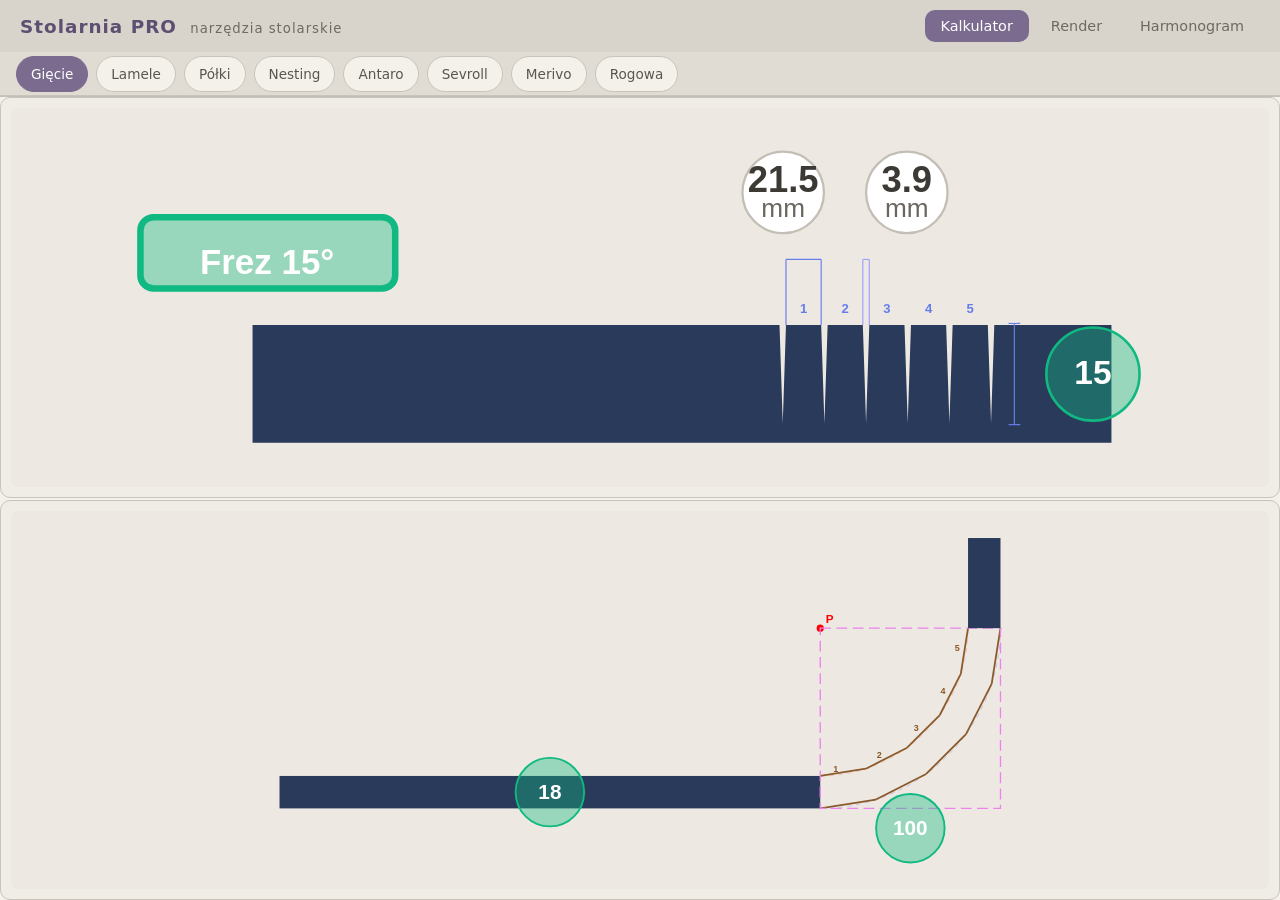
<file: index.html>
<!DOCTYPE html>
<html lang="pl">
<head>
    <meta charset="UTF-8">
    <meta name="viewport" content="width=device-width, initial-scale=1.0, viewport-fit=cover">
    <meta name="theme-color" content="#D8D3CB">
    <meta name="apple-mobile-web-app-capable" content="yes">
    <meta name="apple-mobile-web-app-status-bar-style" content="black-translucent">
    <link rel="manifest" href="manifest.json">
    <link rel="icon" type="image/svg+xml" href="data:image/svg+xml,%3Csvg xmlns='http://www.w3.org/2000/svg' viewBox='0 0 64 64'%3E%3Crect width='64' height='64' fill='%23D8D3CB' rx='12'/%3E%3Ctext x='32' y='40' text-anchor='middle' font-size='32' font-weight='800' font-family='sans-serif' fill='%235C4F72'%3ESP%3C/text%3E%3C/svg%3E">
    <link rel="apple-touch-icon" href="data:image/svg+xml,%3Csvg xmlns='http://www.w3.org/2000/svg' viewBox='0 0 192 192'%3E%3Crect width='192' height='192' fill='%23D8D3CB' rx='32'/%3E%3Ctext x='96' y='118' text-anchor='middle' font-size='100' font-weight='800' font-family='sans-serif' fill='%235C4F72'%3ESP%3C/text%3E%3C/svg%3E">
    <title>Stolarnia PRO — Narzędzia</title>
    <style>
        * { box-sizing: border-box; margin: 0; padding: 0; }
        html, body { height: 100%; }
        body {
            font-family: 'Segoe UI', system-ui, -apple-system, sans-serif;
            background: #E8E4DD;
            color: #3D3A36;
            display: flex;
            flex-direction: column;
            overflow: hidden;
            padding-bottom: env(safe-area-inset-bottom);
        }

        .app-header {
            background: #D8D3CB;
            border-bottom: 1px solid #C4BFB6;
            flex-shrink: 0;
            z-index: 100;
            padding-top: env(safe-area-inset-top);
        }
        .header-top {
            display: flex;
            align-items: center;
            justify-content: space-between;
            gap: 16px;
            padding: 0 20px;
            height: 52px;
        }
        .logo {
            font-size: 1.15em;
            font-weight: 800;
            color: #5C4F72;
            letter-spacing: 1px;
        }
        .logo span { color: #6E6962; font-weight: 400; font-size: 0.72em; margin-left: 6px; }

        /* Zakładki główne — desktop (góra) */
        .main-tabs-top {
            display: flex;
            gap: 6px;
        }
        .main-tabs-top .main-tab {
            padding: 8px 16px;
            font-size: 0.9em;
        }

        /* Zakładki główne — mobile (dół) */
        .main-tabs-bottom {
            display: none;
            position: fixed;
            bottom: 0;
            left: 0;
            right: 0;
            background: #D8D3CB;
            border-top: 1px solid #C4BFB6;
            padding: 6px 8px calc(6px + env(safe-area-inset-bottom));
            z-index: 200;
            justify-content: space-around;
            gap: 4px;
        }
        .main-tabs-bottom .main-tab {
            flex: 1;
            flex-direction: column;
            gap: 2px;
            padding: 8px 4px;
            font-size: 0.72em;
            min-height: 52px;
        }


        .main-tab {
            display: flex;
            align-items: center;
            justify-content: center;
            border: none;
            cursor: pointer;
            background: transparent;
            color: #6E6962;
            border-radius: 10px;
            transition: all 0.2s;
            font-family: inherit;
            -webkit-tap-highlight-color: transparent;
        }
        .main-tab:hover { background: rgba(92, 79, 114, 0.12); color: #3D3A36; }
        .main-tab.active { background: #7A6B8F; color: #fff; }

        .sub-tabs-bar {
            background: #E0DBD3;
            padding: 0 16px;
            display: none;
            gap: 8px;
            align-items: center;
            height: 44px;
            border-bottom: 1px solid #C9C4BB;
            overflow-x: auto;
            -webkit-overflow-scrolling: touch;
            scrollbar-width: none;
        }
        .sub-tabs-bar::-webkit-scrollbar { display: none; }
        .sub-tabs-bar.visible { display: flex; }

        .sub-tab {
            flex-shrink: 0;
            padding: 8px 14px;
            border: 1px solid #C9C4BB;
            cursor: pointer;
            background: #F4F1EB;
            color: #5A5550;
            font-size: 0.85em;
            border-radius: 20px;
            transition: all 0.2s;
            font-family: inherit;
            white-space: nowrap;
            min-height: 36px;
            -webkit-tap-highlight-color: transparent;
        }
        .sub-tab.active { background: #7A6B8F; color: #fff; border-color: #7A6B8F; }

        .app-body {
            flex: 1;
            position: relative;
            min-height: 0;
        }
        .panel {
            position: absolute;
            inset: 0;
            display: none;
        }
        .panel.active { display: flex; flex-direction: column; }

        .iframe-wrap {
            flex: 1;
            position: relative;
            min-height: 0;
        }
        .iframe-wrap iframe {
            position: absolute;
            inset: 0;
            width: 100%;
            height: 100%;
            border: none;
            display: none;
        }
        .iframe-wrap iframe.active { display: block; }

        /* === MOBILE === */
        @media (max-width: 768px) {
            body { padding-bottom: calc(64px + env(safe-area-inset-bottom)); }

            .header-top {
                justify-content: center;
                padding: 0 12px;
                height: 46px;
            }
            .logo span { display: none; }
            .main-tabs-top { display: none; }
            .main-tabs-bottom { display: flex; }

            .sub-tabs-bar {
                padding: 8px 12px;
                height: auto;
                min-height: 48px;
            }
            .sub-tab {
                padding: 10px 16px;
                font-size: 0.88em;
                min-height: 40px;
            }

            .app-body {
                /* miejsce na dolny pasek nawigacji */
            }
        }

        @media (min-width: 769px) {
            .main-tabs-bottom { display: none !important; }
        }
    </style>
</head>
<body>

<header class="app-header">
    <div class="header-top">
        <div class="logo">Stolarnia PRO <span>narzędzia stolarskie</span></div>
        <nav class="main-tabs-top">
            <button class="main-tab active" data-panel="kalkulator">Kalkulator</button>
            <button class="main-tab" data-panel="render">Render</button>
            <button class="main-tab" data-panel="harmonogram">Harmonogram</button>
        </nav>
    </div>
    <div class="sub-tabs-bar visible" id="sub-tabs">
        <button class="sub-tab active" data-calc="giecie">Gięcie</button>
        <button class="sub-tab" data-calc="lamele">Lamele</button>
        <button class="sub-tab" data-calc="polki">Półki</button>
        <button class="sub-tab" data-calc="nesting">Nesting</button>
        <button class="sub-tab" data-calc="antaro">Antaro</button>
        <button class="sub-tab" data-calc="sevroll">Sevroll</button>
        <button class="sub-tab" data-calc="merivo">Merivo</button>
        <button class="sub-tab" data-calc="rogowa">Rogowa</button>
    </div>
</header>

<main class="app-body">
    <section class="panel active" id="panel-kalkulator">
        <div class="iframe-wrap">
            <iframe id="frame-giecie" src="giecie.html" class="active" title="Gięcie MDF"></iframe>
            <iframe id="frame-lamele" src="lamele.html" title="Lamele"></iframe>
            <iframe id="frame-polki" src="polki.html" title="Półki"></iframe>
            <iframe id="frame-nesting" src="nesting/index.html" title="Nesting — Rozkrój"></iframe>
            <iframe id="frame-antaro" src="antaro.html" title="Blum Antaro — dno i tył"></iframe>
            <iframe id="frame-sevroll" src="sevroll.html" title="Sevroll Box 3D — dno i tył"></iframe>
            <iframe id="frame-merivo" src="merivo.html" title="Blum Merivobox — dno i tył"></iframe>
            <iframe id="frame-rogowa" src="rogowa.html" title="Szafka rogowa"></iframe>
        </div>
    </section>
    <section class="panel" id="panel-render">
        <div class="iframe-wrap">
            <iframe id="frame-render" src="render.html?embed=1" title="Render AI"></iframe>
        </div>
    </section>
    <section class="panel" id="panel-harmonogram">
        <div class="iframe-wrap">
            <iframe id="frame-harmonogram" src="harmonogram.html?embed=1" title="Harmonogram"></iframe>
        </div>
    </section>
</main>

<nav class="main-tabs-bottom" aria-label="Nawigacja główna">
    <button class="main-tab active" data-panel="kalkulator">Kalkulator</button>
    <button class="main-tab" data-panel="render">Render</button>
    <button class="main-tab" data-panel="harmonogram">Plan</button>
</nav>

<script>
    const subTabsBar = document.getElementById('sub-tabs');

    function switchMain(panel) {
        document.querySelectorAll('.main-tab[data-panel]').forEach(t =>
            t.classList.toggle('active', t.dataset.panel === panel));
        document.querySelectorAll('.panel').forEach(p =>
            p.classList.toggle('active', p.id === 'panel-' + panel));
        subTabsBar.classList.toggle('visible', panel === 'kalkulator');
        history.replaceState(null, '', '#' + panel);
    }

    function switchCalc(name) {
        document.querySelectorAll('#panel-kalkulator .iframe-wrap iframe').forEach(f =>
            f.classList.toggle('active', f.id === 'frame-' + name));
        document.querySelectorAll('.sub-tab').forEach(b =>
            b.classList.toggle('active', b.dataset.calc === name));
    }

    document.querySelectorAll('.main-tab[data-panel]').forEach(btn => {
        btn.addEventListener('click', () => switchMain(btn.dataset.panel));
    });

    document.querySelectorAll('.sub-tab').forEach(btn => {
        btn.addEventListener('click', () => {
            switchCalc(btn.dataset.calc);
            history.replaceState(null, '', '#kalkulator/' + btn.dataset.calc);
        });
    });

    function applyHash() {
        const hash = (location.hash || '#kalkulator').slice(1);
        const [main, sub] = hash.split('/');
        const valid = ['kalkulator', 'render', 'harmonogram'];
        switchMain(valid.includes(main) ? main : 'kalkulator');
        if (main === 'kalkulator' && ['giecie', 'lamele', 'polki', 'nesting', 'antaro', 'sevroll', 'merivo', 'rogowa'].includes(sub)) {
            switchCalc(sub);
        }
    }

    window.addEventListener('hashchange', applyHash);
    applyHash();

    window.addEventListener('message', (event) => {
        if (!event.data || event.data.type !== 'STOLARNIA_IMPORT_NESTING') return;
        switchMain('kalkulator');
        switchCalc('nesting');
        history.replaceState(null, '', '#kalkulator/nesting');
        const frame = document.getElementById('frame-nesting');
        const send = () => {
            if (frame.contentWindow) frame.contentWindow.postMessage(event.data, '*');
        };
        if (frame.contentDocument && frame.contentDocument.readyState === 'complete') {
            send();
        } else {
            frame.addEventListener('load', send, { once: true });
        }
    });
</script>
<script>
if ('serviceWorker' in navigator) {
  navigator.serviceWorker.register('sw.js');
}
</script>
</body>
</html>
</file>
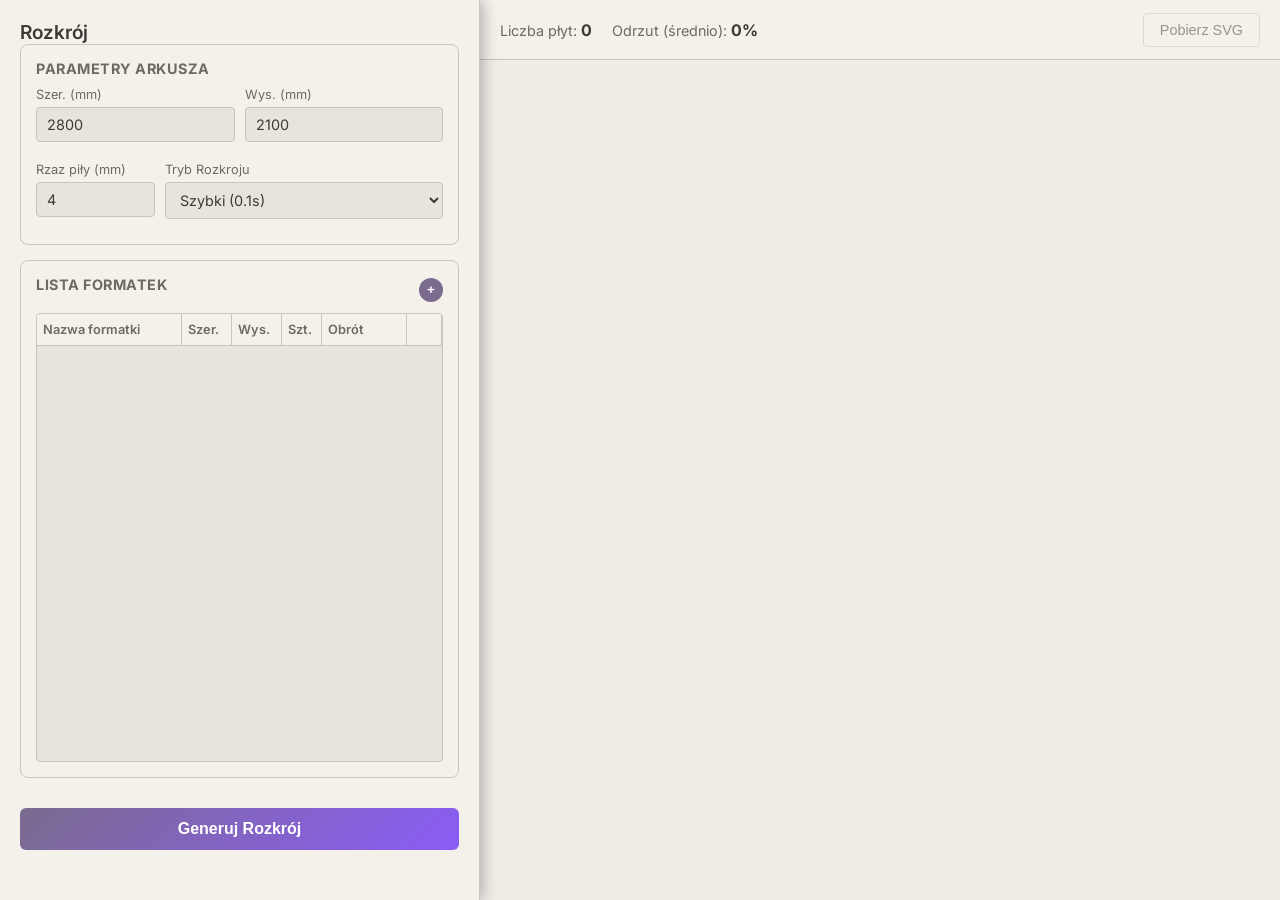
<file: nesting/index.html>
<!DOCTYPE html>
<html lang="pl">
<head>
    <meta charset="UTF-8">
    <meta name="viewport" content="width=device-width, initial-scale=1.0, viewport-fit=cover">
    <title>Rozkrój</title>
    <link rel="stylesheet" href="styles.css">
    <link href="https://fonts.googleapis.com/css2?family=Inter:wght@400;500;600;700&display=swap" rel="stylesheet">
</head>
<body>
    <div class="app-container">
        <aside class="sidebar">
            <div class="logo">
                <h2>Rozkrój</h2>
            </div>

            <div class="panel">
                <h3>Parametry Arkusza</h3>
                <div class="row">
                    <div class="input-group">
                        <label for="boardW">Szer. (mm)</label>
                        <input type="number" id="boardW" value="2800">
                    </div>
                    <div class="input-group">
                        <label for="boardH">Wys. (mm)</label>
                        <input type="number" id="boardH" value="2100">
                    </div>
                </div>
                <div class="row mt-2">
                    <div class="input-group" style="flex: 0.6;">
                        <label for="kerf">Rzaz piły (mm)</label>
                        <input type="number" id="kerf" value="4">
                    </div>
                    <div class="input-group" style="flex: 1.4;">
                        <label for="optimizeMode">Tryb Rozkroju</label>
                        <select id="optimizeMode">
                            <option value="fast">Szybki (0.1s)</option>
                            <option value="pro">Profesjonalny (Deep Search)</option>
                        </select>
                    </div>
                </div>
            </div>

            <div class="panel list-panel">
                <div class="panel-header">
                    <h3>Lista Formatek</h3>
                    <button id="addPartBtn" class="btn-icon" title="Dodaj formatkę">+</button>
                </div>
                <div class="table-container">
                    <table class="excel-table">
                        <thead>
                            <tr>
                                <th>Nazwa formatki</th>
                                <th width="50">Szer.</th>
                                <th width="50">Wys.</th>
                                <th width="40">Szt.</th>
                                <th width="85" title="Kierunek usłojenia / zgoda na obrót">Obrót</th>
                                <th width="35"></th>
                            </tr>
                        </thead>
                        <tbody id="partsList"></tbody>
                    </table>
                </div>
            </div>

            <div class="actions">
                <button id="runNestingBtn" class="btn-primary">
                    <span id="btnText">Generuj Rozkrój</span>
                </button>
            </div>

            <div id="statusMsg" class="status-msg"></div>
        </aside>

        <main class="workspace">
            <div class="toolbar">
                <div class="stats">
                    <span>Liczba płyt: <strong id="boardsCountLabel">0</strong></span>
                    <span>Odrzut (średnio): <strong id="wasteLabel">0%</strong></span>
                </div>
                <button class="btn-secondary" id="exportPdfBtn" disabled>Pobierz SVG</button>
            </div>

            <div class="boards-container" id="boardsContainer"></div>
        </main>
    </div>

    <script src="app.js"></script>
</body>
</html>
</file>
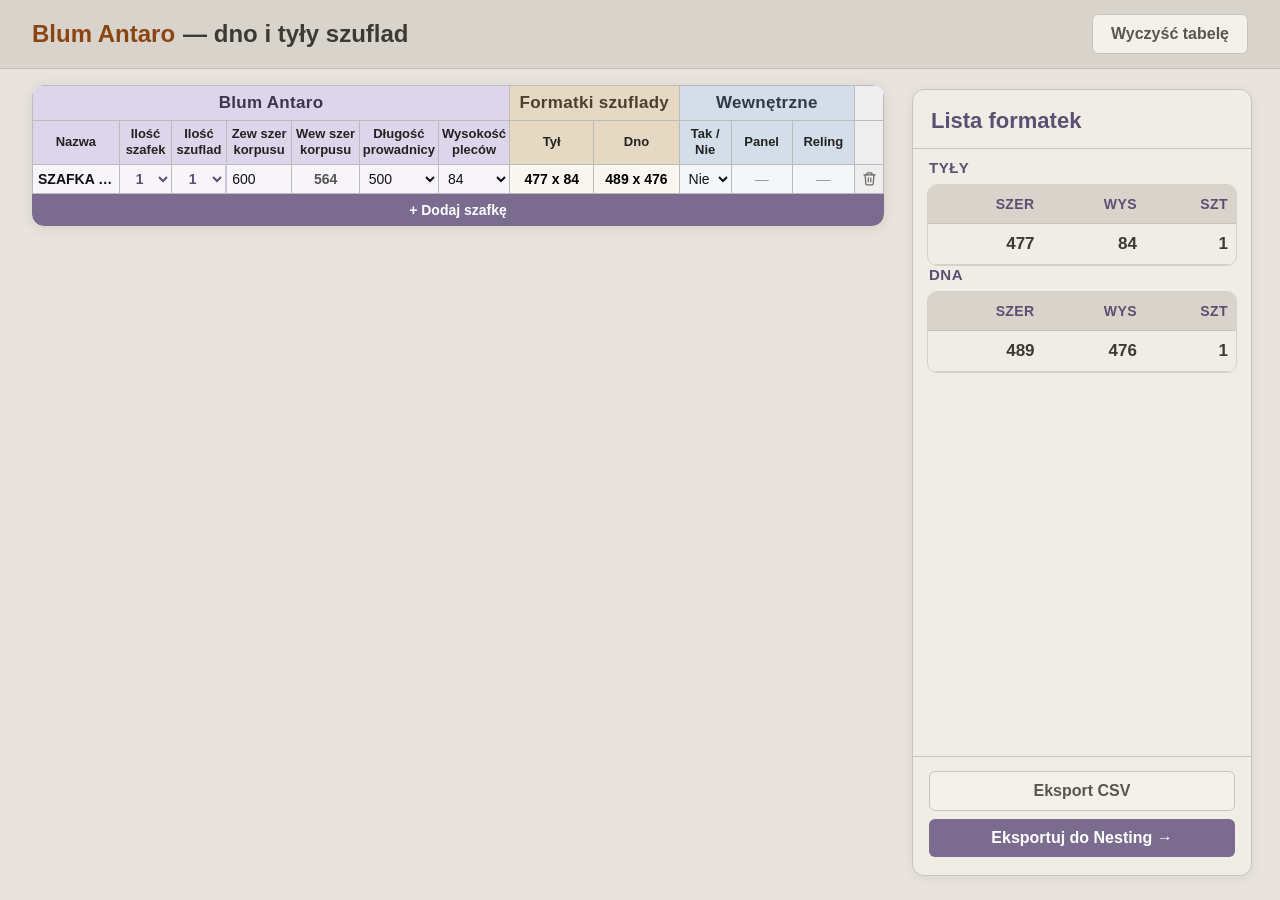
<file: antaro.html>
<!DOCTYPE html>
<html lang="pl">
<head>
    <meta charset="UTF-8">
    <meta name="viewport" content="width=device-width, initial-scale=1.0, viewport-fit=cover">
    <title>Blum Antaro — tabela formatek</title>
    <style>
        * { margin: 0; padding: 0; box-sizing: border-box; }
        html, body { height: 100%; }
        body {
            font-family: 'Segoe UI', Arial, sans-serif;
            background: #E8E4DD;
            color: #3D3A36;
            font-size: 17px;
            overflow: hidden;
            display: flex;
            flex-direction: column;
        }
        .toolbar {
            flex-shrink: 0;
            display: flex;
            align-items: center;
            justify-content: space-between;
            gap: 12px;
            padding: 14px 32px;
            background: #D8D3CB;
            border-bottom: 1px solid #C4BFB6;
        }
        .toolbar h1 {
            font-size: 24px;
            font-weight: 700;
            color: #3D3A36;
            display: flex;
            align-items: center;
            gap: 8px;
        }
        .toolbar h1 span { color: #8B4513; }
        .toolbar-actions { display: flex; gap: 10px; flex-wrap: wrap; }
        .btn {
            padding: 10px 18px;
            border: none;
            border-radius: 6px;
            font-size: 16px;
            font-weight: 600;
            cursor: pointer;
            font-family: inherit;
        }
        .btn-add { background: #7A6B8F; color: #fff; }
        .btn-add:hover { filter: brightness(1.08); }
        .btn-add-row {
            display: block;
            width: 100%;
            margin-top: 0;
            border-radius: 0 0 12px 12px;
            padding: 8px 14px;
            font-size: 14px;
        }
        .btn-clear { background: #F4F1EB; color: #5A5550; border: 1px solid #C9C4BB; }

        .main-content {
            flex: 1;
            display: flex;
            min-height: 0;
            overflow: hidden;
        }
        .table-wrap {
            flex: 1;
            overflow: auto;
            padding: 16px 16px 24px 32px;
            min-height: 0;
        }
        .sheet-table-wrap {
            border-radius: 12px;
            overflow: hidden;
            width: fit-content;
            max-width: 100%;
            margin: 0 auto;
            box-shadow: 0 2px 12px rgba(61, 58, 54, 0.12);
        }
        .summary-aside {
            flex: 0 0 380px;
            padding: 20px 28px 24px 12px;
            min-height: 0;
            display: flex;
        }
        .summary-panel {
            flex: 1;
            display: flex;
            flex-direction: column;
            background: #F0EDE7;
            border: 1px solid #C9C4BB;
            border-radius: 12px;
            overflow: hidden;
            min-height: 0;
            box-shadow: 0 2px 10px rgba(61, 58, 54, 0.08);
        }
        .summary-head {
            padding: 18px 18px 14px;
            border-bottom: 1px solid #C9C4BB;
        }
        .summary-head h2 {
            font-size: 22px;
            font-weight: 700;
            color: #5C4F72;
        }
        .summary-list-wrap {
            flex: 1;
            overflow: auto;
            padding: 10px 14px;
            min-height: 0;
            display: flex;
            flex-direction: column;
            gap: 16px;
        }
        .summary-block-title {
            font-size: 15px;
            font-weight: 700;
            color: #5C4F72;
            margin-bottom: 8px;
            padding: 0 2px;
            text-transform: uppercase;
            letter-spacing: 0.5px;
        }
        .summary-table-wrap {
            border-radius: 10px;
            overflow: hidden;
            border: 1px solid #D5D0C8;
        }
        .summary-table {
            width: 100%;
            border-collapse: collapse;
            font-size: 17px;
        }
        .summary-table th {
            position: sticky;
            top: 0;
            background: #D8D3CB;
            color: #5C4F72;
            font-size: 14px;
            text-transform: uppercase;
            letter-spacing: 0.4px;
            padding: 11px 8px;
            text-align: right;
            border-bottom: 1px solid #C9C4BB;
        }
        .summary-table th.num { text-align: right; }
        .summary-table td {
            padding: 10px 8px;
            border-bottom: 1px solid #D5D0C8;
            vertical-align: top;
            color: #3D3A36;
        }
        .summary-table td.num {
            text-align: right;
            font-variant-numeric: tabular-nums;
            font-weight: 600;
            white-space: nowrap;
        }
        .summary-table td.summary-none {
            text-align: center;
            color: #9A9590;
            font-weight: 400;
            font-style: italic;
        }
        .summary-table tbody tr:hover { background: rgba(122, 107, 143, 0.08); }
        .summary-empty {
            padding: 28px 14px;
            text-align: center;
            color: #6E6962;
            font-size: 16px;
        }
        .summary-actions {
            padding: 14px 16px 18px;
            border-top: 1px solid #C9C4BB;
            display: flex;
            flex-direction: column;
            gap: 8px;
        }
        .btn-export {
            background: #7A6B8F;
            color: #fff;
            width: 100%;
        }
        .btn-export:hover { filter: brightness(1.08); }
        .btn-export:disabled { opacity: 0.45; cursor: not-allowed; filter: none; }
        .btn-export-csv {
            background: #F4F1EB;
            color: #5A5550;
            border: 1px solid #C9C4BB;
            width: 100%;
        }
        .btn-export-csv:hover:not(:disabled) { background: #EDE9E2; }
        .btn-export-csv:disabled { opacity: 0.45; cursor: not-allowed; }
        .sheet-table {
            width: auto;
            max-width: 100%;
            table-layout: fixed;
            border-collapse: collapse;
            background: #fff;
            color: #222;
            font-size: 14px;
        }
        .sheet-table th,
        .sheet-table td {
            border: 1px solid #bbb;
            padding: 0;
            vertical-align: middle;
        }
        .sheet-table thead th {
            font-weight: 700;
            text-align: center;
            padding: 6px 4px;
            white-space: nowrap;
            color: #222;
        }
        .group-title {
            font-size: 17px;
            letter-spacing: 0.3px;
            padding: 14px 6px;
            line-height: 1.3;
        }
        .group-title.sec-antaro { background: #CEC4DE; color: #3D3550; }
        .group-title.sec-formatki { background: #D9CDB5; color: #4A4030; }
        .group-title.sec-wewnetrzne { background: #C4D0DC; color: #2E3A45; }
        .sheet-table thead tr:first-child .col-del {
            padding: 14px 0;
        }
        .sheet-table thead th.sec-antaro { background: #DDD6EA; }
        .sheet-table thead th.sec-formatki { background: #E5D9C4; }
        .sheet-table thead th.sec-wewnetrzne { background: #D4DEE8; }
        .sheet-table tbody td.sec-antaro { background: #F7F5FA; }
        .sheet-table tbody td.sec-formatki { background: #FAF7F0; }
        .sheet-table tbody td.sec-wewnetrzne { background: #F4F7FA; }
        .sheet-table tbody tr:nth-child(even) td.sec-antaro { background: #EFEAF7; }
        .sheet-table tbody tr:nth-child(even) td.sec-formatki { background: #F3EDE3; }
        .sheet-table tbody tr:nth-child(even) td.sec-wewnetrzne { background: #EAF0F5; }
        .sheet-table tbody tr:hover td.sec-antaro { background: #E8E0F2; }
        .sheet-table tbody tr:hover td.sec-formatki { background: #EBE3D4; }
        .sheet-table tbody tr:hover td.sec-wewnetrzne { background: #DFE8EF; }
        .sheet-table .col-header {
            font-size: 13px;
            line-height: 1.25;
            padding: 5px 3px;
        }
        .sheet-table input,
        .sheet-table select {
            width: 100%;
            border: none;
            background: transparent;
            padding: 4px 5px;
            font-size: 14px;
            font-family: inherit;
            color: #111;
            min-height: 0;
            line-height: 1.3;
        }
        .sheet-table input:focus,
        .sheet-table select:focus {
            outline: 2px solid #6c5ce7;
            outline-offset: -2px;
            background: #fffde7;
        }
        .sheet-table select { cursor: pointer; }
        .cell-calc {
            padding: 4px 5px;
            text-align: center;
            font-weight: 700;
            font-size: 14px;
            white-space: nowrap;
            font-variant-numeric: tabular-nums;
            overflow: hidden;
            text-overflow: ellipsis;
        }
        .cell-calc.out-tyl,
        .cell-calc.out-dno {
            color: #000;
        }
        .cell-calc.out-panel,
        .cell-calc.out-reling {
            color: #333;
        }
        .cell-calc.empty { color: #999; font-weight: 400; }
        .cell-calc.muted { color: #555; font-weight: 600; }
        .col-name { width: 110px; max-width: 110px; }
        .col-szafek { width: 56px; }
        .col-szuflad { width: 56px; }
        .cabinet-cell-name, .cabinet-cell-szafek, .cabinet-cell-szuflad {
            vertical-align: top;
            padding: 0 !important;
        }
        .cabinet-cell-szuflad {
            border-right: 2px solid #CEC4DE !important;
        }
        .cabinet-cell-name .inp-name {
            width: 100%;
            padding: 4px 5px;
            font-weight: 600;
            text-align: left;
            min-width: 0;
        }
        .cabinet-cell-szafek select,
        .cabinet-cell-szuflad select {
            width: 100%;
            text-align: center;
            font-weight: 700;
            color: #5C4F72;
            padding: 4px 2px;
        }
        .col-del {
            width: 34px;
            text-align: center;
            background: #eee !important;
            padding: 0 !important;
            vertical-align: top;
        }
        .cabinet-del-cell {
            border-left: 1px solid #bbb;
        }
        .btn-del-group {
            background: none;
            border: none;
            color: #6E6962;
            cursor: pointer;
            width: 100%;
            min-height: 28px;
            display: flex;
            align-items: center;
            justify-content: center;
            padding: 4px 2px;
        }
        .btn-del-group:hover {
            background: rgba(61, 58, 54, 0.08);
            color: #3D3A36;
        }
        .btn-del-group svg { width: 15px; height: 15px; display: block; }
        .col-num { width: 68px; }
        .col-runner { width: 78px; }
        .col-height { width: 68px; }
        .col-yn { width: 62px; }
        .col-out { width: 72px; }
        .col-out-wide { width: 88px; }
        .inp-name {
            text-overflow: ellipsis;
        }
        td:first-child { overflow: hidden; }

        @media (max-width: 1100px) {
            .main-content { flex-direction: column; overflow: auto; }
            body { overflow: auto; }
            .table-wrap { padding: 16px 20px; overflow: visible; }
            .summary-aside {
                flex: none;
                width: 100%;
                padding: 0 20px 20px;
            }
            .summary-panel {
                max-height: 420px;
            }
        }
        @media (max-width: 768px) {
            html { height: auto; }
            body {
                display: block;
                height: auto;
                min-height: 100dvh;
                overflow-y: auto;
                overflow-x: hidden;
                -webkit-text-size-adjust: 100%;
                font-size: 16px;
                touch-action: manipulation;
            }
            .toolbar {
                position: sticky;
                top: 0;
                z-index: 50;
                flex-direction: column;
                align-items: stretch;
                gap: 8px;
                padding: 10px 12px;
            }
            .toolbar h1 {
                font-size: 17px;
                line-height: 1.3;
            }
            .toolbar-actions { width: 100%; }
            .toolbar-actions .btn {
                flex: 1;
                min-height: 44px;
                font-size: 16px;
                padding: 10px 12px;
            }
            .main-content {
                display: block;
                overflow: visible;
            }
            .table-wrap {
                display: block;
                padding: 0 0 12px;
                overflow: visible;
            }
            .sheet-table-wrap {
                display: block;
                width: 100%;
                max-width: 100%;
                margin: 0;
                border-radius: 0;
                overflow-x: auto;
                -webkit-overflow-scrolling: touch;
                touch-action: pan-x pan-y;
            }
            .sheet-table {
                min-width: 860px;
            }
            .sheet-table thead th {
                position: sticky;
                top: 0;
                z-index: 5;
            }
            .sheet-table input,
            .sheet-table select {
                font-size: 16px !important;
                min-height: 44px;
                padding: 10px 8px;
            }
            .sheet-table .col-header {
                font-size: 12px;
                white-space: normal;
            }
            .cell-calc {
                padding: 10px 6px;
                font-size: 14px;
            }
            .btn-add-row {
                width: fit-content;
                max-width: calc(100% - 24px);
                margin: 12px;
                border-radius: 999px;
                padding: 12px 26px;
                min-height: 48px;
                font-size: 16px;
                position: sticky;
                left: 12px;
                box-shadow: 0 2px 10px rgba(61, 58, 54, 0.25);
            }
            .summary-aside {
                display: block;
                width: 100%;
                padding: 0 12px calc(20px + env(safe-area-inset-bottom, 0px));
            }
            .summary-panel {
                display: block;
                max-height: none;
                overflow: visible;
            }
            .summary-list-wrap {
                display: block;
                overflow: visible;
            }
            .summary-actions .btn {
                min-height: 48px;
                font-size: 16px;
            }

        }
    </style>
</head>
<body>

<div class="toolbar">
    <h1><span>Blum Antaro</span> — dno i tyły szuflad</h1>
    <div class="toolbar-actions">
        <button type="button" class="btn btn-clear" id="clearRowsBtn">Wyczyść tabelę</button>
    </div>
</div>


<div class="main-content">
<div class="table-wrap">
    <div class="sheet-table-wrap">
    <table class="sheet-table" id="antaroTable">
        <thead>
            <tr>
                <th colspan="7" class="group-title sec-antaro">Blum Antaro</th>
                <th colspan="2" class="group-title sec-formatki">Formatki szuflady</th>
                <th colspan="3" class="group-title sec-wewnetrzne">Wewnętrzne</th>
                <th class="col-del"></th>
            </tr>
            <tr>
                <th class="col-header col-name sec-antaro">Nazwa</th>
                <th class="col-header col-szafek sec-antaro">Ilość<br>szafek</th>
                <th class="col-header col-szuflad sec-antaro">Ilość<br>szuflad</th>
                <th class="col-header col-num sec-antaro">Zew szer<br>korpusu</th>
                <th class="col-header col-num sec-antaro">Wew szer<br>korpusu</th>
                <th class="col-header col-runner sec-antaro">Długość<br>prowadnicy</th>
                <th class="col-header col-height sec-antaro">Wysokość<br>pleców</th>
                <th class="col-header col-out-wide sec-formatki">Tył</th>
                <th class="col-header col-out-wide sec-formatki">Dno</th>
                <th class="col-header col-yn sec-wewnetrzne">Tak /<br>Nie</th>
                <th class="col-header col-out sec-wewnetrzne">Panel</th>
                <th class="col-header col-out sec-wewnetrzne">Reling</th>
                <th class="col-del"></th>
            </tr>
        </thead>
        <tbody id="tableBody"></tbody>
    </table>
    <button type="button" class="btn btn-add btn-add-row" id="addRowBtn">+ Dodaj szafkę</button>
    </div>
</div>

<div class="summary-aside">
<aside class="summary-panel">
    <div class="summary-head">
        <h2>Lista formatek</h2>
    </div>
    <div class="summary-list-wrap" id="summaryListWrap">
        <p class="summary-empty" id="summaryEmpty">Brak formatek do wyświetlenia.</p>
        <div id="summaryTablesWrap" hidden>
            <div class="summary-block">
                <h3 class="summary-block-title">Tyły</h3>
                <div class="summary-table-wrap">
                    <table class="summary-table">
                        <thead>
                            <tr>
                                <th class="num">Szer</th>
                                <th class="num">Wys</th>
                                <th class="num">Szt</th>
                            </tr>
                        </thead>
                        <tbody id="summaryBodyTyl"></tbody>
                    </table>
                </div>
            </div>
            <div class="summary-block">
                <h3 class="summary-block-title">Dna</h3>
                <div class="summary-table-wrap">
                    <table class="summary-table">
                        <thead>
                            <tr>
                                <th class="num">Szer</th>
                                <th class="num">Wys</th>
                                <th class="num">Szt</th>
                            </tr>
                        </thead>
                        <tbody id="summaryBodyDno"></tbody>
                    </table>
                </div>
            </div>
        </div>
    </div>
    <div class="summary-actions">
        <button type="button" class="btn btn-export-csv" id="exportCsvBtn" disabled>Eksport CSV</button>
        <button type="button" class="btn btn-export" id="exportNestingBtn" disabled>Eksportuj do Nesting →</button>
    </div>
</aside>
</div>
</div>

<script>
const NESTING_STORAGE_KEY = 'stolarnia_nesting_parts';
const BOARD_OFFSET = 36;
const OFFSETS = { backWidth: 87, bottomWidth: 75, bottomDepth: 24, panel: 132, rail: 122 };

const RUNNER_OPTIONS = [270, 300, 350, 400, 450, 500, 550, 600, 650];
const HEIGHT_OPTIONS = [
    { v: 69, l: '69' },
    { v: 84, l: '84' },
    { v: 116, l: '116' },
    { v: 167, l: '167' },
    { v: 199, l: '199' }
];

const DEFAULT_DRAWER = { ext: 600, runner: 500, height: 84, internal: 'Nie' };
const HEIGHT_NO_RAIL = 84;

const DEFAULT_CABINETS = [
    {
        name: '',
        szafek: 1,
        szuflad: 1,
        drawers: [{ ...DEFAULT_DRAWER }]
    }
];

function szafekSelect(selected) {
    return [1, 2, 3, 4, 5, 6, 7, 8, 9, 10].map(v =>
        `<option value="${v}"${v === selected ? ' selected' : ''}>${v}</option>`
    ).join('');
}

function szufladSelect(selected) {
    return [1, 2, 3, 4, 5, 6].map(v =>
        `<option value="${v}"${v === selected ? ' selected' : ''}>${v}</option>`
    ).join('');
}

function defaultDrawer() {
    return { ...DEFAULT_DRAWER };
}

function escapeAttr(s) {
    return String(s).replace(/&/g, '&amp;').replace(/"/g, '&quot;').replace(/</g, '&lt;');
}

function getGroupRows(groupId) {
    return Array.from(document.querySelectorAll(`#tableBody tr[data-group-id="${groupId}"]`));
}

function getGroupFirstRow(groupId) {
    return document.querySelector(`#tableBody tr[data-group-id="${groupId}"][data-group-first="1"]`);
}

function getCabinetName(groupId) {
    const first = getGroupFirstRow(groupId);
    if (!first) return '';
    const raw = first.querySelector('.inp-name')?.value.trim() || '';
    return raw || 'Szafka';
}

function drawerRowHtml(data) {
    const d = { ...defaultDrawer(), ...data };
    return `
        <td class="sec-antaro"><input type="number" class="inp-ext" value="${d.ext}" min="100" step="1"></td>
        <td class="sec-antaro cell-calc muted out-int">—</td>
        <td class="sec-antaro"><select class="inp-runner">${runnerSelect(d.runner)}</select></td>
        <td class="sec-antaro"><select class="inp-height">${heightSelect(d.height)}</select></td>
        <td class="sec-formatki cell-calc out-tyl">—</td>
        <td class="sec-formatki cell-calc out-dno">—</td>
        <td class="sec-wewnetrzne"><select class="inp-internal">
            <option value="Nie"${d.internal === 'Nie' ? ' selected' : ''}>Nie</option>
            <option value="Tak"${d.internal === 'Tak' ? ' selected' : ''}>Tak</option>
        </select></td>
        <td class="sec-wewnetrzne cell-calc out-panel empty">—</td>
        <td class="sec-wewnetrzne cell-calc out-reling empty">—</td>
    `;
}

function bindDrawerRow(tr) {
    tr.querySelectorAll('.inp-ext, .inp-runner, .inp-height, .inp-internal').forEach(el => {
        el.addEventListener('input', () => updateRow(tr));
        el.addEventListener('change', () => updateRow(tr));
    });
}

function createDrawerRow(groupId, isFirst, data, rowspan) {
    const tr = document.createElement('tr');
    tr.dataset.groupId = groupId;
    if (isFirst) tr.dataset.groupFirst = '1';

    const d = { ...defaultDrawer(), ...data };
    let html = '';

    if (isFirst) {
        const name = data.name ?? '';
        const szafek = data.szafek ?? 1;
        const szuflad = data.szuflad ?? 1;
        html += `
        <td class="sec-antaro cabinet-cell-name" rowspan="${rowspan}">
            <input type="text" class="inp-name" value="${escapeAttr(name)}" placeholder="SZAFKA 001" maxlength="28">
        </td>
        <td class="sec-antaro cabinet-cell-szafek" rowspan="${rowspan}">
            <select class="inp-szafek" title="Ilość szafek">${szafekSelect(szafek)}</select>
        </td>
        <td class="sec-antaro cabinet-cell-szuflad" rowspan="${rowspan}">
            <select class="inp-szuflad" title="Ilość szuflad">${szufladSelect(szuflad)}</select>
        </td>`;
    }

    html += drawerRowHtml(d);

    if (isFirst) {
        html += `
        <td class="col-del cabinet-del-cell" rowspan="${rowspan}">
            <button type="button" class="btn-del-group" title="Usuń szafkę" aria-label="Usuń szafkę">
                <svg viewBox="0 0 24 24" fill="none" stroke="currentColor" stroke-width="2" stroke-linecap="round" stroke-linejoin="round"><path d="M3 6h18"/><path d="M8 6V4a1 1 0 0 1 1-1h6a1 1 0 0 1 1 1v2"/><path d="M19 6l-1 14a2 2 0 0 1-2 2H8a2 2 0 0 1-2-2L5 6"/><path d="M10 11v6"/><path d="M14 11v6"/></svg>
            </button>
        </td>`;
    }

    tr.innerHTML = html;
    bindDrawerRow(tr);

    if (isFirst) {
        const first = tr;
        first.querySelector('.inp-name').addEventListener('input', () => updateSummary());
        first.querySelector('.inp-szafek').addEventListener('change', () => updateSummary());
        first.querySelector('.inp-szuflad').addEventListener('change', (e) => {
            setGroupQty(groupId, parseInt(e.target.value, 10));
        });
        first.querySelector('.btn-del-group').addEventListener('click', () => removeCabinetGroup(groupId));
    }

    updateRow(tr);
    return tr;
}

function getDrawerDataFromRow(tr) {
    return {
        ext: parseFloat(tr.querySelector('.inp-ext')?.value) || 600,
        runner: parseFloat(tr.querySelector('.inp-runner')?.value) || 500,
        height: parseFloat(tr.querySelector('.inp-height')?.value) || 84,
        internal: tr.querySelector('.inp-internal')?.value || 'Nie'
    };
}

function setGroupQty(groupId, newQty) {
    newQty = Math.max(1, Math.min(6, parseInt(newQty, 10) || 1));
    let rows = getGroupRows(groupId);
    const first = rows[0];
    if (!first) return;

    const nameCell = first.querySelector('.cabinet-cell-name');
    const szafekCell = first.querySelector('.cabinet-cell-szafek');
    const szufladCell = first.querySelector('.cabinet-cell-szuflad');
    const delCell = first.querySelector('.cabinet-del-cell');
    const qtySel = first.querySelector('.inp-szuflad');
    const current = rows.length;

    if (newQty > current) {
        for (let i = current; i < newQty; i++) {
            const rowsNow = getGroupRows(groupId);
            const last = rowsNow[rowsNow.length - 1];
            const template = getDrawerDataFromRow(last);
            const tr = createDrawerRow(groupId, false, template);
            last.after(tr);
        }
    } else if (newQty < current) {
        rows = getGroupRows(groupId);
        for (let i = rows.length - 1; i >= newQty; i--) {
            rows[i].remove();
        }
    }

    if (nameCell) nameCell.rowSpan = newQty;
    if (szafekCell) szafekCell.rowSpan = newQty;
    if (szufladCell) szufladCell.rowSpan = newQty;
    if (delCell) delCell.rowSpan = newQty;
    if (qtySel) qtySel.value = String(newQty);

    getGroupRows(groupId).forEach(updateRow);
    updateSummary();
}

function removeCabinetGroup(groupId) {
    getGroupRows(groupId).forEach(tr => tr.remove());
    if (!document.querySelector('#tableBody tr')) addCabinetGroup();
    else updateSummary();
}

function nextCabinetName() {
    const used = new Set();
    let max = 0;
    document.querySelectorAll('#tableBody .inp-name').forEach(inp => {
        const v = String(inp.value || '').trim();
        if (v) used.add(v);
        const m = v.match(/(\d+)\s*$/);
        if (m) max = Math.max(max, parseInt(m[1], 10));
    });
    let n = max + 1;
    let name = 'SZAFKA ' + String(n).padStart(3, '0');
    while (used.has(name)) {
        n++;
        name = 'SZAFKA ' + String(n).padStart(3, '0');
    }
    return name;
}

function addCabinetGroup(data = {}) {
    if (data.name == null || String(data.name).trim() === '') {
        data = { ...data, name: nextCabinetName() };
    }
    const groupId = 'g' + Date.now().toString(36) + Math.random().toString(36).slice(2, 6);
    const szuflad = Math.max(1, Math.min(6, parseInt(data.szuflad, 10) || 1));
    const szafek = Math.max(1, Math.min(10, parseInt(data.szafek, 10) || 1));
    const drawers = Array.isArray(data.drawers) && data.drawers.length
        ? data.drawers
        : Array.from({ length: szuflad }, () => defaultDrawer());

    const tbody = document.getElementById('tableBody');
    const fragment = document.createDocumentFragment();

    for (let i = 0; i < szuflad; i++) {
        const rowData = i === 0
            ? { name: data.name ?? '', szafek, szuflad, ...drawers[i] }
            : drawers[i] || defaultDrawer();
        fragment.appendChild(createDrawerRow(groupId, i === 0, rowData, szuflad));
    }

    tbody.appendChild(fragment);
    updateSummary();
}

function runnerSelect(selected) {
    return RUNNER_OPTIONS.map(v =>
        `<option value="${v}"${v === selected ? ' selected' : ''}>${v}</option>`
    ).join('');
}

function heightSelect(selected) {
    return HEIGHT_OPTIONS.map(o =>
        `<option value="${o.v}"${o.v === selected ? ' selected' : ''}>${o.l}</option>`
    ).join('');
}

function calcRow(ext, runner, height, internal) {
    const intW = ext - BOARD_OFFSET;
    if (intW <= 0) return null;

    const backW = intW - OFFSETS.backWidth;
    const bottomW = intW - OFFSETS.bottomWidth;
    const bottomD = runner - OFFSETS.bottomDepth;

    const tyl = backW > 0 && height > 0 ? `${backW} x ${height}` : '—';
    const dno = bottomW > 0 && bottomD > 0 ? `${bottomW} x ${bottomD}` : '—';

    const isInternal = internal === 'Tak';
    const panelW = isInternal && intW - OFFSETS.panel > 0 ? intW - OFFSETS.panel : 0;
    const needsRail = isInternal && height !== HEIGHT_NO_RAIL;
    const railW = needsRail && intW - OFFSETS.rail > 0 ? intW - OFFSETS.rail : 0;

    return {
        intW,
        tyl: backW > 0 && height > 0 ? `${backW} x ${height}` : '—',
        dno: bottomW > 0 && bottomD > 0 ? `${bottomW} x ${bottomD}` : '—',
        panel: panelW ? String(panelW) : '',
        reling: railW ? String(railW) : '',
        isInternal,
        backW, backH: height, bottomW, bottomD, panelW, railW
    };
}

function getRowParts(tr) {
    const groupId = tr.dataset.groupId;
    const groupRows = getGroupRows(groupId);
    const drawerIdx = groupRows.indexOf(tr) + 1;
    const cabinetName = getCabinetName(groupId);
    const baseName = groupRows.length > 1
        ? `${cabinetName} — szufl. ${drawerIdx}`
        : cabinetName;

    const ext = parseFloat(tr.querySelector('.inp-ext').value) || 0;
    const runner = parseFloat(tr.querySelector('.inp-runner').value) || 0;
    const height = parseFloat(tr.querySelector('.inp-height').value) || 0;
    const internal = tr.querySelector('.inp-internal').value;
    const r = calcRow(ext, runner, height, internal);
    if (!r) return [];

    const firstRow = groupRows[0];
    const cabinetQty = parseInt(firstRow?.querySelector('.inp-szafek')?.value) || 1;

    const items = [];
    if (r.backW > 0 && r.backH > 0) {
        items.push({ type: 'Tył', name: `${baseName} — tył`, w: r.backW, h: r.backH, cabinetQty });
    }
    if (r.bottomW > 0 && r.bottomD > 0) {
        items.push({ type: 'Dno', name: `${baseName} — dno`, w: r.bottomW, h: r.bottomD, cabinetQty });
    }
    return items;
}

function aggregateParts(allItems) {
    const map = new Map();
    for (const item of allItems) {
        const key = `${item.type}|${item.w}|${item.h}`;
        if (map.has(key)) {
            map.get(key).qty += item.cabinetQty || 1;
        } else {
            map.set(key, {
                type: item.type,
                name: `${item.type} ${item.w}×${item.h}`,
                w: item.w,
                h: item.h,
                qty: item.cabinetQty || 1
            });
        }
    }
    return Array.from(map.values()).sort((a, b) => {
        const typeOrder = { Tył: 0, Dno: 1 };
        const ta = typeOrder[a.type] ?? 9;
        const tb = typeOrder[b.type] ?? 9;
        if (ta !== tb) return ta - tb;
        if (a.w !== b.w) return b.w - a.w;
        return b.h - a.h;
    });
}

let lastSummaryParts = [];

function sortBySize(a, b) {
    if (a.w !== b.w) return b.w - a.w;
    return b.h - a.h;
}

function renderSummaryRows(parts) {
    if (!parts.length) {
        return '<tr><td colspan="3" class="summary-none">—</td></tr>';
    }
    return parts.map(p => `
        <tr>
            <td class="num">${p.w}</td>
            <td class="num">${p.h}</td>
            <td class="num">${p.qty}</td>
        </tr>
    `).join('');
}

function updateSummary() {
    const rows = Array.from(document.querySelectorAll('#tableBody tr[data-group-id]'));
    const allItems = rows.flatMap(tr => getRowParts(tr));
    lastSummaryParts = aggregateParts(allItems);

    const tyly = lastSummaryParts.filter(p => p.type === 'Tył').sort(sortBySize);
    const dna = lastSummaryParts.filter(p => p.type === 'Dno').sort(sortBySize);

    const emptyEl = document.getElementById('summaryEmpty');
    const tablesWrap = document.getElementById('summaryTablesWrap');
    const exportBtn = document.getElementById('exportNestingBtn');
    const exportCsvBtn = document.getElementById('exportCsvBtn');

    if (!lastSummaryParts.length) {
        emptyEl.hidden = false;
        tablesWrap.hidden = true;
        exportBtn.disabled = true;
        exportCsvBtn.disabled = true;
        return;
    }

    emptyEl.hidden = true;
    tablesWrap.hidden = false;
    exportBtn.disabled = false;
    exportCsvBtn.disabled = false;

    document.getElementById('summaryBodyTyl').innerHTML = renderSummaryRows(tyly);
    document.getElementById('summaryBodyDno').innerHTML = renderSummaryRows(dna);
}

function csvCell(value) {
    const s = String(value);
    if (/[;"\n\r]/.test(s)) return `"${s.replace(/"/g, '""')}"`;
    return s;
}

function exportCsv() {
    if (!lastSummaryParts.length) return;
    const lines = ['Typ;Szer mm;Wys mm;Szt'];
    const ordered = [
        ...lastSummaryParts.filter(p => p.type === 'Tył').sort(sortBySize),
        ...lastSummaryParts.filter(p => p.type === 'Dno').sort(sortBySize)
    ];
    ordered.forEach(p => {
        lines.push([p.type, p.w, p.h, p.qty].map(csvCell).join(';'));
    });
    const blob = new Blob(['\ufeff' + lines.join('\r\n')], { type: 'text/csv;charset=utf-8' });
    const url = URL.createObjectURL(blob);
    const a = document.createElement('a');
    const date = new Date().toISOString().slice(0, 10);
    a.href = url;
    a.download = `antaro_formateki_${date}.csv`;
    document.body.appendChild(a);
    a.click();
    document.body.removeChild(a);
    URL.revokeObjectURL(url);
}

function toNestingPayload() {
    return lastSummaryParts.map((p, i) => ({
        id: String(i + 1),
        name: p.name,
        w: p.w,
        h: p.h,
        qty: p.qty,
        rot: p.type === 'Tył' ? 'none' : 'any'
    }));
}

function exportToNesting() {
    if (!lastSummaryParts.length) return;
    const payload = toNestingPayload();
    try {
        localStorage.setItem(NESTING_STORAGE_KEY, JSON.stringify(payload));
    } catch (e) {
        alert('Nie udało się zapisać listy: ' + e.message);
        return;
    }
    if (window.parent && window.parent !== window) {
        window.parent.postMessage({ type: 'STOLARNIA_IMPORT_NESTING', parts: payload }, '*');
    } else {
        alert('Lista zapisana. Przejdź do zakładki Nesting.');
        window.location.href = 'index.html#kalkulator/nesting';
    }
}

function updateRow(tr) {
    const ext = parseFloat(tr.querySelector('.inp-ext').value) || 0;
    const runner = parseFloat(tr.querySelector('.inp-runner').value) || 0;
    const height = parseFloat(tr.querySelector('.inp-height').value) || 0;
    const internal = tr.querySelector('.inp-internal').value;

    const r = calcRow(ext, runner, height, internal);

    const elInt = tr.querySelector('.out-int');
    const elTyl = tr.querySelector('.out-tyl');
    const elDno = tr.querySelector('.out-dno');
    const elPanel = tr.querySelector('.out-panel');
    const elReling = tr.querySelector('.out-reling');

    if (!r) {
        elInt.textContent = '—';
        elInt.classList.add('empty');
        elTyl.textContent = '—';
        elDno.textContent = '—';
        elPanel.textContent = '';
        elReling.textContent = '';
        elPanel.classList.add('empty');
        elReling.classList.add('empty');
        updateSummary();
        return;
    }

    elInt.textContent = r.intW;
    elInt.classList.remove('empty');

    elTyl.textContent = r.tyl;
    elTyl.classList.toggle('empty', r.tyl === '—');

    elDno.textContent = r.dno;
    elDno.classList.toggle('empty', r.dno === '—');

    elPanel.textContent = r.panel || '—';
    elPanel.classList.toggle('empty', !r.panel);
    elReling.textContent = r.reling || '—';
    elReling.classList.toggle('empty', !r.reling);

    updateSummary();
}

document.getElementById('addRowBtn').addEventListener('click', () => addCabinetGroup());
document.getElementById('clearRowsBtn').addEventListener('click', () => {
    document.getElementById('tableBody').innerHTML = '';
    addCabinetGroup();
    updateSummary();
});

document.getElementById('exportNestingBtn').addEventListener('click', exportToNesting);
document.getElementById('exportCsvBtn').addEventListener('click', exportCsv);

DEFAULT_CABINETS.forEach(cab => addCabinetGroup(cab));
updateSummary();
</script>
</body>
</html>
</file>
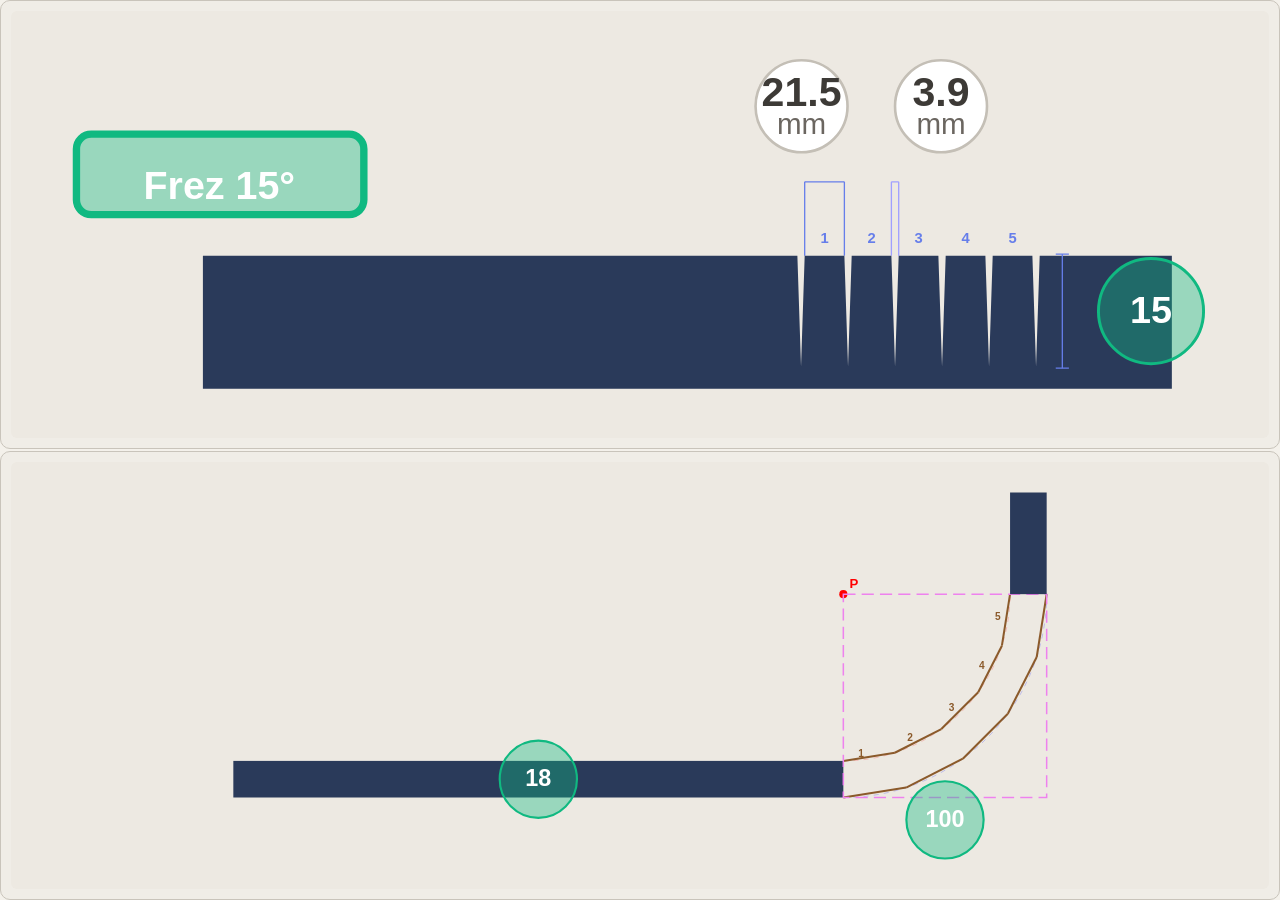
<file: giecie.html>
<!DOCTYPE html>
<html lang="pl">
<head>
<meta charset="UTF-8">
<meta name="viewport" content="width=device-width, initial-scale=1.0">
<link rel="manifest" href="manifest.json">
<link rel="icon" type="image/svg+xml" href="data:image/svg+xml,%3Csvg xmlns='http://www.w3.org/2000/svg' viewBox='0 0 64 64'%3E%3Crect width='64' height='64' fill='%23D8D3CB' rx='12'/%3E%3Ctext x='32' y='40' text-anchor='middle' font-size='32' font-weight='800' font-family='sans-serif' fill='%235C4F72'%3ESP%3C/text%3E%3C/svg%3E">
<title>Kerf Bending MDF – Przekrój parametryczny</title>
<style>
    * { margin: 0; padding: 0; box-sizing: border-box; }
    html, body { height: 100%; }
        body {
            font-family: 'Segoe UI', Arial, sans-serif;
            background: #E8E4DD;
            color: #3D3A36;
            overflow: hidden;
            font-size: 16px;
        }
    .container {
        display: flex;
        height: 100%;
        padding: 0;
    }
        .panel {
            background: #F4F1EB;
            border-radius: 0;
            padding: 0;
            border: none;
        }
    .right-panel {
        flex: 1;
        display: flex;
        flex-direction: column;
        gap: 2px;
        min-width: 0;
        position: relative;
    }
    .svg-container {
        background: #F0EDE7;
        border-radius: 10px;
        padding: 10px;
        flex: 1;
        min-height: 0;
        display: flex;
        flex-direction: column;
        align-items: center;
        justify-content: center;
        border: 1px solid #C9C4BB;
    }
    svg {
        border-radius: 6px;
        background: #EDE9E2;
        width: 100%;
        height: 100%;
        flex: 1;
        min-height: 0;
    }
    h1 {
        font-size: 20px;
        font-weight: 600;
        color: #3D3A36;
        display: flex;
        align-items: center;
        gap: 6px;
        margin-bottom: 2px;
    }
    h1::before {
        content: "";
        width: 3px;
        height: 18px;
        background: linear-gradient(180deg, #7A6B8F, #5C4F72);
        border-radius: 2px;
    }
    input[type=hidden] { display: none; }
    select[hidden] { display: none; }
    .dim-editable-r { cursor: pointer; }
    .dim-editable-r text { fill: #fff; font-weight: 800; pointer-events: none; }
    .dim-editable-r circle {
      fill: rgba(16, 185, 129, 0.38);
      stroke: #10b981;
      animation: rPulse 2.5s ease-in-out infinite;
    }
    .dim-editable-r:hover circle {
      fill: rgba(16, 185, 129, 0.55);
      stroke: #34d399;
      animation-play-state: paused;
    }
    @keyframes rPulse {
      0%, 100% { fill: rgba(16, 185, 129, 0.28); }
      50% { fill: rgba(16, 185, 129, 0.52); }
    }
    .dim-editable-rect { cursor: pointer; }
    .dim-editable-rect .dim-hit {
      fill: rgba(16, 185, 129, 0.38);
      stroke: #10b981;
      stroke-width: 4.5;
      animation: rectPulse 2.5s ease-in-out infinite;
    }
    .dim-editable-rect:hover .dim-hit {
      fill: rgba(16, 185, 129, 0.55);
      stroke: #34d399;
      animation-play-state: paused;
    }
    .dim-editable-rect text {
      fill: #fff;
      font-weight: 800;
      pointer-events: none;
    }
    @keyframes rectPulse {
      0%, 100% { fill: rgba(16, 185, 129, 0.28); }
      50% { fill: rgba(16, 185, 129, 0.52); }
    }
    .dim-editor-r {
      position: absolute;
      z-index: 20;
      background: #FFFCF8;
      border: 2px solid #7A6B8F;
      border-radius: 8px;
      padding: 10px 12px;
      box-shadow: 0 6px 20px rgba(61, 58, 54, 0.18);
      display: flex;
      flex-direction: column;
      gap: 8px;
      min-width: 150px;
    }
    .dim-editor-r[hidden] { display: none !important; }
    .dim-editor-r label { font-size: 13px; font-weight: 600; color: #5C4F72; }
    .dim-editor-r input { height: 36px; font-size: 16px; }
    .dim-editor-r-actions { display: flex; gap: 6px; }
    .dim-editor-r-actions button {
      flex: 1; padding: 6px 10px; border: none; border-radius: 6px;
      font-size: 14px; font-weight: 600; cursor: pointer; font-family: inherit;
    }
    .dim-editor-r-actions button:first-child { background: #EDE9E2; color: #5A5550; border: 1px solid #C9C4BB; }
    .dim-editor-r-actions button:last-child { background: #7A6B8F; color: #fff; }
    .dim-editor-r-actions button:last-child:hover { filter: brightness(1.08); }


    @media (max-width: 768px) {
        body { overflow: auto; -webkit-text-size-adjust: 100%; }
        .container { flex-direction: column; }
        .right-panel { flex: none; width: 100%; min-height: 240px; height: 100vh; }
    }
</style>
</head>
<body>

<div class="container">
    <input id="skin" type="hidden" value="15">
    <select id="angle" hidden onchange="calc()">
        <option value="10">10°</option>
        <option value="15" selected>15°</option>
    </select>
    <input id="T" type="hidden" value="18">
    <input id="lenR" type="hidden" value="100">
    <input id="leftFlat" type="hidden" value="300">
    <input id="rightFlat" type="hidden" value="50">
    <input id="bend" type="hidden" value="90">
    
    <div class="panel right-panel">
        <div class="svg-container">
            <svg id="svg"></svg>
        </div>
        <div class="svg-container">
            <svg id="svgBent"></svg>
        </div>
    <div id="dimEditor" class="dim-editor-r" hidden>
      <label id="dimEditorLabel">Wartość (mm)</label>
      <input type="number" id="dimEditorInput" min="1" max="999">
      <select id="dimEditorSelect" hidden>
        <option value="10">10°</option>
        <option value="15">15°</option>
      </select>
      <div class="dim-editor-r-actions">
        <button type="button" id="dimEditorCancel">Anuluj</button>
        <button type="button" id="dimEditorOk">OK</button>
      </div>
    </div>
    </div> <!-- close right-panel -->
</div> <!-- close container -->

<script>
const SVG_NS = 'http://www.w3.org/2000/svg';
function updateViewBox(svgId, padding = 20) {
    const svg = document.getElementById(svgId);
    const bbox = svg.getBBox();
    const viewBox = `${bbox.x - padding} ${bbox.y - padding} ${bbox.width + padding * 2} ${bbox.height + padding * 2}`;
    svg.setAttribute('viewBox', viewBox);
}

function calc() {
    const R        = parseFloat(document.getElementById("lenR").value);
    const T        = parseFloat(document.getElementById("T").value);
    const skin     = parseFloat(document.getElementById("skin").value);
    const alphaDeg = parseFloat(document.getElementById("angle").value);
    const bendDeg  = parseFloat(document.getElementById("bend").value);
    const leftFlatMM  = parseFloat(document.getElementById("leftFlat").value);
    const rightFlatMM = parseFloat(document.getElementById("rightFlat").value);

    const svg = document.getElementById("svg");
    const svgBent = document.getElementById("svgBent");

    // --- GEOMETRIA ---
    const alpha = alphaDeg * Math.PI / 180;
    const bend  = bendDeg  * Math.PI / 180;

    const h = skin;

    const kerfWidth = 2 * h * Math.tan(alpha / 2);

    const thetaKerfDeg = alphaDeg;

    const n = Math.max(1, Math.ceil(bendDeg / thetaKerfDeg));

    const arcLen = R * bend;

    const spacing = arcLen / n;
    const innerArcLen = (R - T) * bend;
    const spacingInner = innerArcLen / n;

    // --- RYSOWANIE 1: PRZEKRÓJ NA PŁASKO ---
    svg.innerHTML = "";

    function cLine(x1, y1, x2, y2, color) {
      var el = document.createElementNS(SVG_NS, 'line');
      el.setAttribute('x1', x1); el.setAttribute('y1', y1);
      el.setAttribute('x2', x2); el.setAttribute('y2', y2);
      el.setAttribute('stroke', color); el.setAttribute('stroke-width', '0.8');
      return el;
    }
    const svgWidth = 650;
    const baseY    = 165;

    const grooveTopWidthMM = Math.max(1, kerfWidth);
    const bridgeBetweenGroovesMM = spacingInner;
    const bridgeCount = n + 1;
    const grooveCount = n;
    const grooveZoneMM = grooveCount * grooveTopWidthMM + bridgeCount * bridgeBetweenGroovesMM;
    const totalMM = leftFlatMM + grooveZoneMM + rightFlatMM;
    const scaleX  = (svgWidth - 60) / totalMM;
    const scaleY  = 4.5;

    const topY    = baseY - T * scaleY;
    const valleyY = baseY - (T - h) * scaleY;

    let points = "";

    let x = 30;
    points += `${x},${baseY} `;
    points += `${x},${topY} `;

    x += leftFlatMM * scaleX;
    points += `${x},${topY} `;

    const grooveTopWidthPX = grooveTopWidthMM * scaleX;
    const bridgeBetweenGroovesPX = bridgeBetweenGroovesMM * scaleX;

    for (let i = 0; i < n; i++) {
        x += bridgeBetweenGroovesPX;
        points += `${x},${topY} `;

        const valleyX = x + grooveTopWidthPX / 2;
        const nextTopX = x + grooveTopWidthPX;
        points += `${valleyX},${valleyY} ${nextTopX},${topY} `;

        const segmentStartX = x;
        x = nextTopX;

        if (i >= 1) {
            const segmentCenterX = segmentStartX - bridgeBetweenGroovesPX/2;
            const text = document.createElementNS("http://www.w3.org/2000/svg", "text");
            text.setAttribute("x", segmentCenterX);
            text.setAttribute("y", topY - 8);
            text.setAttribute("fill", "#667eea");
            text.setAttribute("font-size", "9");
            text.setAttribute("text-anchor", "middle");
            text.setAttribute("font-weight", "bold");
            text.textContent = i;
            svg.appendChild(text);

            if (i === 1 || i === 3) {
                var dimY = topY - 45;
                if (i === 1) {
                    var grLeft = segmentStartX - bridgeBetweenGroovesPX;
                    var grRight = segmentStartX;
                    svg.appendChild(cLine(grLeft, topY, grLeft, dimY, "#667eea"));
                    svg.appendChild(cLine(grRight, topY, grRight, dimY, "#667eea"));
                    svg.appendChild(cLine(grLeft, dimY, grRight, dimY, "#667eea"));
                } else {
                    var sgLeft = segmentStartX - bridgeBetweenGroovesPX - grooveTopWidthPX;
                    var sgRight = segmentStartX - bridgeBetweenGroovesPX;
                    svg.appendChild(cLine(sgLeft, topY, sgLeft, dimY, "#a0a0ff"));
                    svg.appendChild(cLine(sgRight, topY, sgRight, dimY, "#a0a0ff"));
                    svg.appendChild(cLine(sgLeft, dimY, sgRight, dimY, "#a0a0ff"));
                }
            }
        }
    }

    x += bridgeBetweenGroovesPX;
    points += `${x},${topY} `;

    x += rightFlatMM * scaleX;
    points += `${x},${topY} `;

    points += `${x},${baseY} `;

    points += `${30},${baseY}`;

    const poly = document.createElementNS("http://www.w3.org/2000/svg", "polygon");
    poly.setAttribute("points", points.trim());
    poly.setAttribute("fill", "#2a3a5a");
    poly.setAttribute("stroke", "none");
    svg.appendChild(poly);

    // --- RYSOWANIE 2: TRZY ODDZIELNE KAWAŁKI MDF ---
    svgBent.innerHTML = "";

    const b_startX = 50;
    const b_startY = 350;
    const b_scale = 2;

    const rect1 = document.createElementNS("http://www.w3.org/2000/svg", "rect");
    rect1.setAttribute("x", b_startX);
    rect1.setAttribute("y", b_startY);
    rect1.setAttribute("width", leftFlatMM * b_scale);
    rect1.setAttribute("height", T * b_scale);
    rect1.setAttribute("fill", "#2a3a5a");
    rect1.setAttribute("stroke", "none");
    svgBent.appendChild(rect1);

    const pointA_x = b_startX + leftFlatMM * b_scale;
    const pointA_y = b_startY;

    const pointB_x = b_startX + leftFlatMM * b_scale;
    const pointB_y = b_startY + T * b_scale;

    const pointC_x = b_startX + leftFlatMM * b_scale + R * b_scale - T * b_scale;
    const pointC_y = b_startY - R * b_scale + T * b_scale;

    const pointD_x = b_startX + leftFlatMM * b_scale + R * b_scale - T * b_scale;
    const pointD_y = b_startY - R * b_scale - rightFlatMM * b_scale + T * b_scale;

    const pointE_x = b_startX + leftFlatMM * b_scale + R * b_scale;
    const pointE_y = b_startY - R * b_scale + T * b_scale;

    const pointF_x = b_startX + leftFlatMM * b_scale + R * b_scale;
    const pointF_y = b_startY - R * b_scale - rightFlatMM * b_scale + T * b_scale;

    const pointW_x = b_startX + leftFlatMM * b_scale + R * b_scale;
    const pointW_y = b_startY + T * b_scale;

    const pointP_x = pointW_x - R * b_scale;
    const pointP_y = pointW_y - R * b_scale;

    let arcPath = `M ${pointB_x},${pointB_y} `;
    arcPath += `A ${R * b_scale},${R * b_scale} 0 0 0 ${pointE_x},${pointE_y}`;

    const arcShape = document.createElementNS("http://www.w3.org/2000/svg", "path");
    arcShape.setAttribute("d", arcPath);
    arcShape.setAttribute("fill", "none");
    arcShape.setAttribute("stroke", "blue");
    arcShape.setAttribute("stroke-width", "0.7");
    arcShape.setAttribute("opacity", "0.28");
    arcShape.setAttribute("stroke-dasharray", "5,5");
    svgBent.appendChild(arcShape);

    let arcPath2 = `M ${pointA_x},${pointA_y} `;
    arcPath2 += `A ${(R - T) * b_scale},${(R - T) * b_scale} 0 0 0 ${pointC_x},${pointC_y}`;

    const arcShape2 = document.createElementNS("http://www.w3.org/2000/svg", "path");
    arcShape2.setAttribute("d", arcPath2);
    arcShape2.setAttribute("fill", "none");
    arcShape2.setAttribute("stroke", "red");
    arcShape2.setAttribute("stroke-width", "0.7");
    arcShape2.setAttribute("opacity", "0.28");
    arcShape2.setAttribute("stroke-dasharray", "5,5");
    svgBent.appendChild(arcShape2);

    const startAngleInner = Math.atan2(pointA_y - pointP_y, pointA_x - pointP_x);
    const endAngleInner = Math.atan2(pointC_y - pointP_y, pointC_x - pointP_x);
    const radiusPA = Math.hypot(pointA_x - pointP_x, pointA_y - pointP_y);
    const radiusPC = Math.hypot(pointC_x - pointP_x, pointC_y - pointP_y);
    const nSegmentsInner = n - 1;

    for (let i = 0; i < nSegmentsInner; i++) {
        const a1 = startAngleInner + (endAngleInner - startAngleInner) * (i / nSegmentsInner);
        const a2 = startAngleInner + (endAngleInner - startAngleInner) * ((i + 1) / nSegmentsInner);
        const r1 = radiusPA + (radiusPC - radiusPA) * (i / nSegmentsInner);
        const r2 = radiusPA + (radiusPC - radiusPA) * ((i + 1) / nSegmentsInner);

        let x1 = pointP_x + r1 * Math.cos(a1);
        let y1 = pointP_y + r1 * Math.sin(a1);
        let x2 = pointP_x + r2 * Math.cos(a2);
        let y2 = pointP_y + r2 * Math.sin(a2);

        if (i === 0) {
            x1 = pointA_x;
            y1 = pointA_y;
        }
        if (i === nSegmentsInner - 1) {
            x2 = pointC_x;
            y2 = pointC_y;
        }

        const segInner = document.createElementNS("http://www.w3.org/2000/svg", "line");
        segInner.setAttribute("x1", x1);
        segInner.setAttribute("y1", y1);
        segInner.setAttribute("x2", x2);
        segInner.setAttribute("y2", y2);
        segInner.setAttribute("stroke", "#8b5a2b");
        segInner.setAttribute("stroke-width", "2");
        svgBent.appendChild(segInner);

        // Dodaj numer segmentu brązowego
        const brownText = document.createElementNS("http://www.w3.org/2000/svg", "text");
        brownText.setAttribute("x", (x1 + x2) / 2 - 8);
        brownText.setAttribute("y", (y1 + y2) / 2);
        brownText.setAttribute("fill", "#8b5a2b");
        brownText.setAttribute("font-size", "10");
        brownText.setAttribute("text-anchor", "middle");
        brownText.setAttribute("font-weight", "bold");
        brownText.textContent = i + 1;
        svgBent.appendChild(brownText);
    }

    const startAngle = Math.atan2(pointB_y - pointP_y, pointB_x - pointP_x);
    const endAngle = Math.atan2(pointE_y - pointP_y, pointE_x - pointP_x);
    const radiusPB = Math.hypot(pointB_x - pointP_x, pointB_y - pointP_y);
    const radiusPE = Math.hypot(pointE_x - pointP_x, pointE_y - pointP_y);
    const nSegments = n - 1;

    for (let i = 0; i < nSegments; i++) {
        const a1 = startAngle + (endAngle - startAngle) * (i / nSegments);
        const a2 = startAngle + (endAngle - startAngle) * ((i + 1) / nSegments);
        const r1 = radiusPB + (radiusPE - radiusPB) * (i / nSegments);
        const r2 = radiusPB + (radiusPE - radiusPB) * ((i + 1) / nSegments);

        let x1 = pointP_x + r1 * Math.cos(a1);
        let y1 = pointP_y + r1 * Math.sin(a1);
        let x2 = pointP_x + r2 * Math.cos(a2);
        let y2 = pointP_y + r2 * Math.sin(a2);

        if (i === 0) {
            x1 = pointB_x;
            y1 = pointB_y;
        }
        if (i === nSegments - 1) {
            x2 = pointE_x;
            y2 = pointE_y;
        }

        const seg = document.createElementNS("http://www.w3.org/2000/svg", "line");
        seg.setAttribute("x1", x1);
        seg.setAttribute("y1", y1);
        seg.setAttribute("x2", x2);
        seg.setAttribute("y2", y2);
        seg.setAttribute("stroke", "#8b5a2b");
        seg.setAttribute("stroke-width", "2");
        svgBent.appendChild(seg);
    }

    const cornerPoints = [
        {x: pointP_x, y: pointP_y, label: "P", color: "red"}
    ];

    cornerPoints.forEach(point => {
        const circle = document.createElementNS("http://www.w3.org/2000/svg", "circle");
        circle.setAttribute("cx", point.x);
        circle.setAttribute("cy", point.y);
        circle.setAttribute("r", "4");
        circle.setAttribute("fill", point.color);
        svgBent.appendChild(circle);
        
        const text = document.createElementNS("http://www.w3.org/2000/svg", "text");
        text.setAttribute("x", point.x + 6);
        text.setAttribute("y", point.y - 6);
        text.setAttribute("fill", point.color);
        text.setAttribute("font-size", "13");
        text.setAttribute("font-weight", "bold");
        text.textContent = point.label;
        svgBent.appendChild(text);
    });

    const testSquare = document.createElementNS("http://www.w3.org/2000/svg", "rect");
    testSquare.setAttribute("x", pointW_x - R * b_scale);
    testSquare.setAttribute("y", pointW_y - R * b_scale);
    testSquare.setAttribute("width", R * b_scale);
    testSquare.setAttribute("height", R * b_scale);
    testSquare.setAttribute("fill", "none");
    testSquare.setAttribute("stroke", "violet");
    testSquare.setAttribute("stroke-width", "1.5");
    testSquare.setAttribute("stroke-dasharray", "12,6");
    svgBent.appendChild(testSquare);

    function makeDimBadge(cx, cy, label, value, hiddenId, minVal, maxVal, opts) {
      opts = opts || {};
      var isSelect = opts.isSelect || false;
      var svgElId = opts.svgElId || 'svgBent';
      var options = opts.options || null;
      var badgeR = opts.badgeR || 38;
      var g = document.createElementNS(SVG_NS, 'g');
      g.setAttribute('class', 'dim-editable-r');
      g.setAttribute('role', 'button');
      g.setAttribute('tabindex', '0');
      var sw = Math.max(0.8, Math.round(badgeR / 18 * 10) / 10);
      var cir = document.createElementNS(SVG_NS, 'circle');
      cir.setAttribute('cx', cx); cir.setAttribute('cy', cy);
      cir.setAttribute('r', String(badgeR));
      cir.setAttribute('stroke-width', String(sw));
      g.appendChild(cir);
      var txt = document.createElementNS(SVG_NS, 'text');
      txt.setAttribute('x', cx); txt.setAttribute('y', cy + 1);
      txt.setAttribute('font-size', '23');
      txt.setAttribute('font-weight', '800');
      txt.setAttribute('text-anchor', 'middle');
      txt.setAttribute('dominant-baseline', 'middle');
      txt.textContent = Math.round(value);
      g.appendChild(txt);
      g.addEventListener('pointerdown', function(e) {
        e.preventDefault(); e.stopPropagation();
        var editor = document.getElementById('dimEditor');
        var input = document.getElementById('dimEditorInput');
        var select = document.getElementById('dimEditorSelect');
        var labelEl = document.getElementById('dimEditorLabel');
        if (isSelect) {
          input.hidden = true; select.hidden = false;
          select.innerHTML = '';
          options.forEach(function(o) {
            var opt = document.createElement('option');
            opt.value = o; opt.textContent = o + '\u00B0';
            if (String(o) === String(value)) opt.selected = true;
            select.appendChild(opt);
          });
          labelEl.textContent = label;
        } else {
          select.hidden = true; input.hidden = false;
          labelEl.textContent = label + ' (mm)';
          input.value = Math.round(value);
        }
        editor.hidden = false;
        var svgEl = document.getElementById(svgElId);
        var panel = svgEl.closest('.right-panel');
        var pr = panel.getBoundingClientRect();
        var pt = svgEl.createSVGPoint();
        pt.x = cx; pt.y = cy;
        var scr = pt.matrixTransform(svgEl.getScreenCTM());
        var left = scr.x - pr.left;
        var top = scr.y - pr.top - 46;
        left = Math.max(8, Math.min(left, pr.width - 170));
        editor.style.left = left + 'px';
        editor.style.top = top + 'px';
        if (isSelect) { select.focus(); } else { input.focus(); input.select(); }
        window._dimCommit = function() {
          if (isSelect) {
            var v = select.value;
            document.getElementById(hiddenId).value = v;
            editor.hidden = true;
            calc();
          } else {
            var v = parseFloat(input.value);
            if (!isNaN(v) && v >= minVal && v <= maxVal) {
              document.getElementById(hiddenId).value = String(Math.round(v));
              editor.hidden = true;
              calc();
            } else { input.focus(); }
          }
        };
        window._dimCancel = function() { editor.hidden = true; };
      });
      return g;
    }

    // Green editable circle for R
    var rCx = pointW_x - (R * b_scale) / 2, rCy = pointW_y + 22;
    svgBent.appendChild(makeDimBadge(rCx, rCy, 'R', R, 'lenR', 1, 500));

    // Green editable circle for T on rect1
    var tCx = b_startX + (leftFlatMM * b_scale) / 2;
    var tCy = b_startY + (T * b_scale) / 2;
    svgBent.appendChild(makeDimBadge(tCx, tCy, 'T', T, 'T', 1, 50));

    // White result badge helper
    function addWhiteBadge(cx, cy, val) {
      var g = document.createElementNS(SVG_NS, 'g');
      var c = document.createElementNS(SVG_NS, 'circle');
      c.setAttribute('cx', cx); c.setAttribute('cy', cy);
      c.setAttribute('r', 28);
      c.setAttribute('fill', '#fff');
      c.setAttribute('stroke', '#C4BFB6');
      c.setAttribute('stroke-width', String(Math.max(0.8, Math.round(28/18*10)/10)));
      g.appendChild(c);
      var t = document.createElementNS(SVG_NS, 'text');
      t.setAttribute('x', cx); t.setAttribute('y', cy);
      t.setAttribute('text-anchor', 'middle');
      t.setAttribute('dominant-baseline', 'middle');
      t.setAttribute('font-family', 'sans-serif');
      var n = document.createElementNS(SVG_NS, 'tspan');
      n.setAttribute('x', cx); n.setAttribute('dy', '-7');
      n.setAttribute('font-size', '25'); n.setAttribute('font-weight', '700');
      n.setAttribute('fill', '#3D3A36');
      n.textContent = val.toFixed(1);
      t.appendChild(n);
      var u = document.createElementNS(SVG_NS, 'tspan');
      u.setAttribute('x', cx); u.setAttribute('dy', '19');
      u.setAttribute('font-size', '18'); u.setAttribute('font-weight', '400');
      u.setAttribute('fill', '#6B6660');
      u.textContent = 'mm';
      t.appendChild(u);
      g.appendChild(t);
      svg.appendChild(g);
    }

    // Green editable rect for angle on flat SVG (like rogowa type selector)
    var aVal = parseInt(document.getElementById('angle').value);
    var aCx = 40;
    var aCy = topY - 50;
    (function() {
      var g = document.createElementNS(SVG_NS, 'g');
      g.setAttribute('class', 'dim-editable-rect');
      g.setAttribute('role', 'button'); g.setAttribute('tabindex', '0');
      var hit = document.createElementNS(SVG_NS, 'rect');
      hit.setAttribute('class', 'dim-hit');
      hit.setAttribute('x', aCx - 87); hit.setAttribute('y', aCy - 24);
      hit.setAttribute('width', '175'); hit.setAttribute('height', '49');
      hit.setAttribute('rx', '9'); hit.setAttribute('ry', '9');
      g.appendChild(hit);
      var txt = document.createElementNS(SVG_NS, 'text');
      txt.setAttribute('x', aCx); txt.setAttribute('y', aCy + 9);
      txt.setAttribute('font-size', '24'); txt.setAttribute('text-anchor', 'middle');
      txt.setAttribute('dominant-baseline', 'middle');
      txt.textContent = 'Frez ' + aVal + '\u00B0';
      g.appendChild(txt);
      g.addEventListener('pointerdown', function(e) {
        e.preventDefault(); e.stopPropagation();
        var editor = document.getElementById('dimEditor');
        var input = document.getElementById('dimEditorInput');
        var select = document.getElementById('dimEditorSelect');
        var labelEl = document.getElementById('dimEditorLabel');
        input.hidden = true; select.hidden = false;
        select.innerHTML = '';
        [10, 15].forEach(function(o) {
          var opt = document.createElement('option');
          opt.value = o; opt.textContent = o + '\u00B0';
          if (o === aVal) opt.selected = true;
          select.appendChild(opt);
        });
        labelEl.textContent = 'K\u0105t freza V';
        editor.hidden = false;
        var panel = svg.closest('.right-panel');
        var pr = panel.getBoundingClientRect();
        var pt = svg.createSVGPoint(); pt.x = aCx; pt.y = aCy;
        var scr = pt.matrixTransform(svg.getScreenCTM());
        var left = scr.x - pr.left - 50;
        var top = scr.y - pr.top - 50;
        left = Math.max(8, Math.min(left, pr.width - 170));
        editor.style.left = left + 'px'; editor.style.top = top + 'px';
        select.focus();
        window._dimCommit = function() {
          document.getElementById('angle').value = select.value;
          editor.hidden = true; calc();
        };
        window._dimCancel = function() { editor.hidden = true; };
      });
      svg.appendChild(g);
    })();

    // White result circles – positioned above their corresponding dim lines
    (function() {
      // Bridge dim center: grooveStartX + (grooveEndX - grooveStartX)/2 at i=1
      var x1 = 30 + leftFlatMM * scaleX + bridgeBetweenGroovesPX; // after first x+=bridge
      x1 += grooveTopWidthPX; // after nextTopX, x = x + grooveTopWidthPX
      x1 += bridgeBetweenGroovesPX; // at start of i=1, x += bridge
      var segStart1 = x1;
      var bx = segStart1 - bridgeBetweenGroovesPX / 2; // center of bridge 0-1

      // Kerf dim center: groove at i=3
      var x3 = 30 + leftFlatMM * scaleX;
      for (var ii = 0; ii <= 3; ii++) {
        x3 += bridgeBetweenGroovesPX;
        if (ii === 3) break;
        x3 += grooveTopWidthPX;
      }
      var segStart3 = x3;
      var kx = segStart3 - bridgeBetweenGroovesPX - grooveTopWidthPX / 2; // center of groove 2

      var dimY = topY - 45;
      addWhiteBadge(bx - 14, dimY - 46, spacingInner);
      addWhiteBadge(kx + 28, dimY - 46, grooveTopWidthMM);
    })();

    // One depth dimension line (h) at last groove on right side, with green circle
    if (n >= 1) {
      var lastIdx = n - 1;
      var gStart = 30 + leftFlatMM * scaleX + lastIdx * (bridgeBetweenGroovesPX + grooveTopWidthPX) + bridgeBetweenGroovesPX;
      var valleyPosX = gStart + grooveTopWidthPX / 2;
      var extX = valleyPosX + 16;
      var dimY = (topY + valleyY) / 2;
      var line = document.createElementNS(SVG_NS, 'line');
      line.setAttribute('x1', extX); line.setAttribute('y1', topY - 1);
      line.setAttribute('x2', extX); line.setAttribute('y2', valleyY + 1);
      line.setAttribute('stroke', '#667eea'); line.setAttribute('stroke-width', '0.8');
      svg.appendChild(line);
      var tickT = document.createElementNS(SVG_NS, 'line');
      tickT.setAttribute('x1', extX - 4); tickT.setAttribute('y1', topY - 1);
      tickT.setAttribute('x2', extX + 4); tickT.setAttribute('y2', topY - 1);
      tickT.setAttribute('stroke', '#667eea'); tickT.setAttribute('stroke-width', '0.8');
      svg.appendChild(tickT);
      var tickB = document.createElementNS(SVG_NS, 'line');
      tickB.setAttribute('x1', extX - 4); tickB.setAttribute('y1', valleyY + 1);
      tickB.setAttribute('x2', extX + 4); tickB.setAttribute('y2', valleyY + 1);
      tickB.setAttribute('stroke', '#667eea'); tickB.setAttribute('stroke-width', '0.8');
      svg.appendChild(tickB);
      // Green circle for h value
      var hCx = extX + 22 + 32, hCy = dimY;
      svg.appendChild(makeDimBadge(hCx, hCy, 'h', h, 'skin', 1, 40, { svgElId: 'svg', badgeR: 32 }));
    }

    const rect2 = document.createElementNS("http://www.w3.org/2000/svg", "rect");
    rect2.setAttribute("x", pointD_x);
    rect2.setAttribute("y", pointP_y - rightFlatMM * b_scale);
    rect2.setAttribute("width", T * b_scale);
    rect2.setAttribute("height", rightFlatMM * b_scale);
    rect2.setAttribute("fill", "#2a3a5a");
    rect2.setAttribute("stroke", "none");
    svgBent.appendChild(rect2);
    
    // Zaktualizuj viewBox dla obu SVG po narysowaniu
    setTimeout(() => {
        updateViewBox('svg', 30);
        updateViewBox('svgBent', 30);
    }, 10);
}

calc();

// Dodaj nasłuchiwanie na zmianę rozmiaru okna
window.addEventListener('resize', () => {
    setTimeout(() => {
        updateViewBox('svg', 30);
        updateViewBox('svgBent', 30);
    }, 100);
});

document.getElementById('dimEditorOk').addEventListener('click', function() {
    if (window._dimCommit) window._dimCommit();
});
document.getElementById('dimEditorCancel').addEventListener('click', function() {
    if (window._dimCancel) window._dimCancel();
});
function dimEditorKeydown(e) {
    if (e.key === 'Enter' && window._dimCommit) { window._dimCommit(); }
    if (e.key === 'Escape' && window._dimCancel) { window._dimCancel(); }
}
document.getElementById('dimEditorInput').addEventListener('keydown', dimEditorKeydown);
document.getElementById('dimEditorSelect').addEventListener('keydown', dimEditorKeydown);
</script>
<script>if('serviceWorker'in navigator){navigator.serviceWorker.register('sw.js')}</script>

</body>
</html>
</file>
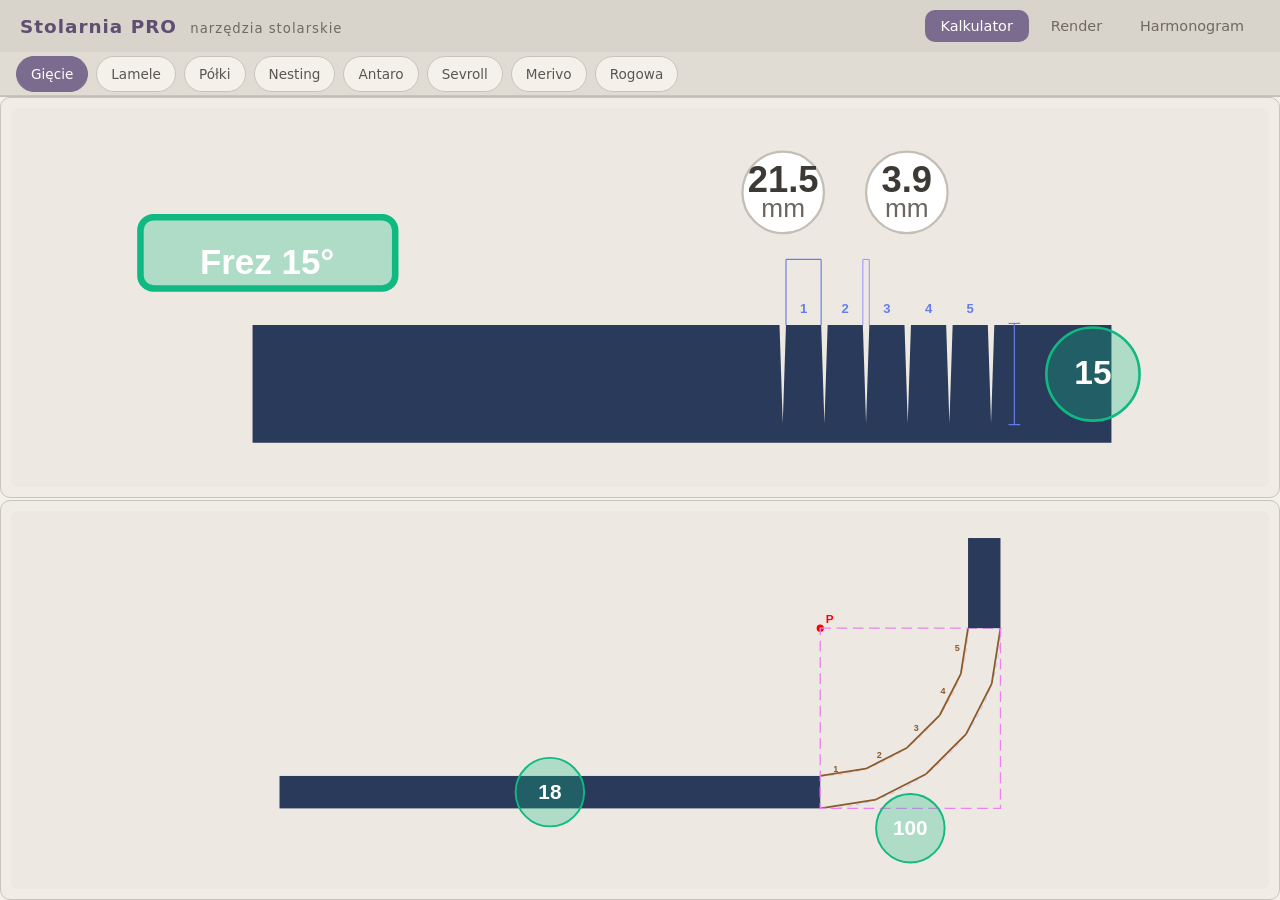
<file: kalkulator.html>
<!DOCTYPE html>
<html lang="pl">
<head>
    <meta charset="UTF-8">
    <meta http-equiv="refresh" content="0;url=index.html#kalkulator">
    <title>Przekierowanie…</title>
</head>
<body>
    <p><a href="index.html#kalkulator">Przejdź do kalkulatora</a></p>
</body>
</html>
</file>
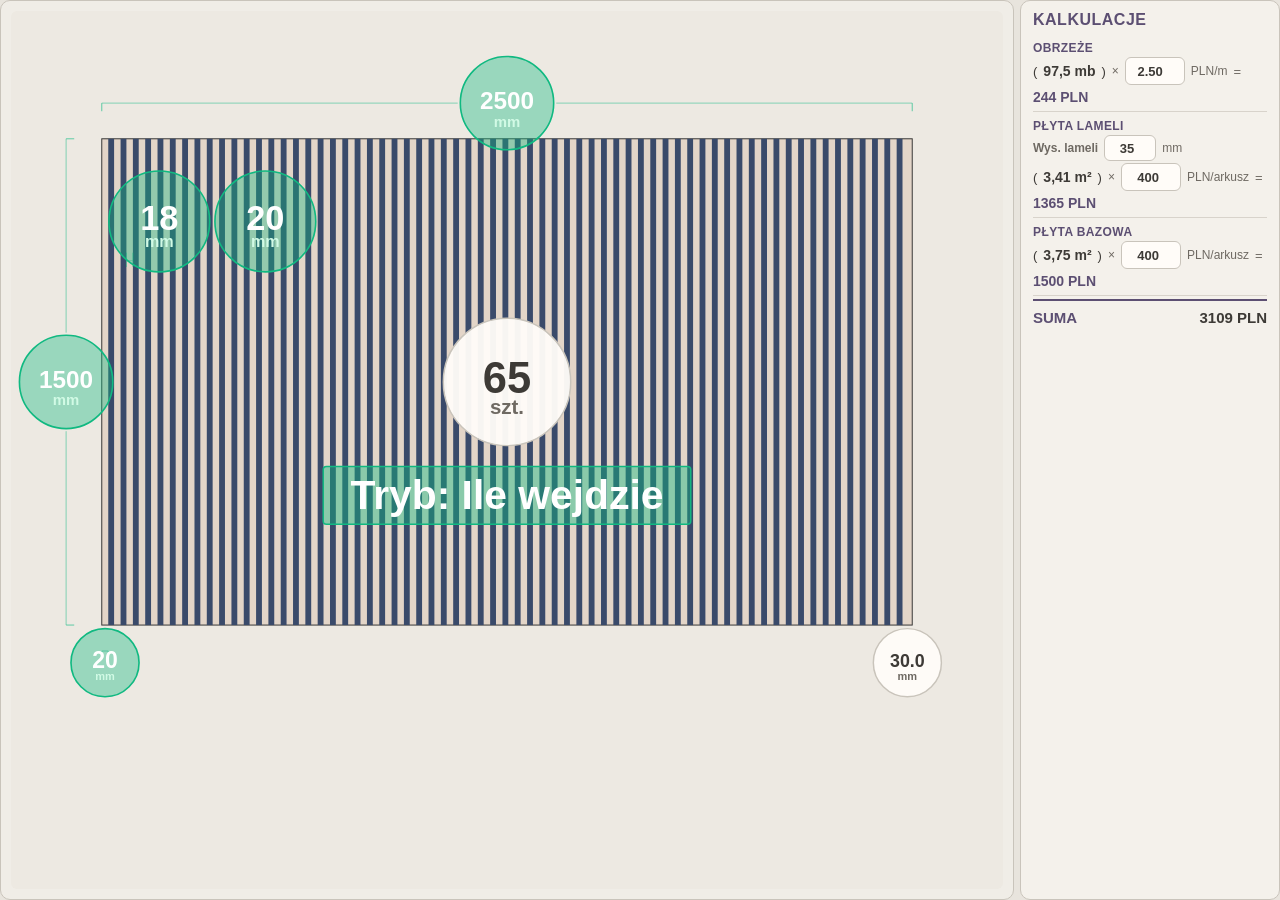
<file: lamele.html>
<!DOCTYPE html>
<html lang="pl">
<head>
    <meta charset="UTF-8">
    <meta name="viewport" content="width=device-width, initial-scale=1.0">
    <link rel="manifest" href="manifest.json">
    <link rel="icon" type="image/svg+xml" href="data:image/svg+xml,%3Csvg xmlns='http://www.w3.org/2000/svg' viewBox='0 0 64 64'%3E%3Crect width='64' height='64' fill='%23D8D3CB' rx='12'/%3E%3Ctext x='32' y='40' text-anchor='middle' font-size='32' font-weight='800' font-family='sans-serif' fill='%235C4F72'%3ESP%3C/text%3E%3C/svg%3E">
    <title>Kalkulator Lameli - Start i Koniec</title>
    <style>
        * { margin: 0; padding: 0; box-sizing: border-box; }
        html, body { height: 100%; }
        body {
            font-family: 'Segoe UI', Arial, sans-serif;
            background: #E8E4DD;
            color: #3D3A36;
            overflow: hidden;
            font-size: 15px;
        }
        .container {
            display: flex;
            height: 100%;
        }
        .right-panel {
            flex: 1;
            min-width: 0;
            display: flex;
            flex-direction: column;
        }
        .content-area {
            flex: 1;
            min-height: 0;
            display: flex;
            flex-direction: row;
            gap: 6px;
        }
        .svg-container {
            background: #F0EDE7;
            border-radius: 10px;
            padding: 10px;
            flex: 1;
            min-width: 0;
            display: flex;
            flex-direction: column;
            border: 1px solid #C9C4BB;
            position: relative;
        }
        .calc-panel {
            width: 260px;
            flex-shrink: 0;
            background: #F4F1EB;
            border-radius: 10px;
            border: 1px solid #C9C4BB;
            padding: 10px 12px;
            display: flex;
            flex-direction: column;
            gap: 6px;
            overflow-y: auto;
        }
        .calc-panel h2 {
            font-size: 16px;
            font-weight: 700;
            color: #5C4F72;
            text-transform: uppercase;
            letter-spacing: 0.5px;
            margin: 0;
        }
        svg {
            border-radius: 6px;
            background: #EDE9E2;
            width: 100%;
            flex: 1;
            min-height: 0;
            touch-action: manipulation;
        }
        .params-hidden { display: none; }
        .dim-front-layer { pointer-events: bounding-box; }
        .dim-editable { cursor: pointer; pointer-events: all; }
        .dim-editable.dim-board-dim .dim-hit {
            fill: rgba(16, 185, 129, 0.42);
            stroke: #10b981;
            stroke-width: 4.5;
            opacity: 1;
            animation: lamelPulse 2.5s ease-in-out infinite;
        }
        .dim-editable.dim-board-dim .dim-hit,
        .dim-static-board-dim .dim-hit-static,
        .dim-result-board-dim .dim-hit-static {
            rx: 10;
            ry: 10;
        }
        .dim-editable.dim-board-dim:hover .dim-hit {
            fill: rgba(16, 185, 129, 0.5);
            stroke: #34d399;
            stroke-width: 5;
        }
        .dim-editable.dim-board-dim text {
            fill: #ffffff;
            font-weight: 800;
        }
        .dim-editable.dim-green-badge { cursor: pointer; }
        .dim-editable.dim-green-badge .dim-badge-ring {
            fill: rgba(16, 185, 129, 0.38);
            stroke: #10b981;
            stroke-width: 5;
            animation: lamelPulse 2.5s ease-in-out infinite;
            pointer-events: all;
            cursor: pointer;
        }
        .dim-editable.dim-green-badge:hover .dim-badge-ring {
            fill: rgba(16, 185, 129, 0.55);
            stroke: #34d399;
            stroke-width: 6;
            animation-play-state: paused;
        }
        .dim-editable.dim-green-badge .dim-badge-num {
            fill: #ffffff;
            font-weight: 800;
            pointer-events: none;
        }
        .dim-editable.dim-green-badge .dim-badge-label {
            fill: #d1fae5;
            font-weight: 600;
            pointer-events: none;
        }
        .dim-result-badge { pointer-events: none; }
        .dim-result-badge .dim-badge-ring {
            fill: rgba(255, 252, 248, 0.96);
            stroke: #C9C4BB;
            stroke-width: 4.5;
        }
        .dim-result-badge .dim-badge-num {
            fill: #3D3A36;
            font-weight: 800;
            pointer-events: none;
        }
        .dim-result-badge .dim-badge-label {
            fill: #6E6962;
            font-weight: 600;
            pointer-events: none;
        }
        @keyframes lamelPulse {
            0%, 100% { fill: rgba(16, 185, 129, 0.28); stroke-width: 4.5; }
            50% { fill: rgba(16, 185, 129, 0.52); stroke-width: 6; }
        }
        .dim-editable text { pointer-events: none; }
        .dim-static-board-dim text {
            fill: #ffffff;
            font-weight: 800;
            pointer-events: none;
        }
        .dim-static-board-dim .dim-hit-static {
            fill: rgba(16, 185, 129, 0.38);
            stroke: #10b981;
            stroke-width: 4.5;
            pointer-events: none;
        }
        .dim-result-board-dim { pointer-events: none; }
        .dim-result-board-dim text {
            fill: #3D3A36;
            font-weight: 800;
            pointer-events: none;
        }
        .dim-result-board-dim .dim-hit-static {
            fill: rgba(255, 252, 248, 0.96);
            stroke: #C9C4BB;
            stroke-width: 4.5;
            pointer-events: none;
        }
        .dim-editor {
            position: absolute;
            z-index: 20;
            background: #FFFCF8;
            border: 2px solid #7A6B8F;
            border-radius: 8px;
            padding: 10px 12px;
            box-shadow: 0 6px 20px rgba(61, 58, 54, 0.18);
            display: flex;
            flex-direction: column;
            gap: 8px;
            min-width: 160px;
        }
        .dim-editor[hidden] { display: none !important; }
        .dim-editor label { font-size: 13px; font-weight: 600; color: #5C4F72; }
        .dim-editor input { height: 38px; font-size: 18px; font-weight: 600; }
        .dim-editor-actions { display: flex; gap: 6px; }
        .dim-editor-actions button {
            flex: 1;
            padding: 6px 10px;
            border: none;
            border-radius: 6px;
            font-size: 14px;
            font-weight: 600;
            cursor: pointer;
            font-family: inherit;
        }
        .dim-editor-ok { background: #7A6B8F; color: #fff; }
        .dim-editor-ok:hover { filter: brightness(1.08); }
        .dim-editor-cancel { background: #EDE9E2; color: #5A5550; border: 1px solid #C9C4BB !important; }
        h1 {
            font-size: 20px;
            font-weight: 600;
            color: #3D3A36;
            display: flex;
            align-items: center;
            gap: 6px;
        }
        h1::before {
            content: "";
            width: 3px;
            height: 18px;
            background: linear-gradient(180deg, #7A6B8F, #5C4F72);
            border-radius: 2px;
        }
        h2 {
            font-size: 16px;
            font-weight: 700;
            color: #5C4F72;
            text-transform: uppercase;
            letter-spacing: 0.5px;
            margin: 6px 0 3px;
        }
        .form-grid {
            display: grid;
            grid-template-columns: 1fr 1fr;
            gap: 4px 8px;
        }
        .input-group {
            display: flex;
            flex-direction: column;
            gap: 3px;
        }
        .input-group.full { grid-column: 1 / -1; }
        label {
            font-size: 17px;
            font-weight: 500;
            color: #5A5550;
            line-height: 1.2;
        }
        input, select {
            width: 100%;
            padding: 6px 10px;
            height: 40px;
            background: #FFFCF8;
            border: 1px solid #C9C4BB;
            border-radius: 6px;
            color: #3D3A36;
            font-size: 16px;
        }
        input:focus, select:focus { outline: none; border-color: #7A6B8F; }
        .input-result {
            background: #EDE9E2 !important;
            color: #5C4F72 !important;
            font-weight: 700;
        }
        .calc-row-sub {
            display: flex;
            align-items: center;
            gap: 6px;
        }
        .calc-row-sub-label {
            color: #6E6962;
            font-size: 13px;
            font-weight: 600;
        }
        .calc-row-sub input {
            width: 56px;
            height: 30px;
            padding: 4px 8px;
            font-size: 14px;
            font-weight: 600;
            text-align: right;
            border: 1px solid #C9C4BB;
            border-radius: 6px;
            background: #FFFCF8;
        }
        .calc-row-sub input:focus {
            outline: none;
            border-color: #7A6B8F;
        }
        .calc-sheet {
            display: flex;
            flex-direction: column;
            gap: 1px;
        }
        .calc-row {
            display: flex;
            flex-direction: column;
            gap: 2px;
            padding: 6px 0;
            border-bottom: 1px solid #D8D3CB;
        }
        .calc-row:last-of-type {
            border-bottom: none;
            padding-bottom: 0;
        }
        .calc-row-label {
            color: #5C4F72;
            font-weight: 700;
            font-size: 12px;
            text-transform: uppercase;
            letter-spacing: 0.4px;
        }
        .calc-row-value {
            display: flex;
            flex-wrap: wrap;
            align-items: center;
            gap: 4px 6px;
            font-size: 13px;
            color: #3D3A36;
            font-variant-numeric: tabular-nums;
        }
        .calc-qty {
            font-weight: 700;
            font-size: 14px;
            color: #3D3A36;
        }
        .calc-row-value input {
            width: 60px;
            height: 28px;
            padding: 2px 6px;
            font-size: 13px;
            font-weight: 600;
            text-align: right;
            border: 1px solid #C9C4BB;
            border-radius: 6px;
            background: #FFFCF8;
            color: #3D3A36;
        }
        .calc-row-value input:focus {
            outline: none;
            border-color: #7A6B8F;
        }
        .calc-unit { color: #6E6962; font-size: 12px; }
        .calc-eq { color: #6E6962; }
        .calc-result {
            font-weight: 700;
            font-size: 14px;
            color: #5C4F72;
            white-space: nowrap;
        }
        .calc-row-sub {
            display: flex;
            align-items: center;
            gap: 6px;
        }
        .calc-row-sub-label {
            color: #6E6962;
            font-size: 12px;
            font-weight: 600;
        }
        .calc-row-sub input {
            width: 52px;
            height: 26px;
            padding: 2px 6px;
            font-size: 13px;
            font-weight: 600;
            text-align: right;
            border: 1px solid #C9C4BB;
            border-radius: 6px;
            background: #FFFCF8;
            color: #3D3A36;
        }
        .calc-row-sub input:focus {
            outline: none;
            border-color: #7A6B8F;
        }
        .calc-total-row {
            display: flex;
            justify-content: space-between;
            align-items: center;
            border-top: 2px solid #5C4F72;
            padding-top: 8px;
            margin-top: 2px;
            font-size: 15px;
            font-weight: 800;
            color: #5C4F72;
        }
        .calc-total-row span:last-child {
            color: #3D3A36;
            font-variant-numeric: tabular-nums;
        }

        @media (max-width: 768px) {
            body { overflow: auto; -webkit-text-size-adjust: 100%; }
            .container { flex-direction: column; }
            .right-panel { flex: none; width: 100%; min-height: 260px; }
            .content-area { flex-direction: column; flex: none; }
            .svg-container { min-height: 40vh; }
            .calc-panel { width: 100%; border-radius: 0; border-left: none; border-right: none; }
            h1 { font-size: 22px; }
            h2 { font-size: 17px; }
            .calc-row-value { font-size: 16px; }
            .calc-qty, .calc-result { font-size: 17px; }
        }
    </style>
</head>
<body>

<div class="container">
    <select id="mode" hidden onchange="updateUI()">
        <option value="count">Ile wejdzie w płytę</option>
        <option value="width">Wylicz szerokość płyty</option>
    </select>

    <div class="right-panel">
        <div class="params-hidden" aria-hidden="true">
            <input type="number" id="boardW" value="2500">
            <input type="number" id="boardH" value="1500">
            <input type="number" id="lamelaW" value="18">
            <input type="number" id="spacing" value="20">
            <input type="number" id="startEdge" value="20">
            <input type="number" id="count" value="">
            <input type="number" id="endEdge" value="">
        </div>
        <div class="content-area">
            <div class="svg-container" id="svgContainer">
                <svg id="visualizer" viewBox="0 0 2500 1500"></svg>
                <div id="dimEditor" class="dim-editor" hidden>
                    <label id="dimEditorLabel" for="dimEditorInput">Wymiar</label>
                    <input type="number" id="dimEditorInput">
                    <select id="dimEditorSelect" hidden>
                        <option value="count">Ile wejdzie w płytę</option>
                        <option value="width">Wylicz szerokość płyty</option>
                    </select>
                    <div class="dim-editor-actions">
                        <button type="button" class="dim-editor-cancel" id="dimEditorCancel">Anuluj</button>
                        <button type="button" class="dim-editor-ok" id="dimEditorOk">OK</button>
                    </div>
                </div>
            </div>
            <div class="calc-panel">
                <h2>Kalkulacje</h2>
                <div class="calc-sheet">
                    <div class="calc-row">
                        <div class="calc-row-label">Obrzeże</div>
                        <div class="calc-row-value">
                            (<span class="calc-qty" id="edgeMbQty">0,0 mb</span>)
                            <span class="calc-unit">×</span>
                            <input type="number" id="edgePrice" value="2.50" step="0.01" min="0" oninput="calculateCosts()">
                            <span class="calc-unit">PLN/m</span>
                            <span class="calc-eq">=</span>
                            <span class="calc-result" id="edgeCostResult">0 PLN</span>
                        </div>
                    </div>
                    <div class="calc-row">
                        <div class="calc-row-label">Płyta lameli</div>
                        <div class="calc-row-sub">
                            <span class="calc-row-sub-label">Wys. lameli</span>
                            <input type="number" id="lamelWidth" value="35" min="1" step="1" oninput="calculate()">
                            <span class="calc-unit">mm</span>
                        </div>
                        <input type="hidden" id="slatLength" value="1500">
                        <div class="calc-row-value">
                            (<span class="calc-qty" id="lamelAreaQty">0,00 m²</span>)
                            <span class="calc-unit">×</span>
                            <input type="number" id="boardPrice" value="400" step="1" min="0" oninput="calculateCosts()">
                            <span class="calc-unit">PLN/arkusz</span>
                            <span class="calc-eq">=</span>
                            <span class="calc-result" id="boardCostResult">0 PLN</span>
                        </div>
                    </div>
                    <div class="calc-row">
                        <div class="calc-row-label">Płyta bazowa</div>
                        <div class="calc-row-value">
                            (<span class="calc-qty" id="baseAreaQty">0,00 m²</span>)
                            <span class="calc-unit">×</span>
                            <input type="number" id="baseBoardPrice" value="400" step="1" min="0" oninput="calculateCosts()">
                            <span class="calc-unit">PLN/arkusz</span>
                            <span class="calc-eq">=</span>
                            <span class="calc-result" id="baseBoardCostResult">0 PLN</span>
                        </div>
                    </div>
                    <div class="calc-total-row">
                        <span>SUMA</span>
                        <span id="totalCostResult">0 PLN</span>
                    </div>
                </div>
            </div>
        </div>
    </div>
</div>

<script>
    const SVG_NS = 'http://www.w3.org/2000/svg';
    const COLOR_EDIT = '#10b981';

    const EDITABLE_DIMS = {
    boardW: { min: 1, max: 6000, step: 1, label: 'Szerokość płyty', unit: ' mm' },
    boardH: { min: 1, max: 4000, step: 1, label: 'Wysokość płyty', unit: ' mm' },
    lamelaW: { min: 1, max: 80, step: 1, label: 'Grubość lameli', unit: ' mm' },
        spacing: { min: 0, max: 200, step: 1, label: 'Odstęp między lamelami', unit: ' mm' },
        startEdge: { min: 0, max: 2000, step: 1, label: 'Margines startu', unit: ' mm' },
        count: { min: 0, max: 500, step: 1, label: 'Ilość lameli', unit: '', integer: true },
        endEdge: { min: 0, max: 2000, step: 0.5, label: 'Margines końca', unit: ' mm' }
    };

    function occupiedByLamelas(count, lamelaW, spacing) {
        if (count <= 0) return 0;
        return (count * lamelaW) + ((count - 1) * spacing);
    }

    // Promienie w jednostkach mm SVG (płyta 2500×1500), nie skala z Półek
    const BADGE_MM = {
        lg: { min: 158, max: 271, ratio: 0.131 },
        md: { min: 114, max: 201, ratio: 0.096 },
        sm: { min: 84, max: 149, ratio: 0.07 }
    };

    function badgeRadius(boardW, boardH, tier, radiusScale = 1) {
        const s = BADGE_MM[tier] || BADGE_MM.md;
        const ref = Math.min(boardW, boardH);
        const r = ref * s.ratio * radiusScale;
        return Math.max(s.min * Math.sqrt(radiusScale), Math.min(s.max * radiusScale, r));
    }

    let dimEditorField = null;

    function isDimUiTarget(node) {
        while (node && node !== document) {
            if (node.classList && node.classList.contains('dim-editable')) return true;
            if (node.id === 'dimEditor') return true;
            node = node.parentNode;
        }
        return false;
    }

    function closeDimEditor() {
        document.getElementById('dimEditor').hidden = true;
        dimEditorField = null;
    }

    function openDimEditor(field, anchorEvent) {
        if (field === 'mode') {
            dimEditorField = 'mode';
            const editor = document.getElementById('dimEditor');
            const editorInput = document.getElementById('dimEditorInput');
            const editorSelect = document.getElementById('dimEditorSelect');
            const editorLabel = document.getElementById('dimEditorLabel');
            editorInput.hidden = true;
            editorSelect.hidden = false;
            editorLabel.textContent = 'Tryb';
            editorSelect.value = document.getElementById('mode').value;
            editor.hidden = false;
            const container = document.getElementById('svgContainer');
            const rect = container.getBoundingClientRect();
            const clientX = anchorEvent.clientX ?? (rect.left + rect.width / 2);
            const clientY = anchorEvent.clientY ?? (rect.top + rect.height / 2);
            let left = clientX - rect.left + 12;
            let top = clientY - rect.top - 20;
            left = Math.max(8, Math.min(left, rect.width - 180));
            top = Math.max(8, Math.min(top, rect.height - 120));
            editor.style.left = `${left}px`;
            editor.style.top = `${top}px`;
            editorSelect.focus();
            return;
        }
        const cfg = EDITABLE_DIMS[field];
        const formInput = document.getElementById(field);
        if (!cfg || !formInput || formInput.disabled) return;

        dimEditorField = field;
        const editor = document.getElementById('dimEditor');
        const editorInput = document.getElementById('dimEditorInput');
        const editorSelect = document.getElementById('dimEditorSelect');
        const editorLabel = document.getElementById('dimEditorLabel');

        editorInput.hidden = false;
        editorSelect.hidden = true;
        editorLabel.textContent = cfg.label + (cfg.unit ? ` (${cfg.unit.trim()})` : '');
        editorInput.min = cfg.min;
        editorInput.max = cfg.max;
        editorInput.step = cfg.step;
        editorInput.value = formInput.value;
        editor.hidden = false;

        const container = document.getElementById('svgContainer');
        const rect = container.getBoundingClientRect();
        const clientX = anchorEvent.clientX ?? (rect.left + rect.width / 2);
        const clientY = anchorEvent.clientY ?? (rect.top + rect.height / 2);
        let left = clientX - rect.left + 12;
        let top = clientY - rect.top - 20;
        left = Math.max(8, Math.min(left, rect.width - 180));
        top = Math.max(8, Math.min(top, rect.height - 120));
        editor.style.left = `${left}px`;
        editor.style.top = `${top}px`;

        editorInput.focus();
        editorInput.select();
    }

    function commitDimEditor() {
        if (!dimEditorField) return;
        if (dimEditorField === 'mode') {
            const editorSelect = document.getElementById('dimEditorSelect');
            document.getElementById('mode').value = editorSelect.value;
            closeDimEditor();
            updateUI();
            return;
        }
        const cfg = EDITABLE_DIMS[dimEditorField];
        const formInput = document.getElementById(dimEditorField);
        const editorInput = document.getElementById('dimEditorInput');
        let value = parseFloat(editorInput.value);
        if (Number.isNaN(value)) {
            editorInput.focus();
            return;
        }
        value = Math.max(cfg.min, Math.min(cfg.max, value));
        if (cfg.integer) {
            formInput.value = String(Math.round(value));
        } else if (dimEditorField === 'endEdge') {
            formInput.value = value.toFixed(1);
        } else {
            formInput.value = String(Math.round(value));
        }
        closeDimEditor();
        calculate();
    }

    function clientToSvg(svg, clientX, clientY) {
        const pt = svg.createSVGPoint();
        pt.x = clientX;
        pt.y = clientY;
        const ctm = svg.getScreenCTM();
        if (!ctm) return { x: clientX, y: clientY };
        return pt.matrixTransform(ctm.inverse());
    }

    function placeHitRectFromElement(svg, rect, el, padX, padY) {
        const box = el.getBoundingClientRect();
        if (box.width < 1 && box.height < 1) return false;
        const tl = clientToSvg(svg, box.left, box.top);
        const br = clientToSvg(svg, box.right, box.bottom);
        rect.setAttribute('x', Math.min(tl.x, br.x) - padX);
        rect.setAttribute('y', Math.min(tl.y, br.y) - padY);
        rect.setAttribute('width', Math.abs(br.x - tl.x) + padX * 2);
        rect.setAttribute('height', Math.abs(br.y - tl.y) + padY * 2);
        return true;
    }

    function applyHitRectRound(rect) {
        const w = parseFloat(rect.getAttribute('width')) || 0;
        const h = parseFloat(rect.getAttribute('height')) || 0;
        const rx = Math.min(12, w * 0.2, h * 0.35);
        rect.setAttribute('rx', rx);
        rect.setAttribute('ry', rx);
    }

    function syncAllDimHitRects(svg) {
        svg.querySelectorAll('.dim-editable, .dim-static-board-dim, .dim-result-board-dim').forEach(g => {
            const text = g.querySelector('text');
            const rect = g.querySelector('.dim-hit, .dim-hit-static');
            if (!text || !rect) return;
            const padX = parseFloat(g.dataset.hitPadX || '21');
            const padY = parseFloat(g.dataset.hitPadY || '18');
            placeHitRectFromElement(svg, rect, text, padX, padY);
            applyHitRectRound(rect);
        });
    }

    function drawGabaritDimLines(svg, frontLayer, boardW, boardH, dimX, dimY) {
        svg.querySelectorAll('.dim-gabarit-line').forEach(n => n.remove());
        const linePad = 8;
        const sw = 1.5;
        const tick = 25;

        const insertLine = (line) => {
            line.setAttribute('class', 'dim-gabarit-line');
            svg.insertBefore(line, frontLayer);
        };

        const wG = svg.querySelector('[data-field="boardW"]');
        if (wG) {
            const bb = wG.getBBox();
            const cx = bb.x + bb.width / 2;
            const gapHalf = bb.width / 2 + linePad;
            const seg = (x1, x2) => {
                if (x2 - x1 < 2) return;
                const line = document.createElementNS(SVG_NS, 'line');
                line.setAttribute('x1', x1);
                line.setAttribute('y1', dimY);
                line.setAttribute('x2', x2);
                line.setAttribute('y2', dimY);
                line.setAttribute('stroke', COLOR_EDIT);
                line.setAttribute('stroke-width', sw);
                insertLine(line);
            };
            seg(0, cx - gapHalf);
            seg(cx + gapHalf, boardW);
            [[0, dimY, 0, dimY + tick], [boardW, dimY, boardW, dimY + tick]].forEach(([x1, y1, x2, y2]) => {
                const line = document.createElementNS(SVG_NS, 'line');
                line.setAttribute('x1', x1);
                line.setAttribute('y1', y1);
                line.setAttribute('x2', x2);
                line.setAttribute('y2', y2);
                line.setAttribute('stroke', COLOR_EDIT);
                line.setAttribute('stroke-width', '2');
                insertLine(line);
            });
        }

        const hG = svg.querySelector('[data-field="boardH"]');
        if (hG) {
            const bb = hG.getBBox();
            const cy = bb.y + bb.height / 2;
            const gapHalf = bb.height / 2 + linePad;
            const seg = (y1, y2) => {
                if (y2 - y1 < 2) return;
                const line = document.createElementNS(SVG_NS, 'line');
                line.setAttribute('x1', dimX);
                line.setAttribute('y1', y1);
                line.setAttribute('x2', dimX);
                line.setAttribute('y2', y2);
                line.setAttribute('stroke', COLOR_EDIT);
                line.setAttribute('stroke-width', sw);
                insertLine(line);
            };
            seg(0, cy - gapHalf);
            seg(cy + gapHalf, boardH);
            [[dimX, 0, dimX + tick, 0], [dimX, boardH, dimX + tick, boardH]].forEach(([x1, y1, x2, y2]) => {
                const line = document.createElementNS(SVG_NS, 'line');
                line.setAttribute('x1', x1);
                line.setAttribute('y1', y1);
                line.setAttribute('x2', x2);
                line.setAttribute('y2', y2);
                line.setAttribute('stroke', COLOR_EDIT);
                line.setAttribute('stroke-width', '2');
                insertLine(line);
            });
        }
    }

    function addEditableDim(layer, opts) {
        const g = document.createElementNS(SVG_NS, 'g');
        g.setAttribute('class', 'dim-editable dim-board-dim' + (opts.className ? ' ' + opts.className : ''));
        g.setAttribute('data-field', opts.field);
        g.setAttribute('role', 'button');
        g.setAttribute('tabindex', '0');
        g.dataset.hitPadX = String(opts.hitPadX ?? 21);
        g.dataset.hitPadY = String(opts.hitPadY ?? 18);

        const hit = document.createElementNS(SVG_NS, 'rect');
        hit.setAttribute('class', 'dim-hit');
        g.appendChild(hit);

        const text = document.createElementNS(SVG_NS, 'text');
        text.setAttribute('x', opts.x);
        text.setAttribute('y', opts.y);
        text.setAttribute('font-size', opts.fontSize || 70);
        text.setAttribute('font-weight', '800');
        text.setAttribute('font-family', 'sans-serif');
        text.setAttribute('text-anchor', opts.anchor || 'middle');
        text.setAttribute('dominant-baseline', 'middle');
        if (opts.textTransform) text.setAttribute('transform', opts.textTransform);
        text.textContent = opts.text;
        g.appendChild(text);
        layer.appendChild(g);

        const activate = (e) => {
            e.preventDefault();
            e.stopPropagation();
            openDimEditor(opts.field, e);
        };
        g.addEventListener('pointerdown', activate);
        g.addEventListener('keydown', (e) => {
            if (e.key === 'Enter' || e.key === ' ') {
                e.preventDefault();
                openDimEditor(opts.field, e);
            }
        });
    }

    function addStaticBoardDimLabel(layer, opts) {
        const isResult = opts.variant === 'result';
        const g = document.createElementNS(SVG_NS, 'g');
        g.setAttribute('class', isResult ? 'dim-result-board-dim' : 'dim-static-board-dim');
        if (opts.field) g.setAttribute('data-field', opts.field);
        g.dataset.hitPadX = String(opts.hitPadX ?? 25);
        g.dataset.hitPadY = String(opts.hitPadY ?? 18);

        const hit = document.createElementNS(SVG_NS, 'rect');
        hit.setAttribute('class', 'dim-hit-static');
        g.appendChild(hit);

        const text = document.createElementNS(SVG_NS, 'text');
        text.setAttribute('x', opts.x);
        text.setAttribute('y', opts.y);
        text.setAttribute('font-size', opts.fontSize || 70);
        text.setAttribute('font-weight', '800');
        text.setAttribute('font-family', 'sans-serif');
        text.setAttribute('text-anchor', opts.anchor || 'middle');
        text.setAttribute('dominant-baseline', 'middle');
        if (opts.textTransform) text.setAttribute('transform', opts.textTransform);
        text.textContent = opts.text;
        g.appendChild(text);
        layer.appendChild(g);
    }

    function addCircleBadge(layer, opts) {
        const {
            field, cx, cy, displayValue, subLabel, boardW, boardH,
            sizeTier = 'md', radiusScale = 1, variant = 'edit', ariaLabel
        } = opts;
        const isResult = variant === 'result';
        const g = document.createElementNS(SVG_NS, 'g');
        g.setAttribute('class',
            (isResult ? 'dim-result-badge' : 'dim-editable dim-green-badge') + ' dim-badge-' + sizeTier);

        const radius = badgeRadius(boardW, boardH, sizeTier, radiusScale);
        const circle = document.createElementNS(SVG_NS, 'circle');
        circle.setAttribute('class', 'dim-badge-ring');
        circle.setAttribute('cx', cx);
        circle.setAttribute('cy', cy);
        circle.setAttribute('r', radius);
        g.appendChild(circle);

        const shown = String(displayValue);
        const numText = document.createElementNS(SVG_NS, 'text');
        numText.setAttribute('class', 'dim-badge-num');
        numText.setAttribute('x', cx);
        numText.setAttribute('y', cy - (subLabel ? 2 : 0));
        numText.setAttribute('text-anchor', 'middle');
        numText.setAttribute('dominant-baseline', 'middle');
        numText.setAttribute('font-size', Math.round(radius * (shown.length > 3 ? 0.52 : shown.length > 2 ? 0.58 : 0.68)));
        numText.textContent = shown;
        g.appendChild(numText);

        if (subLabel) {
            const labelText = document.createElementNS(SVG_NS, 'text');
            labelText.setAttribute('class', 'dim-badge-label');
            labelText.setAttribute('x', cx);
            labelText.setAttribute('y', cy + radius * 0.42);
            labelText.setAttribute('text-anchor', 'middle');
            labelText.setAttribute('dominant-baseline', 'middle');
            labelText.setAttribute('font-size', Math.round(radius * 0.32));
            labelText.textContent = subLabel;
            g.appendChild(labelText);
        }

        if (!isResult) {
            g.setAttribute('data-field', field);
            g.setAttribute('role', 'button');
            g.setAttribute('tabindex', '0');
            g.setAttribute('aria-label', ariaLabel || `Edytuj: ${displayValue}`);
            const activate = (e) => {
                e.preventDefault();
                e.stopPropagation();
                openDimEditor(field, e);
            };
            g.addEventListener('pointerdown', activate);
            g.addEventListener('keydown', (e) => {
                if (e.key === 'Enter' || e.key === ' ') {
                    e.preventDefault();
                    openDimEditor(field, e);
                }
            });
        }

        layer.appendChild(g);
    }

    function onSlatLengthInput() {
        const cfg = EDITABLE_DIMS.boardH;
        let value = parseFloat(document.getElementById('slatLength').value);
        if (Number.isNaN(value)) return;
        value = Math.round(Math.max(cfg.min, Math.min(cfg.max, value)));
        document.getElementById('boardH').value = String(value);
        calculate();
    }

    function syncSlatLengthDisplay() {
        const el = document.getElementById('slatLength');
        if (!el || document.activeElement === el) return;
        el.value = document.getElementById('boardH').value;
    }

    function updateUI() {
        const mode = document.getElementById('mode').value;
        const isCountMode = (mode === 'count');
        
        // Pola blokowane/odblokowane
        document.getElementById('boardW').disabled = !isCountMode;
        document.getElementById('count').disabled = isCountMode;
        document.getElementById('endEdge').disabled = isCountMode;

        if (!isCountMode && !document.getElementById('count').value) {
            document.getElementById('count').value = 10;
            document.getElementById('endEdge').value = 20;
        }

        calculate();
    }

    function calculate() {
        const mode = document.getElementById('mode').value;
        const boardW_in = parseFloat(document.getElementById('boardW').value) || 0;
        const boardH = parseFloat(document.getElementById('boardH').value) || 0;
        const lamelaW = parseFloat(document.getElementById('lamelaW').value) || 0;
        const spacing = parseFloat(document.getElementById('spacing').value) || 0;
        const startEdge = parseFloat(document.getElementById('startEdge').value) || 0;

        let boardW = boardW_in;
        let count = parseInt(document.getElementById('count').value, 10);
        let endEdge = parseFloat(document.getElementById('endEdge').value);

        if (Number.isNaN(count)) count = 0;
        if (Number.isNaN(endEdge)) endEdge = 0;

        if (mode === 'count') {
            // n lamelaW + (n-1) spacing + startEdge <= boardW
            // n = floor((boardW - startEdge + spacing) / (lamelaW + spacing))
            if (lamelaW + spacing > 0) {
                count = Math.floor((boardW - startEdge + spacing) / (lamelaW + spacing));
            } else {
                count = 0;
            }
            if (count < 0) count = 0;

            const occupied = occupiedByLamelas(count, lamelaW, spacing);
            endEdge = Math.max(0, boardW - startEdge - occupied);

            document.getElementById('count').value = count;
            document.getElementById('endEdge').value = endEdge.toFixed(1);
        } else {
            count = Math.max(0, count || 0);
            endEdge = Math.max(0, endEdge || 0);
            boardW = startEdge + occupiedByLamelas(count, lamelaW, spacing) + endEdge;
            document.getElementById('boardW').value = Math.round(boardW);
        }

        syncSlatLengthDisplay();
        updateDisplay(count, spacing, startEdge, endEdge, boardW, boardH, lamelaW);
        calculateCosts({ count, boardW, boardH });
    }

    function fmtPl(n, decimals = 1) {
        return n.toFixed(decimals).replace('.', ',');
    }

    function fmtPln(n) {
        return Math.round(n).toLocaleString('pl-PL') + ' PLN';
    }

    function calculateCosts(state = {}) {
        const count = state.count ?? (parseInt(document.getElementById('count').value, 10) || 0);
        const edgePrice = parseFloat(document.getElementById('edgePrice').value) || 0;
        const boardPrice = parseFloat(document.getElementById('boardPrice').value) || 0;
        const lamelWidth = parseFloat(document.getElementById('lamelWidth').value) || 0;
        const boardH = state.boardH ?? (parseFloat(document.getElementById('boardH').value) || 0);
        const boardW = state.boardW ?? (parseFloat(document.getElementById('boardW').value) || 0);
        const baseBoardPrice = parseFloat(document.getElementById('baseBoardPrice').value) || 0;

        const edgeMb = (count * boardH) / 1000;
        const lamelArea = (count * lamelWidth * boardH) / 1000000;
        const baseArea = (boardW * boardH) / 1000000;

        const edgeCost = edgeMb * edgePrice;
        const lamelBoardCost = lamelArea * boardPrice;
        const baseBoardCost = baseArea * baseBoardPrice;
        const total = edgeCost + lamelBoardCost + baseBoardCost;

        document.getElementById('edgeMbQty').textContent = fmtPl(edgeMb, 1) + ' mb';
        document.getElementById('lamelAreaQty').textContent = fmtPl(lamelArea, 2) + ' m²';
        document.getElementById('baseAreaQty').textContent = fmtPl(baseArea, 2) + ' m²';

        document.getElementById('edgeCostResult').textContent = fmtPln(edgeCost);
        document.getElementById('boardCostResult').textContent = fmtPln(lamelBoardCost);
        document.getElementById('baseBoardCostResult').textContent = fmtPln(baseBoardCost);
        document.getElementById('totalCostResult').textContent = fmtPln(total);
    }

    function updateDisplay(count, spacing, startEdge, endEdge, boardW, boardH, lamelaW) {
        closeDimEditor();
        const svg = document.getElementById('visualizer');
        svg.innerHTML = '';
        const frontLayer = document.createElementNS(SVG_NS, 'g');
        frontLayer.setAttribute('class', 'dim-front-layer');
        const isCountMode = document.getElementById('mode').value === 'count';
        const p = 280;
        svg.setAttribute('viewBox', `${-p} ${-p} ${boardW + p * 2} ${boardH + p * 3.5}`);

        const dimColor = "#667eea";
        const dimFontSize = 40;

        const defs = document.createElementNS(SVG_NS, "defs");
        const createMarker = (id, points, fill) => {
            const marker = document.createElementNS(SVG_NS, "marker");
            marker.setAttribute("id", id);
            marker.setAttribute("markerWidth", "10");
            marker.setAttribute("markerHeight", "7");
            marker.setAttribute("refX", "0");
            marker.setAttribute("refY", "3.5");
            marker.setAttribute("orient", "auto");
            const polygon = document.createElementNS(SVG_NS, "polygon");
            polygon.setAttribute("points", points);
            polygon.setAttribute("fill", fill);
            marker.appendChild(polygon);
            defs.appendChild(marker);
        };
        createMarker("arrow-right", "0 0, 10 3.5, 0 7", dimColor);
        createMarker("arrow-left", "10 0, 0 3.5, 10 7", dimColor);
        createMarker("arrow-up", "0 7, 3.5 0, 7 7", dimColor);
        createMarker("arrow-down", "0 0, 7 3.5, 0 7", dimColor);
        createMarker("arrow-right-green", "0 0, 10 3.5, 0 7", COLOR_EDIT);
        createMarker("arrow-left-green", "10 0, 0 3.5, 10 7", COLOR_EDIT);
        createMarker("arrow-up-green", "0 7, 3.5 0, 7 7", COLOR_EDIT);
        createMarker("arrow-down-green", "0 0, 7 3.5, 0 7", COLOR_EDIT);
        svg.appendChild(defs);

        const addLine = (x1, y1, x2, y2, sw = 1, color = dimColor) => {
            const line = document.createElementNS(SVG_NS, "line");
            line.setAttribute("x1", x1); line.setAttribute("y1", y1);
            line.setAttribute("x2", x2); line.setAttribute("y2", y2);
            line.setAttribute("stroke", color);
            line.setAttribute("stroke-width", sw);
            svg.appendChild(line);
            return line;
        };

        const addText = (x, y, text, size = 40, weight = "bold", anchor = "middle", color = dimColor) => {
            const txt = document.createElementNS(SVG_NS, "text");
            txt.setAttribute("x", x); txt.setAttribute("y", y);
            txt.setAttribute("fill", color);
            txt.setAttribute("font-size", size);
            txt.setAttribute("font-weight", weight);
            txt.setAttribute("font-family", "sans-serif");
            txt.setAttribute("text-anchor", anchor);
            txt.textContent = text;
            svg.appendChild(txt);
            return txt;
        };

        const rect = (x, y, w, h, fill, stroke, sw) => {
            const r = document.createElementNS(SVG_NS, "rect");
            r.setAttribute("x", x); r.setAttribute("y", y);
            r.setAttribute("width", w); r.setAttribute("height", h);
            r.setAttribute("fill", fill);
            if (stroke) { r.setAttribute("stroke", stroke); r.setAttribute("stroke-width", sw); }
            return r;
        };
        svg.appendChild(rect(0, 0, boardW, boardH, "#e3d5c8", "#333", 3));

        for (let i = 0; i < count; i++) {
            const x = startEdge + (i * (lamelaW + spacing));
            svg.appendChild(rect(x, 0, lamelaW, boardH, "#3a4a6a", null, 0));
        }

        // === SZEROKOŚĆ — etykieta na osi linii wymiarowej (linie po sync bbox) ===
        const dimY = -110;
        const widthTextX = boardW / 2;
        const widthLabel = `${Math.round(boardW)} mm`;
        addCircleBadge(frontLayer, {
            field: 'boardW',
            cx: widthTextX,
            cy: dimY,
            displayValue: Math.round(boardW),
            subLabel: 'mm',
            boardW, boardH,
            sizeTier: 'md',
            variant: isCountMode ? 'edit' : 'result',
            ariaLabel: `Edytuj szerokość: ${Math.round(boardW)} mm`
        });

        // === WYSOKOŚĆ — etykieta na osi linii wymiarowej ===
        const dimX = -110;
        const heightTextY = boardH / 2;

        addCircleBadge(frontLayer, {
            field: 'boardH',
            cx: dimX,
            cy: heightTextY,
            displayValue: boardH,
            subLabel: 'mm',
            boardW, boardH,
            sizeTier: 'md',
            variant: 'edit',
            ariaLabel: `Edytuj wysokość: ${boardH} mm`
        });

        // === MARGINESY start / koniec — dół, wartości mm ===
        const baseY = boardH + 80;

        if (count > 0 || startEdge > 0) {
            addLine(0, baseY, startEdge, baseY, 1.5, COLOR_EDIT);
            addLine(0, baseY, 0, baseY + 20, 2, COLOR_EDIT);
            addLine(startEdge, baseY, startEdge, baseY + 20, 2, COLOR_EDIT);
            addCircleBadge(frontLayer, {
                field: 'startEdge',
                cx: startEdge / 2,
                cy: baseY + 36,
                displayValue: startEdge,
                subLabel: 'mm',
                boardW, boardH,
                sizeTier: 'sm',
                variant: 'edit',
                ariaLabel: `Edytuj margines startu: ${startEdge} mm`
            });
        }

        if (count > 0 || endEdge > 0) {
            const e2X1 = boardW - endEdge;
            addLine(e2X1, baseY, boardW, baseY, 1.5, COLOR_EDIT);
            addLine(e2X1, baseY, e2X1, baseY + 20, 2, COLOR_EDIT);
            addLine(boardW, baseY, boardW, baseY + 20, 2, COLOR_EDIT);
            addCircleBadge(frontLayer, {
                field: 'endEdge',
                cx: boardW - endEdge / 2,
                cy: baseY + 36,
                displayValue: endEdge.toFixed(1),
                subLabel: 'mm',
                boardW, boardH,
                sizeTier: 'sm',
                variant: isCountMode ? 'result' : 'edit',
                ariaLabel: `Edytuj margines końca: ${endEdge.toFixed(1)} mm`
            });
        }

        // === GRUBOŚĆ L + ODSTĘP S — większe kółka, przesunięte w prawo ===
        const paramY = boardH * 0.17;
        const pairTier = 'md';
        const pairScale = 1.08;
        const pairR = badgeRadius(boardW, boardH, pairTier, pairScale);
        const edgePad = 22;
        const pairSep = 16;

        if (count > 0) {
            if (count >= 2) {
                // Przy ≥3 lamelach — para nad 2. szczeliną (dalej w prawo); inaczej przesunięcie od 1.
                let tickX1, tickX2;
                if (count >= 3) {
                    tickX1 = startEdge + 2 * lamelaW + spacing;
                    tickX2 = tickX1 + spacing;
                } else {
                    tickX1 = startEdge + lamelaW;
                    tickX2 = tickX1 + spacing;
                }
                const pairCenterX = (tickX1 + tickX2) / 2;

                let lamCx = pairCenterX - pairR - pairSep * 0.5;
                let spacingCx = pairCenterX + pairR + pairSep * 0.5;
                const minLamCx = pairR + edgePad;
                if (lamCx < minLamCx) {
                    const shift = minLamCx - lamCx;
                    lamCx += shift;
                    spacingCx += shift;
                }

                const gapTick = Math.min(44, boardH * 0.055);
                const tickY = paramY + pairR * 0.62;
                addLine(tickX1, tickY, tickX1, tickY + gapTick, 1.5, COLOR_EDIT);
                addLine(tickX2, tickY, tickX2, tickY + gapTick, 1.5, COLOR_EDIT);
                addLine(tickX1, tickY + gapTick * 0.55, tickX2, tickY + gapTick * 0.55, 1, COLOR_EDIT);

                addCircleBadge(frontLayer, {
                    field: 'lamelaW',
                    cx: lamCx,
                    cy: paramY,
                    displayValue: lamelaW,
                    subLabel: 'mm',
                    boardW, boardH,
                    sizeTier: pairTier,
                    radiusScale: pairScale,
                    variant: 'edit',
                    ariaLabel: `Edytuj grubość lameli: ${lamelaW} mm`
                });
                addCircleBadge(frontLayer, {
                    field: 'spacing',
                    cx: spacingCx,
                    cy: paramY,
                    displayValue: spacing,
                    subLabel: 'mm',
                    boardW, boardH,
                    sizeTier: pairTier,
                    radiusScale: pairScale,
                    variant: 'edit',
                    ariaLabel: `Edytuj odstęp: ${spacing} mm`
                });
            } else {
                const lamCx = Math.max(pairR + edgePad, startEdge + lamelaW + pairR * 0.45);
                addCircleBadge(frontLayer, {
                    field: 'lamelaW',
                    cx: lamCx,
                    cy: paramY,
                    displayValue: lamelaW,
                    subLabel: 'mm',
                    boardW, boardH,
                    sizeTier: pairTier,
                    radiusScale: pairScale,
                    variant: 'edit',
                    ariaLabel: `Edytuj grubość lameli: ${lamelaW} mm`
                });
            }
        }

        // === ILOŚĆ — środek płyty (białe = wynik, zielone = do wpisania) ===
        const countCx = boardW / 2;
        const countCy = boardH / 2;
        addCircleBadge(frontLayer, {
            field: 'count',
            cx: countCx,
            cy: countCy,
            displayValue: count,
            subLabel: 'szt.',
            boardW, boardH,
            sizeTier: 'lg',
            variant: isCountMode ? 'result' : 'edit',
            ariaLabel: `Edytuj ilość lameli: ${count}`
        });

        // === TRYB — zielony prostokąt (jak typ w rogowej) na środku ===
        var modeLabel = isCountMode ? 'Ile wejdzie' : 'Szer. płyty';
        addEditableDim(frontLayer, {
            field: 'mode',
            x: boardW / 2,
            y: boardH / 2 + 360,
            text: 'Tryb: ' + modeLabel,
            fontSize: 126,
            hitPadX: 84
        });

        svg.appendChild(frontLayer);

        setTimeout(() => {
            syncAllDimHitRects(svg);
            drawGabaritDimLines(svg, frontLayer, boardW, boardH, dimX, dimY);
        }, 10);
    }

    window.calculate = calculate;
    window.calculateCosts = calculateCosts;
    window.updateUI = updateUI;
    window.onSlatLengthInput = onSlatLengthInput;

    updateUI();

    document.getElementById('dimEditorOk').addEventListener('click', commitDimEditor);
    document.getElementById('dimEditorCancel').addEventListener('click', closeDimEditor);
    document.getElementById('dimEditorInput').addEventListener('keydown', (e) => {
        if (e.key === 'Enter') commitDimEditor();
        if (e.key === 'Escape') closeDimEditor();
    });
    document.getElementById('dimEditorSelect').addEventListener('keydown', (e) => {
        if (e.key === 'Enter') commitDimEditor();
        if (e.key === 'Escape') closeDimEditor();
    });
    document.getElementById('svgContainer').addEventListener('click', (e) => {
        if (!isDimUiTarget(e.target)) closeDimEditor();
    });
    window.addEventListener('resize', () => setTimeout(() => {
        const svg = document.getElementById('visualizer');
        const frontLayer = svg.querySelector('.dim-front-layer');
        if (!frontLayer) return;
        syncAllDimHitRects(svg);
        const boardW = parseFloat(document.getElementById('boardW').value) || 0;
        const boardH = parseFloat(document.getElementById('boardH').value) || 0;
        drawGabaritDimLines(svg, frontLayer, boardW, boardH, -110, -110);
    }, 100));
</script>
<script>if('serviceWorker'in navigator){navigator.serviceWorker.register('sw.js')}</script>
</body>
</html>
</file>
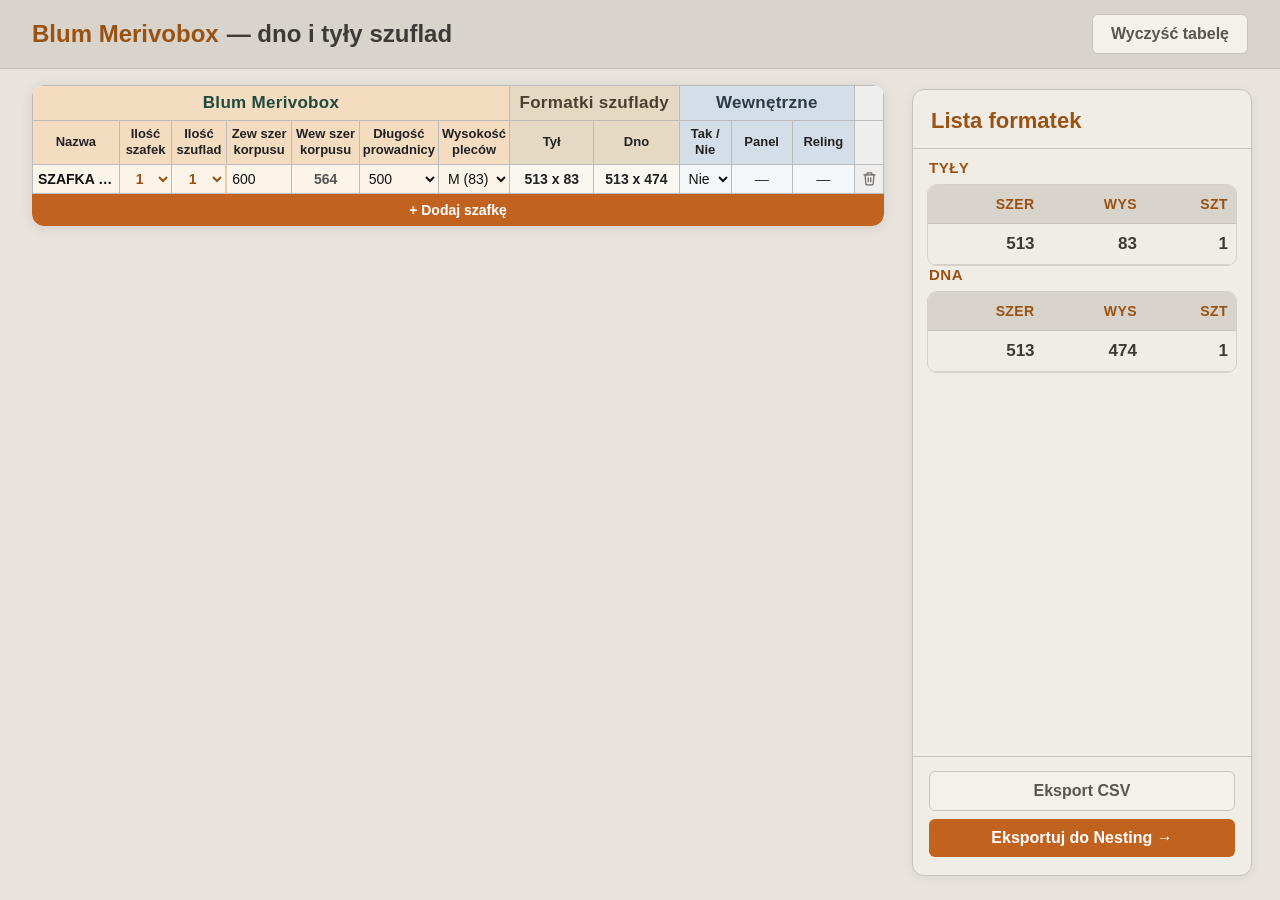
<file: merivo.html>
<!DOCTYPE html>
<html lang="pl">
<head>
    <meta charset="UTF-8">
    <meta name="viewport" content="width=device-width, initial-scale=1.0, viewport-fit=cover">
    <title>Blum Merivobox — tabela formatek</title>
    <style>
        * { margin: 0; padding: 0; box-sizing: border-box; }
        html, body { height: 100%; }
        body {
            font-family: 'Segoe UI', Arial, sans-serif;
            background: #E8E4DD;
            color: #3D3A36;
            font-size: 17px;
            overflow: hidden;
            display: flex;
            flex-direction: column;
        }
        .toolbar {
            flex-shrink: 0;
            display: flex;
            align-items: center;
            justify-content: space-between;
            gap: 12px;
            padding: 14px 32px;
            background: #D8D3CB;
            border-bottom: 1px solid #C4BFB6;
        }
        .toolbar h1 {
            font-size: 24px;
            font-weight: 700;
            color: #3D3A36;
            display: flex;
            align-items: center;
            gap: 8px;
        }
        .toolbar h1 span { color: #9A5212; }
        .toolbar-actions { display: flex; gap: 10px; flex-wrap: wrap; }
        .btn {
            padding: 10px 18px;
            border: none;
            border-radius: 6px;
            font-size: 16px;
            font-weight: 600;
            cursor: pointer;
            font-family: inherit;
        }
        .btn-add { background: #C2621F; color: #fff; }
        .btn-add:hover { filter: brightness(1.08); }
        .btn-add-row {
            display: block;
            width: 100%;
            margin-top: 0;
            border-radius: 0 0 12px 12px;
            padding: 8px 14px;
            font-size: 14px;
        }
        .btn-clear { background: #F4F1EB; color: #5A5550; border: 1px solid #C9C4BB; }

        .main-content {
            flex: 1;
            display: flex;
            min-height: 0;
            overflow: hidden;
        }
        .table-wrap {
            flex: 1;
            overflow: auto;
            padding: 16px 16px 24px 32px;
            min-height: 0;
        }
        .sheet-table-wrap {
            border-radius: 12px;
            overflow: hidden;
            width: fit-content;
            max-width: 100%;
            margin: 0 auto;
            box-shadow: 0 2px 12px rgba(61, 58, 54, 0.12);
        }
        .summary-aside {
            flex: 0 0 380px;
            padding: 20px 28px 24px 12px;
            min-height: 0;
            display: flex;
        }
        .summary-panel {
            flex: 1;
            display: flex;
            flex-direction: column;
            background: #F0EDE7;
            border: 1px solid #C9C4BB;
            border-radius: 12px;
            overflow: hidden;
            min-height: 0;
            box-shadow: 0 2px 10px rgba(61, 58, 54, 0.08);
        }
        .summary-head {
            padding: 18px 18px 14px;
            border-bottom: 1px solid #C9C4BB;
        }
        .summary-head h2 {
            font-size: 22px;
            font-weight: 700;
            color: #9A5212;
        }
        .summary-list-wrap {
            flex: 1;
            overflow: auto;
            padding: 10px 14px;
            min-height: 0;
            display: flex;
            flex-direction: column;
            gap: 16px;
        }
        .summary-block-title {
            font-size: 15px;
            font-weight: 700;
            color: #9A5212;
            margin-bottom: 8px;
            padding: 0 2px;
            text-transform: uppercase;
            letter-spacing: 0.5px;
        }
        .summary-table-wrap {
            border-radius: 10px;
            overflow: hidden;
            border: 1px solid #D5D0C8;
        }
        .summary-table {
            width: 100%;
            border-collapse: collapse;
            font-size: 17px;
        }
        .summary-table th {
            position: sticky;
            top: 0;
            background: #D8D3CB;
            color: #9A5212;
            font-size: 14px;
            text-transform: uppercase;
            letter-spacing: 0.4px;
            padding: 11px 8px;
            text-align: right;
            border-bottom: 1px solid #C9C4BB;
        }
        .summary-table td {
            padding: 10px 8px;
            border-bottom: 1px solid #D5D0C8;
            vertical-align: top;
            color: #3D3A36;
        }
        .summary-table td.num {
            text-align: right;
            font-variant-numeric: tabular-nums;
            font-weight: 600;
            white-space: nowrap;
        }
        .summary-table td.summary-none {
            text-align: center;
            color: #9A9590;
            font-weight: 400;
            font-style: italic;
        }
        .summary-table tbody tr:hover { background: rgba(194, 98, 31, 0.08); }
        .summary-empty {
            padding: 28px 14px;
            text-align: center;
            color: #6E6962;
            font-size: 16px;
        }
        .summary-actions {
            padding: 14px 16px 18px;
            border-top: 1px solid #C9C4BB;
            display: flex;
            flex-direction: column;
            gap: 8px;
        }
        .btn-export {
            background: #C2621F;
            color: #fff;
            width: 100%;
        }
        .btn-export:hover { filter: brightness(1.08); }
        .btn-export:disabled { opacity: 0.45; cursor: not-allowed; filter: none; }
        .btn-export-csv {
            background: #F4F1EB;
            color: #5A5550;
            border: 1px solid #C9C4BB;
            width: 100%;
        }
        .btn-export-csv:hover:not(:disabled) { background: #EDE9E2; }
        .btn-export-csv:disabled { opacity: 0.45; cursor: not-allowed; }
        .sheet-table {
            width: auto;
            max-width: 100%;
            table-layout: fixed;
            border-collapse: collapse;
            background: #fff;
            color: #222;
            font-size: 14px;
        }
        .sheet-table th,
        .sheet-table td {
            border: 1px solid #bbb;
            padding: 0;
            vertical-align: middle;
        }
        .sheet-table thead th {
            font-weight: 700;
            text-align: center;
            padding: 6px 4px;
            white-space: nowrap;
            color: #222;
        }
        .group-title {
            font-size: 17px;
            letter-spacing: 0.3px;
            padding: 14px 6px;
            line-height: 1.3;
        }
        .group-title.sec-merivo { background: #EBC9A2; color: #1E4A3F; }
        .group-title.sec-formatki { background: #D9CDB5; color: #4A4030; }
        .group-title.sec-wewnetrzne { background: #C4D0DC; color: #2E3A45; }
        .sheet-table thead tr:first-child .col-del { padding: 14px 0; }
        .sheet-table thead th.sec-merivo { background: #F3DCC0; }
        .sheet-table thead th.sec-formatki { background: #E5D9C4; }
        .sheet-table thead th.sec-wewnetrzne { background: #D4DEE8; }
        .sheet-table tbody td.sec-merivo { background: #FBF4E9; }
        .sheet-table tbody td.sec-formatki { background: #FAF7F0; }
        .sheet-table tbody td.sec-wewnetrzne { background: #F4F7FA; }
        .sheet-table tbody tr:nth-child(even) td.sec-merivo { background: #F5E7D2; }
        .sheet-table tbody tr:nth-child(even) td.sec-formatki { background: #F3EDE3; }
        .sheet-table tbody tr:nth-child(even) td.sec-wewnetrzne { background: #EAF0F5; }
        .sheet-table tbody tr:hover td.sec-merivo { background: #EFD9B8; }
        .sheet-table tbody tr:hover td.sec-formatki { background: #EBE3D4; }
        .sheet-table tbody tr:hover td.sec-wewnetrzne { background: #DFE8EF; }
        .sheet-table .col-header {
            font-size: 13px;
            line-height: 1.25;
            padding: 5px 3px;
        }
        .sheet-table input,
        .sheet-table select {
            width: 100%;
            border: none;
            background: transparent;
            padding: 4px 5px;
            font-size: 14px;
            font-family: inherit;
            color: #111;
            min-height: 0;
            line-height: 1.3;
        }
        .sheet-table input:focus,
        .sheet-table select:focus {
            outline: 2px solid #C2621F;
            outline-offset: -2px;
            background: #fffde7;
        }
        .sheet-table select { cursor: pointer; }
        .cell-calc {
            padding: 4px 5px;
            text-align: center;
            font-weight: 700;
            font-size: 14px;
            white-space: nowrap;
            font-variant-numeric: tabular-nums;
            overflow: hidden;
            text-overflow: ellipsis;
        }
        .cell-calc.empty { color: #999; font-weight: 400; }
        .cell-calc.muted { color: #555; font-weight: 600; }
        .cell-calc.out-panel,
        .cell-calc.out-reling { color: #333; }
        .col-name { width: 110px; max-width: 110px; }
        .col-szafek { width: 56px; }
        .col-szuflad { width: 56px; }
        .cabinet-cell-name, .cabinet-cell-szafek, .cabinet-cell-szuflad {
            vertical-align: top;
            padding: 0 !important;
        }
        .cabinet-cell-szuflad {
            border-right: 2px solid #EBC9A2 !important;
        }
        .cabinet-cell-name .inp-name {
            width: 100%;
            padding: 4px 5px;
            font-weight: 600;
            text-align: left;
            min-width: 0;
        }
        .cabinet-cell-szafek select,
        .cabinet-cell-szuflad select {
            width: 100%;
            text-align: center;
            font-weight: 700;
            color: #9A5212;
            padding: 4px 2px;
        }
        .col-del {
            width: 34px;
            text-align: center;
            background: #eee !important;
            padding: 0 !important;
            vertical-align: top;
        }
        .cabinet-del-cell { border-left: 1px solid #bbb; }
        .btn-del-group {
            background: none;
            border: none;
            color: #6E6962;
            cursor: pointer;
            width: 100%;
            min-height: 28px;
            display: flex;
            align-items: center;
            justify-content: center;
            padding: 4px 2px;
        }
        .btn-del-group:hover {
            background: rgba(61, 58, 54, 0.08);
            color: #3D3A36;
        }
        .btn-del-group svg { width: 15px; height: 15px; display: block; }
        .col-num { width: 68px; }
        .col-runner { width: 78px; }
        .col-height { width: 68px; }
        .col-yn { width: 62px; }
        .col-out { width: 72px; }
        .col-out-wide { width: 88px; }
        .sheet-table select:disabled {
            opacity: 0.7;
            cursor: default;
            color: #666;
        }
        .inp-name { text-overflow: ellipsis; }
        td:first-child { overflow: hidden; }

        @media (max-width: 1100px) {
            .main-content { flex-direction: column; overflow: auto; }
            body { overflow: auto; }
            .table-wrap { padding: 16px 20px; overflow: visible; }
            .summary-aside {
                flex: none;
                width: 100%;
                padding: 0 20px 20px;
            }
            .summary-panel { max-height: 420px; }
        }
        @media (max-width: 768px) {
            html { height: auto; }
            body {
                display: block;
                height: auto;
                min-height: 100dvh;
                overflow-y: auto;
                overflow-x: hidden;
                -webkit-text-size-adjust: 100%;
                font-size: 16px;
                touch-action: manipulation;
            }
            .toolbar {
                position: sticky;
                top: 0;
                z-index: 50;
                flex-direction: column;
                align-items: stretch;
                gap: 8px;
                padding: 10px 12px;
            }
            .toolbar h1 {
                font-size: 17px;
                line-height: 1.3;
            }
            .toolbar-actions { width: 100%; }
            .toolbar-actions .btn {
                flex: 1;
                min-height: 44px;
                font-size: 16px;
                padding: 10px 12px;
            }
            .main-content {
                display: block;
                overflow: visible;
            }
            .table-wrap {
                display: block;
                padding: 0 0 12px;
                overflow: visible;
            }
            .sheet-table-wrap {
                display: block;
                width: 100%;
                max-width: 100%;
                margin: 0;
                border-radius: 0;
                overflow-x: auto;
                -webkit-overflow-scrolling: touch;
                touch-action: pan-x pan-y;
            }
            .sheet-table {
                min-width: 860px;
            }
            .sheet-table thead th {
                position: sticky;
                top: 0;
                z-index: 5;
            }
            .sheet-table input,
            .sheet-table select {
                font-size: 16px !important;
                min-height: 44px;
                padding: 10px 8px;
            }
            .sheet-table .col-header {
                font-size: 12px;
                white-space: normal;
            }
            .cell-calc {
                padding: 10px 6px;
                font-size: 14px;
            }
            .btn-add-row {
                width: fit-content;
                max-width: calc(100% - 24px);
                margin: 12px;
                border-radius: 999px;
                padding: 12px 26px;
                min-height: 48px;
                font-size: 16px;
                position: sticky;
                left: 12px;
                box-shadow: 0 2px 10px rgba(61, 58, 54, 0.25);
            }
            .summary-aside {
                display: block;
                width: 100%;
                padding: 0 12px calc(20px + env(safe-area-inset-bottom, 0px));
            }
            .summary-panel {
                display: block;
                max-height: none;
                overflow: visible;
            }
            .summary-list-wrap {
                display: block;
                overflow: visible;
            }
            .summary-actions .btn {
                min-height: 48px;
                font-size: 16px;
            }

        }
    </style>
</head>
<body>

<div class="toolbar">
    <h1><span>Blum Merivobox</span> — dno i tyły szuflad</h1>
    <div class="toolbar-actions">
        <button type="button" class="btn btn-clear" id="clearRowsBtn">Wyczyść tabelę</button>
    </div>
</div>


<div class="main-content">
<div class="table-wrap">
    <div class="sheet-table-wrap">
    <table class="sheet-table" id="merivoTable">
        <thead>
            <tr>
                <th colspan="7" class="group-title sec-merivo">Blum Merivobox</th>
                <th colspan="2" class="group-title sec-formatki">Formatki szuflady</th>
                <th colspan="3" class="group-title sec-wewnetrzne">Wewnętrzne</th>
                <th class="col-del"></th>
            </tr>
            <tr>
                <th class="col-header col-name sec-merivo">Nazwa</th>
                <th class="col-header col-szafek sec-merivo">Ilość<br>szafek</th>
                <th class="col-header col-szuflad sec-merivo">Ilość<br>szuflad</th>
                <th class="col-header col-num sec-merivo">Zew szer<br>korpusu</th>
                <th class="col-header col-num sec-merivo">Wew szer<br>korpusu</th>
                <th class="col-header col-runner sec-merivo">Długość<br>prowadnicy</th>
                <th class="col-header col-height sec-merivo">Wysokość<br>pleców</th>
                <th class="col-header col-out-wide sec-formatki">Tył</th>
                <th class="col-header col-out-wide sec-formatki">Dno</th>
                <th class="col-header col-yn sec-wewnetrzne">Tak /<br>Nie</th>
                <th class="col-header col-out sec-wewnetrzne">Panel</th>
                <th class="col-header col-out sec-wewnetrzne">Reling</th>
                <th class="col-del"></th>
            </tr>
        </thead>
        <tbody id="tableBody"></tbody>
    </table>
    <button type="button" class="btn btn-add btn-add-row" id="addRowBtn">+ Dodaj szafkę</button>
    </div>
</div>

<div class="summary-aside">
<aside class="summary-panel">
    <div class="summary-head">
        <h2>Lista formatek</h2>
    </div>
    <div class="summary-list-wrap" id="summaryListWrap">
        <p class="summary-empty" id="summaryEmpty">Brak formatek do wyświetlenia.</p>
        <div id="summaryTablesWrap" hidden>
            <div class="summary-block">
                <h3 class="summary-block-title">Tyły</h3>
                <div class="summary-table-wrap">
                    <table class="summary-table">
                        <thead>
                            <tr>
                                <th class="num">Szer</th>
                                <th class="num">Wys</th>
                                <th class="num">Szt</th>
                            </tr>
                        </thead>
                        <tbody id="summaryBodyTyl"></tbody>
                    </table>
                </div>
            </div>
            <div class="summary-block">
                <h3 class="summary-block-title">Dna</h3>
                <div class="summary-table-wrap">
                    <table class="summary-table">
                        <thead>
                            <tr>
                                <th class="num">Szer</th>
                                <th class="num">Wys</th>
                                <th class="num">Szt</th>
                            </tr>
                        </thead>
                        <tbody id="summaryBodyDno"></tbody>
                    </table>
                </div>
            </div>
        </div>
    </div>
    <div class="summary-actions">
        <button type="button" class="btn btn-export-csv" id="exportCsvBtn" disabled>Eksport CSV</button>
        <button type="button" class="btn btn-export" id="exportNestingBtn" disabled>Eksportuj do Nesting →</button>
    </div>
</aside>
</div>
</div>

<script>
const NESTING_STORAGE_KEY = 'stolarnia_nesting_parts';
// Wzory wg katalogu Blum MERIVOBOX (przycięcie płyty):
// dno: szer = LW - 51, gł = NL - 26 | tył: szer = LW - 51, wys = wg wysokości boku
// front szuflady wewnętrznej / reling poprzeczny: LW - 104
// LW = szer. wew. korpusu (ext - 36 dla korpusu 18 mm)
const BOARD_OFFSET = 36;
const OFFSETS = { backWidth: 51, bottomWidth: 51, bottomDepth: 26, panel: 104, rail: 104 };
// Wysokości boków N / M / K / E i odpowiadające wysokości ścianki tylnej
const HEIGHT_OPTIONS = [
    { v: 60.5, l: 'N (60,5)' },
    { v: 83, l: 'M (83)' },
    { v: 121, l: 'K (121)' },
    { v: 184, l: 'E (184)' }
];
const HEIGHT_RAIL_FROM = 121; // reling poprzeczny dopiero dla wysokich (K, E)

const RUNNER_OPTIONS = [270, 300, 350, 400, 450, 500, 550, 600];

const DEFAULT_DRAWER = { ext: 600, runner: 500, height: 83, internal: 'Nie' };

const DEFAULT_CABINETS = [
    { name: '', szafek: 1, szuflad: 1, drawers: [{ ...DEFAULT_DRAWER }] }
];

function szafekSelect(selected) {
    return [1, 2, 3, 4, 5, 6, 7, 8, 9, 10].map(v =>
        `<option value="${v}"${v === selected ? ' selected' : ''}>${v}</option>`
    ).join('');
}

function szufladSelect(selected) {
    return [1, 2, 3, 4, 5, 6].map(v =>
        `<option value="${v}"${v === selected ? ' selected' : ''}>${v}</option>`
    ).join('');
}

function defaultDrawer() {
    return { ...DEFAULT_DRAWER };
}

function escapeAttr(s) {
    return String(s).replace(/&/g, '&amp;').replace(/"/g, '&quot;').replace(/</g, '&lt;');
}

function runnerSelect(selected) {
    return RUNNER_OPTIONS.map(v =>
        `<option value="${v}"${v === selected ? ' selected' : ''}>${v}</option>`
    ).join('');
}

function heightSelect(selected) {
    return HEIGHT_OPTIONS.map(o =>
        `<option value="${o.v}"${o.v === selected ? ' selected' : ''}>${o.l}</option>`
    ).join('');
}

function fmtH(h) {
    return String(h).replace('.', ',');
}

function getGroupRows(groupId) {
    return Array.from(document.querySelectorAll(`#tableBody tr[data-group-id="${groupId}"]`));
}

function getGroupFirstRow(groupId) {
    return document.querySelector(`#tableBody tr[data-group-id="${groupId}"][data-group-first="1"]`);
}

function getCabinetName(groupId) {
    const first = getGroupFirstRow(groupId);
    if (!first) return '';
    const raw = first.querySelector('.inp-name')?.value.trim() || '';
    return raw || 'Szafka';
}

function drawerRowHtml(data) {
    const d = { ...defaultDrawer(), ...data };
    return `
        <td class="sec-merivo"><input type="number" class="inp-ext" value="${d.ext}" min="100" step="1"></td>
        <td class="sec-merivo cell-calc muted out-int">—</td>
        <td class="sec-merivo"><select class="inp-runner">${runnerSelect(d.runner)}</select></td>
        <td class="sec-merivo"><select class="inp-height">${heightSelect(d.height)}</select></td>
        <td class="sec-formatki cell-calc out-tyl">—</td>
        <td class="sec-formatki cell-calc out-dno">—</td>
        <td class="sec-wewnetrzne"><select class="inp-internal">
            <option value="Nie"${d.internal === 'Nie' ? ' selected' : ''}>Nie</option>
            <option value="Tak"${d.internal === 'Tak' ? ' selected' : ''}>Tak</option>
        </select></td>
        <td class="sec-wewnetrzne cell-calc out-panel empty">—</td>
        <td class="sec-wewnetrzne cell-calc out-reling empty">—</td>
    `;
}

function bindDrawerRow(tr) {
    tr.querySelectorAll('.inp-ext, .inp-runner, .inp-height, .inp-internal').forEach(el => {
        el.addEventListener('input', () => updateRow(tr));
        el.addEventListener('change', () => updateRow(tr));
    });
}

function createDrawerRow(groupId, isFirst, data, rowspan) {
    const tr = document.createElement('tr');
    tr.dataset.groupId = groupId;
    if (isFirst) tr.dataset.groupFirst = '1';

    const d = { ...defaultDrawer(), ...data };
    let html = '';

    if (isFirst) {
        const name = data.name ?? '';
        const szafek = data.szafek ?? 1;
        const szuflad = data.szuflad ?? 1;
        html += `
        <td class="sec-merivo cabinet-cell-name" rowspan="${rowspan}">
            <input type="text" class="inp-name" value="${escapeAttr(name)}" placeholder="SZAFKA 001" maxlength="28">
        </td>
        <td class="sec-merivo cabinet-cell-szafek" rowspan="${rowspan}">
            <select class="inp-szafek" title="Ilość szafek">${szafekSelect(szafek)}</select>
        </td>
        <td class="sec-merivo cabinet-cell-szuflad" rowspan="${rowspan}">
            <select class="inp-szuflad" title="Ilość szuflad">${szufladSelect(szuflad)}</select>
        </td>`;
    }

    html += drawerRowHtml(d);

    if (isFirst) {
        html += `
        <td class="col-del cabinet-del-cell" rowspan="${rowspan}">
            <button type="button" class="btn-del-group" title="Usuń szafkę" aria-label="Usuń szafkę">
                <svg viewBox="0 0 24 24" fill="none" stroke="currentColor" stroke-width="2" stroke-linecap="round" stroke-linejoin="round"><path d="M3 6h18"/><path d="M8 6V4a1 1 0 0 1 1-1h6a1 1 0 0 1 1 1v2"/><path d="M19 6l-1 14a2 2 0 0 1-2 2H8a2 2 0 0 1-2-2L5 6"/><path d="M10 11v6"/><path d="M14 11v6"/></svg>
            </button>
        </td>`;
    }

    tr.innerHTML = html;
    bindDrawerRow(tr);

    if (isFirst) {
        tr.querySelector('.inp-name').addEventListener('input', () => updateSummary());
        tr.querySelector('.inp-szafek').addEventListener('change', () => updateSummary());
        tr.querySelector('.inp-szuflad').addEventListener('change', (e) => {
            setGroupQty(groupId, parseInt(e.target.value, 10));
        });
        tr.querySelector('.btn-del-group').addEventListener('click', () => removeCabinetGroup(groupId));
    }

    updateRow(tr);
    return tr;
}

function getDrawerDataFromRow(tr) {
    return {
        ext: parseFloat(tr.querySelector('.inp-ext')?.value) || 600,
        runner: parseFloat(tr.querySelector('.inp-runner')?.value) || 500,
        height: parseFloat(tr.querySelector('.inp-height')?.value) || 83,
        internal: tr.querySelector('.inp-internal')?.value || 'Nie'
    };
}

function setGroupQty(groupId, newQty) {
    newQty = Math.max(1, Math.min(6, parseInt(newQty, 10) || 1));
    let rows = getGroupRows(groupId);
    const first = rows[0];
    if (!first) return;

    const nameCell = first.querySelector('.cabinet-cell-name');
    const szafekCell = first.querySelector('.cabinet-cell-szafek');
    const szufladCell = first.querySelector('.cabinet-cell-szuflad');
    const delCell = first.querySelector('.cabinet-del-cell');
    const qtySel = first.querySelector('.inp-szuflad');
    const current = rows.length;

    if (newQty > current) {
        for (let i = current; i < newQty; i++) {
            const rowsNow = getGroupRows(groupId);
            const last = rowsNow[rowsNow.length - 1];
            const template = getDrawerDataFromRow(last);
            const tr = createDrawerRow(groupId, false, template);
            last.after(tr);
        }
    } else if (newQty < current) {
        rows = getGroupRows(groupId);
        for (let i = rows.length - 1; i >= newQty; i--) {
            rows[i].remove();
        }
    }

    if (nameCell) nameCell.rowSpan = newQty;
    if (szafekCell) szafekCell.rowSpan = newQty;
    if (szufladCell) szufladCell.rowSpan = newQty;
    if (delCell) delCell.rowSpan = newQty;
    if (qtySel) qtySel.value = String(newQty);

    getGroupRows(groupId).forEach(updateRow);
    updateSummary();
}

function removeCabinetGroup(groupId) {
    getGroupRows(groupId).forEach(tr => tr.remove());
    if (!document.querySelector('#tableBody tr')) addCabinetGroup();
    else updateSummary();
}

function nextCabinetName() {
    const used = new Set();
    let max = 0;
    document.querySelectorAll('#tableBody .inp-name').forEach(inp => {
        const v = String(inp.value || '').trim();
        if (v) used.add(v);
        const m = v.match(/(\d+)\s*$/);
        if (m) max = Math.max(max, parseInt(m[1], 10));
    });
    let n = max + 1;
    let name = 'SZAFKA ' + String(n).padStart(3, '0');
    while (used.has(name)) {
        n++;
        name = 'SZAFKA ' + String(n).padStart(3, '0');
    }
    return name;
}

function addCabinetGroup(data = {}) {
    if (data.name == null || String(data.name).trim() === '') {
        data = { ...data, name: nextCabinetName() };
    }
    const groupId = 'g' + Date.now().toString(36) + Math.random().toString(36).slice(2, 6);
    const szuflad = Math.max(1, Math.min(6, parseInt(data.szuflad, 10) || 1));
    const szafek = Math.max(1, Math.min(10, parseInt(data.szafek, 10) || 1));
    const drawers = Array.isArray(data.drawers) && data.drawers.length
        ? data.drawers
        : Array.from({ length: szuflad }, () => defaultDrawer());

    const tbody = document.getElementById('tableBody');
    const fragment = document.createDocumentFragment();

    for (let i = 0; i < szuflad; i++) {
        const rowData = i === 0
            ? { name: data.name ?? '', szafek, szuflad, ...drawers[i] }
            : drawers[i] || defaultDrawer();
        fragment.appendChild(createDrawerRow(groupId, i === 0, rowData, szuflad));
    }

    tbody.appendChild(fragment);
    updateSummary();
}

function calcRow(ext, runner, height, internal) {
    const intW = ext - BOARD_OFFSET;
    if (intW <= 0) return null;

    const dnoW = intW - OFFSETS.bottomWidth;
    const dnoD = runner - OFFSETS.bottomDepth;
    const tylW = intW - OFFSETS.backWidth;
    const tylH = height;

    const dno = dnoW > 0 && dnoD > 0 ? `${dnoW} x ${dnoD}` : '—';
    const tyl = tylW > 0 && tylH > 0 ? `${tylW} x ${fmtH(tylH)}` : '—';

    const isInternal = internal === 'Tak';
    const panelW = isInternal && intW - OFFSETS.panel > 0 ? intW - OFFSETS.panel : 0;
    const needsRail = isInternal && height >= HEIGHT_RAIL_FROM;
    const railW = needsRail && intW - OFFSETS.rail > 0 ? intW - OFFSETS.rail : 0;

    return {
        intW,
        dno,
        tyl,
        panel: panelW ? String(panelW) : '',
        reling: railW ? String(railW) : '',
        dnoW, dnoD, tylW, tylH, panelW, railW
    };
}

function getRowParts(tr) {
    const groupId = tr.dataset.groupId;
    const groupRows = getGroupRows(groupId);
    const drawerIdx = groupRows.indexOf(tr) + 1;
    const cabinetName = getCabinetName(groupId);
    const baseName = groupRows.length > 1
        ? `${cabinetName} — szufl. ${drawerIdx}`
        : cabinetName;

    const ext = parseFloat(tr.querySelector('.inp-ext').value) || 0;
    const runner = parseFloat(tr.querySelector('.inp-runner').value) || 0;
    const height = parseFloat(tr.querySelector('.inp-height').value) || 0;
    const internal = tr.querySelector('.inp-internal').value;
    const r = calcRow(ext, runner, height, internal);
    if (!r) return [];

    const firstRow = groupRows[0];
    const cabinetQty = parseInt(firstRow?.querySelector('.inp-szafek')?.value) || 1;

    const items = [];
    if (r.tylW > 0 && r.tylH > 0) {
        items.push({ type: 'Tył', name: `${baseName} — tył`, w: r.tylW, h: r.tylH, cabinetQty });
    }
    if (r.dnoW > 0 && r.dnoD > 0) {
        items.push({ type: 'Dno', name: `${baseName} — dno`, w: r.dnoW, h: r.dnoD, cabinetQty });
    }
    return items;
}

function aggregateParts(allItems) {
    const map = new Map();
    for (const item of allItems) {
        const key = `${item.type}|${item.w}|${item.h}`;
        if (map.has(key)) {
            map.get(key).qty += item.cabinetQty || 1;
        } else {
            map.set(key, {
                type: item.type,
                name: `${item.type} ${item.w}×${item.h}`,
                w: item.w,
                h: item.h,
                qty: item.cabinetQty || 1
            });
        }
    }
    return Array.from(map.values()).sort((a, b) => {
        const typeOrder = { Tył: 0, Dno: 1 };
        const ta = typeOrder[a.type] ?? 9;
        const tb = typeOrder[b.type] ?? 9;
        if (ta !== tb) return ta - tb;
        if (a.w !== b.w) return b.w - a.w;
        return b.h - a.h;
    });
}

let lastSummaryParts = [];

function sortBySize(a, b) {
    if (a.w !== b.w) return b.w - a.w;
    return b.h - a.h;
}

function renderSummaryRows(parts) {
    if (!parts.length) {
        return '<tr><td colspan="3" class="summary-none">—</td></tr>';
    }
    return parts.map(p => `
        <tr>
            <td class="num">${p.w}</td>
            <td class="num">${p.h}</td>
            <td class="num">${p.qty}</td>
        </tr>
    `).join('');
}

function updateSummary() {
    const rows = Array.from(document.querySelectorAll('#tableBody tr[data-group-id]'));
    const allItems = rows.flatMap(tr => getRowParts(tr));
    lastSummaryParts = aggregateParts(allItems);

    const tyly = lastSummaryParts.filter(p => p.type === 'Tył').sort(sortBySize);
    const dna = lastSummaryParts.filter(p => p.type === 'Dno').sort(sortBySize);

    const emptyEl = document.getElementById('summaryEmpty');
    const tablesWrap = document.getElementById('summaryTablesWrap');
    const exportBtn = document.getElementById('exportNestingBtn');
    const exportCsvBtn = document.getElementById('exportCsvBtn');

    if (!lastSummaryParts.length) {
        emptyEl.hidden = false;
        tablesWrap.hidden = true;
        exportBtn.disabled = true;
        exportCsvBtn.disabled = true;
        return;
    }

    emptyEl.hidden = true;
    tablesWrap.hidden = false;
    exportBtn.disabled = false;
    exportCsvBtn.disabled = false;

    document.getElementById('summaryBodyTyl').innerHTML = renderSummaryRows(tyly);
    document.getElementById('summaryBodyDno').innerHTML = renderSummaryRows(dna);
}

function csvCell(value) {
    const s = String(value);
    if (/[;"\n\r]/.test(s)) return `"${s.replace(/"/g, '""')}"`;
    return s;
}

function exportCsv() {
    if (!lastSummaryParts.length) return;
    const lines = ['Typ;Szer mm;Wys mm;Szt'];
    const ordered = [
        ...lastSummaryParts.filter(p => p.type === 'Tył').sort(sortBySize),
        ...lastSummaryParts.filter(p => p.type === 'Dno').sort(sortBySize)
    ];
    ordered.forEach(p => {
        lines.push([p.type, p.w, p.h, p.qty].map(csvCell).join(';'));
    });
    const blob = new Blob(['\ufeff' + lines.join('\r\n')], { type: 'text/csv;charset=utf-8' });
    const url = URL.createObjectURL(blob);
    const a = document.createElement('a');
    const date = new Date().toISOString().slice(0, 10);
    a.href = url;
    a.download = `merivo_formateki_${date}.csv`;
    document.body.appendChild(a);
    a.click();
    document.body.removeChild(a);
    URL.revokeObjectURL(url);
}

function toNestingPayload() {
    return lastSummaryParts.map((p, i) => ({
        id: String(i + 1),
        name: p.name,
        w: p.w,
        h: p.h,
        qty: p.qty,
        rot: p.type === 'Tył' ? 'none' : 'any'
    }));
}

function exportToNesting() {
    if (!lastSummaryParts.length) return;
    const payload = toNestingPayload();
    try {
        localStorage.setItem(NESTING_STORAGE_KEY, JSON.stringify(payload));
    } catch (e) {
        alert('Nie udało się zapisać listy: ' + e.message);
        return;
    }
    if (window.parent && window.parent !== window) {
        window.parent.postMessage({ type: 'STOLARNIA_IMPORT_NESTING', parts: payload }, '*');
    } else {
        alert('Lista zapisana. Przejdź do zakładki Nesting.');
        window.location.href = 'index.html#kalkulator/nesting';
    }
}

function updateRow(tr) {
    const ext = parseFloat(tr.querySelector('.inp-ext').value) || 0;
    const runner = parseFloat(tr.querySelector('.inp-runner').value) || 0;
    const height = parseFloat(tr.querySelector('.inp-height').value) || 0;
    const internal = tr.querySelector('.inp-internal').value;
    const r = calcRow(ext, runner, height, internal);

    const elInt = tr.querySelector('.out-int');
    const elDno = tr.querySelector('.out-dno');
    const elTyl = tr.querySelector('.out-tyl');
    const elPanel = tr.querySelector('.out-panel');
    const elReling = tr.querySelector('.out-reling');

    if (!r) {
        elInt.textContent = '—';
        elInt.classList.add('empty');
        elDno.textContent = '—';
        elTyl.textContent = '—';
        elPanel.textContent = '—';
        elReling.textContent = '—';
        elDno.classList.add('empty');
        elTyl.classList.add('empty');
        elPanel.classList.add('empty');
        elReling.classList.add('empty');
        updateSummary();
        return;
    }

    elInt.textContent = r.intW;
    elInt.classList.remove('empty');

    elDno.textContent = r.dno;
    elDno.classList.toggle('empty', r.dno === '—');

    elTyl.textContent = r.tyl;
    elTyl.classList.toggle('empty', r.tyl === '—');

    elPanel.textContent = r.panel || '—';
    elPanel.classList.toggle('empty', !r.panel);

    elReling.textContent = r.reling || '—';
    elReling.classList.toggle('empty', !r.reling);

    updateSummary();
}

document.getElementById('addRowBtn').addEventListener('click', () => addCabinetGroup());
document.getElementById('clearRowsBtn').addEventListener('click', () => {
    document.getElementById('tableBody').innerHTML = '';
    addCabinetGroup();
    updateSummary();
});

document.getElementById('exportNestingBtn').addEventListener('click', exportToNesting);
document.getElementById('exportCsvBtn').addEventListener('click', exportCsv);

DEFAULT_CABINETS.forEach(cab => addCabinetGroup(cab));
updateSummary();
</script>
</body>
</html>
</file>
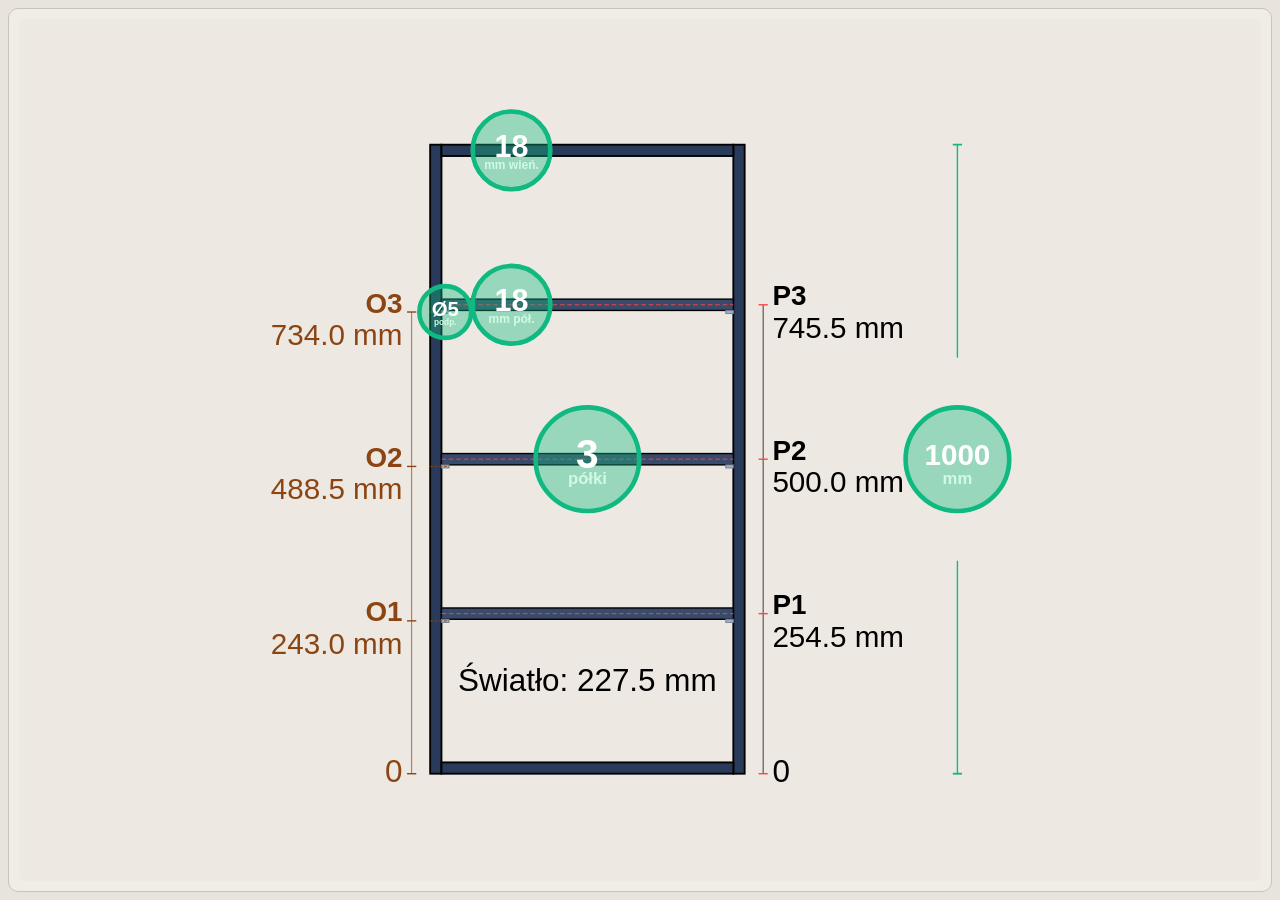
<file: polki.html>
<!DOCTYPE html>
<html lang="pl">
<head>
    <meta charset="UTF-8">
    <meta name="viewport" content="width=device-width, initial-scale=1.0">
    <link rel="manifest" href="manifest.json">
    <link rel="icon" type="image/svg+xml" href="data:image/svg+xml,%3Csvg xmlns='http://www.w3.org/2000/svg' viewBox='0 0 64 64'%3E%3Crect width='64' height='64' fill='%23D8D3CB' rx='12'/%3E%3Ctext x='32' y='40' text-anchor='middle' font-size='32' font-weight='800' font-family='sans-serif' fill='%235C4F72'%3ESP%3C/text%3E%3C/svg%3E">
    <title>Kalkulator Półek</title>
    <style>
        * { margin: 0; padding: 0; box-sizing: border-box; }
        html, body { height: 100%; }
        body {
            font-family: 'Segoe UI', Arial, sans-serif;
            background: #E8E4DD;
            color: #3D3A36;
            overflow: hidden;
            font-size: 15px;
        }
        .container {
            display: flex;
            height: 100%;
            padding: 8px;
        }
        .params-hidden { display: none; }
        .svg-container {
            background: #F0EDE7;
            border-radius: 10px;
            padding: 10px;
            height: 100%;
            width: 100%;
            min-width: 0;
            flex: 1;
            display: flex;
            flex-direction: column;
            border: 1px solid #C9C4BB;
            position: relative;
        }
        svg {
            border-radius: 6px;
            background: #EDE9E2;
            width: 100%;
            flex: 1;
            min-height: 0;
            touch-action: manipulation;
        }
        .dim-front-layer { pointer-events: bounding-box; }
        .dim-editable {
            cursor: pointer;
            pointer-events: all;
        }
        .dim-editable.dim-height .dim-hit {
            fill: rgba(16, 185, 129, 0.42);
            stroke: #10b981;
            stroke-width: 4.5;
            opacity: 1;
            animation: shelvesPulse 2.5s ease-in-out infinite;
        }
        .dim-editable.dim-height:hover .dim-hit {
            fill: rgba(16, 185, 129, 0.5);
            opacity: 1;
            stroke: #34d399;
            stroke-width: 5;
        }
        .dim-editable.dim-height text {
            fill: #ffffff;
            font-weight: 800;
        }
        .dim-editable.dim-green-badge { cursor: pointer; }
        .dim-editable.dim-green-badge .dim-badge-ring {
            fill: rgba(16, 185, 129, 0.38);
            stroke: #10b981;
            stroke-width: 5;
            animation: shelvesPulse 2.5s ease-in-out infinite;
            pointer-events: all;
            cursor: pointer;
        }
        .dim-editable.dim-green-badge:hover .dim-badge-ring {
            fill: rgba(16, 185, 129, 0.55);
            stroke: #34d399;
            stroke-width: 6;
            animation-play-state: paused;
        }
        .dim-editable.dim-green-badge .dim-badge-num {
            fill: #ffffff;
            font-weight: 800;
            pointer-events: none;
        }
        .dim-editable.dim-green-badge .dim-badge-label {
            fill: #d1fae5;
            font-weight: 600;
            pointer-events: none;
        }
        @keyframes shelvesPulse {
            0%, 100% {
                fill: rgba(16, 185, 129, 0.28);
                stroke-width: 4.5;
            }
            50% {
                fill: rgba(16, 185, 129, 0.52);
                stroke-width: 6;
            }
        }
        .dim-editable .dim-hit {
            fill: rgba(122, 107, 143, 0.14);
            stroke: #9B8BB5;
            stroke-width: 3.5;
            rx: 5;
            opacity: 0.55;
            animation: dimPulse 2.8s ease-in-out infinite;
            pointer-events: all;
            cursor: pointer;
        }
        .dim-editable:hover .dim-hit {
            fill: rgba(122, 107, 143, 0.3);
            opacity: 1;
            stroke: #7A6B8F;
            stroke-width: 4.5;
            animation-play-state: paused;
        }
        @keyframes dimPulse {
            0%, 100% {
                opacity: 0.35;
                stroke-width: 2.5;
                fill: rgba(122, 107, 143, 0.1);
            }
            50% {
                opacity: 0.95;
                stroke-width: 4.5;
                fill: rgba(122, 107, 143, 0.26);
            }
        }
        .dim-editable text { pointer-events: none; }
        .dim-editor {
            position: absolute;
            z-index: 20;
            background: #FFFCF8;
            border: 2px solid #7A6B8F;
            border-radius: 8px;
            padding: 10px 12px;
            box-shadow: 0 6px 20px rgba(61, 58, 54, 0.18);
            display: flex;
            flex-direction: column;
            gap: 8px;
            min-width: 160px;
        }
        .dim-editor[hidden] { display: none !important; }
        .dim-editor label {
            font-size: 13px;
            font-weight: 600;
            color: #5C4F72;
        }
        .dim-editor input {
            height: 38px;
            font-size: 18px;
            font-weight: 600;
        }
        .dim-editor-actions {
            display: flex;
            gap: 6px;
        }
        .dim-editor-actions button {
            flex: 1;
            padding: 6px 10px;
            border: none;
            border-radius: 6px;
            font-size: 14px;
            font-weight: 600;
            cursor: pointer;
            font-family: inherit;
        }
        .dim-editor-ok { background: #7A6B8F; color: #fff; }
        .dim-editor-ok:hover { filter: brightness(1.08); }
        .dim-editor-cancel { background: #EDE9E2; color: #5A5550; border: 1px solid #C9C4BB !important; }

        @media (max-width: 768px) {
            body { overflow: auto; -webkit-text-size-adjust: 100%; }
            .container { flex-direction: column; height: auto; min-height: 100%; padding: 10px; }
            .svg-container { min-height: 320px; height: 50vh; }
        }
    </style>
</head>
<body>

<div class="container">
    <div class="params-hidden" aria-hidden="true">
        <input id="height" type="number" value="1000">
        <input id="wieniecThickness" type="number" value="18">
        <input id="shelves" type="number" value="3">
        <input id="shelfThickness" type="number" value="18">
        <input id="supportDiameter" type="number" value="5">
    </div>

    <div class="svg-container" id="svgContainer">
        <svg id="svg"></svg>
        <div id="dimEditor" class="dim-editor" hidden>
            <label id="dimEditorLabel" for="dimEditorInput">Wymiar</label>
            <input type="number" id="dimEditorInput">
            <div class="dim-editor-actions">
                <button type="button" class="dim-editor-cancel" id="dimEditorCancel">Anuluj</button>
                <button type="button" class="dim-editor-ok" id="dimEditorOk">OK</button>
            </div>
        </div>
    </div>
</div>

<script>
const SVG_NS = 'http://www.w3.org/2000/svg';

const EDITABLE_DIMS = {
    height: { min: 200, max: 3000, step: 1, label: 'Wysokość korpusu', unit: ' mm' },
    wieniecThickness: { min: 1, max: 40, step: 1, label: 'Grubość boków', unit: ' mm' },
    shelves: { min: 0, max: 20, step: 1, label: 'Liczba półek', unit: '', integer: true },
    shelfThickness: { min: 1, max: 40, step: 1, label: 'Grubość półki', unit: ' mm' },
    supportDiameter: { min: 1, max: 20, step: 0.5, label: 'Podpórka Ø', unit: ' mm' }
};

let dimEditorField = null;
let pulseIndex = 0;

function isDimUiTarget(node) {
    while (node && node !== document) {
        if (node.classList && node.classList.contains('dim-editable')) return true;
        if (node.id === 'dimEditor') return true;
        node = node.parentNode;
    }
    return false;
}

function updateViewBox(svgId, padding = 80) {
    const svg = document.getElementById(svgId);
    const bbox = svg.getBBox();
    const viewBox = `${bbox.x - padding} ${bbox.y - padding} ${bbox.width + padding * 2} ${bbox.height + padding * 2}`;
    svg.setAttribute('viewBox', viewBox);
}

function closeDimEditor() {
    const editor = document.getElementById('dimEditor');
    editor.hidden = true;
    dimEditorField = null;
}

function openDimEditor(field, anchorEvent) {
    const cfg = EDITABLE_DIMS[field];
    const formInput = document.getElementById(field);
    if (!cfg || !formInput) return;

    dimEditorField = field;
    const editor = document.getElementById('dimEditor');
    const editorInput = document.getElementById('dimEditorInput');
    const editorLabel = document.getElementById('dimEditorLabel');

    editorLabel.textContent = cfg.label + (cfg.unit ? ` (${cfg.unit.trim()})` : '');
    editorInput.min = cfg.min;
    editorInput.max = cfg.max;
    editorInput.step = cfg.step;
    editorInput.value = formInput.value;
    editor.hidden = false;

    const container = document.getElementById('svgContainer');
    const rect = container.getBoundingClientRect();
    const clientX = anchorEvent.clientX ?? (rect.left + rect.width / 2);
    const clientY = anchorEvent.clientY ?? (rect.top + rect.height / 2);
    let left = clientX - rect.left + 12;
    let top = clientY - rect.top - 20;
    left = Math.max(8, Math.min(left, rect.width - 180));
    top = Math.max(8, Math.min(top, rect.height - 120));
    editor.style.left = `${left}px`;
    editor.style.top = `${top}px`;

    editorInput.focus();
    editorInput.select();
}

function commitDimEditor() {
    if (!dimEditorField) return;
    const cfg = EDITABLE_DIMS[dimEditorField];
    const formInput = document.getElementById(dimEditorField);
    const editorInput = document.getElementById('dimEditorInput');
    let value = parseFloat(editorInput.value);
    if (Number.isNaN(value)) {
        editorInput.focus();
        return;
    }
    value = Math.max(cfg.min, Math.min(cfg.max, value));
    if (cfg.integer) value = Math.round(value);
    formInput.value = String(value);
    closeDimEditor();
    draw();
}

function clientToSvg(svg, clientX, clientY) {
    const pt = svg.createSVGPoint();
    pt.x = clientX;
    pt.y = clientY;
    const ctm = svg.getScreenCTM();
    if (!ctm) return { x: clientX, y: clientY };
    return pt.matrixTransform(ctm.inverse());
}

function placeHitRectFromElement(svg, rect, el, padX, padY) {
    const box = el.getBoundingClientRect();
    if (box.width < 1 && box.height < 1) return false;
    const tl = clientToSvg(svg, box.left, box.top);
    const br = clientToSvg(svg, box.right, box.bottom);
    const x = Math.min(tl.x, br.x) - padX;
    const y = Math.min(tl.y, br.y) - padY;
    rect.setAttribute('x', x);
    rect.setAttribute('y', y);
    rect.setAttribute('width', Math.abs(br.x - tl.x) + padX * 2);
    rect.setAttribute('height', Math.abs(br.y - tl.y) + padY * 2);
    return true;
}

function syncAllDimHitRects(svg) {
    svg.querySelectorAll('.dim-editable:not(.dim-green-badge)').forEach(g => {
        const text = g.querySelector('text');
        const rect = g.querySelector('.dim-hit');
        if (!text || !rect) return;
        const padX = parseFloat(g.dataset.hitPadX || '10');
        const padY = parseFloat(g.dataset.hitPadY || '8');
        placeHitRectFromElement(svg, rect, text, padX, padY);
    });
}

function shelvesShortLabel(n) {
    if (n === 1) return 'półka';
    if (n >= 2 && n <= 4) return 'półki';
    return 'półek';
}

const BADGE_SIZES = {
    lg: { min: 56, max: 77, base: 70 },
    md: { min: 42, max: 60, base: 53 },
    sm: { min: 28, max: 39, base: 35 }
};

function badgeRadius(viewScale, tier) {
    const s = BADGE_SIZES[tier] || BADGE_SIZES.lg;
    return Math.max(s.min, Math.min(s.max, s.base * viewScale));
}

function addEditableGreenBadge(layer, opts) {
    const { field, cx, cy, value, displayValue, subLabel, scale, ariaLabel, sizeTier = 'md' } = opts;
    const g = document.createElementNS(SVG_NS, 'g');
    g.setAttribute('class', 'dim-editable dim-green-badge dim-badge-' + sizeTier);
    g.setAttribute('data-field', field);
    g.setAttribute('role', 'button');
    g.setAttribute('tabindex', '0');
    g.setAttribute('aria-label', ariaLabel || `Edytuj: ${value}`);

    const radius = badgeRadius(scale, sizeTier);
    const circle = document.createElementNS(SVG_NS, 'circle');
    circle.setAttribute('class', 'dim-badge-ring');
    circle.setAttribute('cx', cx);
    circle.setAttribute('cy', cy);
    circle.setAttribute('r', radius);
    g.appendChild(circle);

    const shown = displayValue ?? (Number.isInteger(value) ? String(value) : String(value));
    const numText = document.createElementNS(SVG_NS, 'text');
    numText.setAttribute('class', 'dim-badge-num');
    numText.setAttribute('x', cx);
    numText.setAttribute('y', cy - (subLabel ? 2 : 0));
    numText.setAttribute('text-anchor', 'middle');
    numText.setAttribute('dominant-baseline', 'middle');
    numText.setAttribute('font-size', Math.round(radius * (shown.length > 3 ? 0.58 : shown.length > 2 ? 0.62 : 0.78)));
    numText.textContent = shown;
    g.appendChild(numText);

    if (subLabel) {
        const labelText = document.createElementNS(SVG_NS, 'text');
        labelText.setAttribute('class', 'dim-badge-label');
        labelText.setAttribute('x', cx);
        labelText.setAttribute('y', cy + radius * 0.4);
        labelText.setAttribute('text-anchor', 'middle');
        labelText.setAttribute('dominant-baseline', 'middle');
        labelText.setAttribute('font-size', Math.round(radius * 0.32));
        labelText.textContent = subLabel;
        g.appendChild(labelText);
    }

    layer.appendChild(g);

    const activate = (e) => {
        e.preventDefault();
        e.stopPropagation();
        openDimEditor(field, e);
    };
    g.addEventListener('pointerdown', activate);
    g.addEventListener('keydown', (e) => {
        if (e.key === 'Enter' || e.key === ' ') {
            e.preventDefault();
            openDimEditor(field, e);
        }
    });
}

function addEditableShelvesBadge(layer, cx, cy, count, scale) {
    addEditableGreenBadge(layer, {
        field: 'shelves',
        cx, cy,
        value: count,
        subLabel: shelvesShortLabel(count),
        scale,
        sizeTier: 'lg',
        ariaLabel: `Edytuj liczbę półek: ${count}`
    });
}

function addEditableDim(layer, opts) {
    const g = document.createElementNS(SVG_NS, 'g');
    g.setAttribute('class', 'dim-editable' + (opts.className ? ' ' + opts.className : ''));
    g.setAttribute('data-field', opts.field);
    g.setAttribute('role', 'button');
    g.setAttribute('tabindex', '0');
    g.setAttribute('aria-label', `Edytuj: ${EDITABLE_DIMS[opts.field]?.label || opts.field}`);
    g.dataset.hitPadX = String(opts.hitPadX ?? 10);
    g.dataset.hitPadY = String(opts.hitPadY ?? 8);

    const rect = document.createElementNS(SVG_NS, 'rect');
    rect.setAttribute('class', 'dim-hit');
    g.appendChild(rect);

    const text = document.createElementNS(SVG_NS, 'text');
    text.setAttribute('x', opts.x);
    text.setAttribute('y', opts.y);
    text.setAttribute('fill', opts.fill || '#ffffff');
    text.setAttribute('font-size', opts.fontSize || 39);
    text.setAttribute('font-weight', opts.fontWeight || '700');
    text.setAttribute('text-anchor', opts.anchor || 'middle');
    text.setAttribute('dominant-baseline', 'middle');
    if (opts.textTransform) {
        text.setAttribute('transform', opts.textTransform);
    }
    text.textContent = opts.text;
    g.appendChild(text);
    layer.appendChild(g);

    const activate = (e) => {
        e.preventDefault();
        e.stopPropagation();
        openDimEditor(opts.field, e);
    };
    g.addEventListener('pointerdown', activate);
    g.addEventListener('keydown', (e) => {
        if (e.key === 'Enter' || e.key === ' ') {
            e.preventDefault();
            openDimEditor(opts.field, e);
        }
    });
}

function draw() {
    closeDimEditor();
    pulseIndex = 0;
    const width = 500;
    const height = parseFloat(document.getElementById("height").value);
    const wThickness = parseFloat(document.getElementById("wieniecThickness").value);
    const sThickness = parseFloat(document.getElementById("shelfThickness").value);
    const sideThickness = wThickness;
    const suppDiameter = parseFloat(document.getElementById("supportDiameter").value);
    const shelves = parseInt(document.getElementById("shelves").value);
    const svg = document.getElementById("svg");
    svg.innerHTML = "";
    const frontLayer = document.createElementNS(SVG_NS, 'g');
    frontLayer.setAttribute('class', 'dim-front-layer');

    const padding = 60;
    const maxWidth = 600;
    const maxHeight = 800;
    const scale = Math.min((maxWidth - padding * 2) / width, (maxHeight - padding * 2) / height, 1.2);
    const sideWidth = sideThickness;
    const shelfWidth = width - sideThickness * 2;
    const bottomWidth = width;
    const innerSpace = height - (wThickness * 2);
    const spaceForShelves = shelves * sThickness;
    const gap = shelves > 0 ? (innerSpace - spaceForShelves) / (shelves + 1) : 0;
    const startX = padding;
    const startY = padding;

    const leftSide = document.createElementNS("http://www.w3.org/2000/svg", "rect");
    leftSide.setAttribute("x", startX);
    leftSide.setAttribute("y", startY);
    leftSide.setAttribute("width", sideWidth * scale);
    leftSide.setAttribute("height", height * scale);
    leftSide.setAttribute("fill", "#2a3a5a");
    leftSide.setAttribute("stroke", "#000");
    leftSide.setAttribute("stroke-width", "2");
    svg.appendChild(leftSide);

    const rightSide = document.createElementNS("http://www.w3.org/2000/svg", "rect");
    rightSide.setAttribute("x", startX + (width - sideThickness) * scale);
    rightSide.setAttribute("y", startY);
    rightSide.setAttribute("width", sideWidth * scale);
    rightSide.setAttribute("height", height * scale);
    rightSide.setAttribute("fill", "#2a3a5a");
    rightSide.setAttribute("stroke", "#000");
    rightSide.setAttribute("stroke-width", "2");
    svg.appendChild(rightSide);

    const top = document.createElementNS("http://www.w3.org/2000/svg", "rect");
    top.setAttribute("x", startX + sideThickness * scale);
    top.setAttribute("y", startY);
    top.setAttribute("width", (bottomWidth - sideThickness * 2) * scale);
    top.setAttribute("height", wThickness * scale);
    top.setAttribute("fill", "#2a3a5a");
    top.setAttribute("stroke", "#000");
    top.setAttribute("stroke-width", "2");
    svg.appendChild(top);

    const bottom = document.createElementNS("http://www.w3.org/2000/svg", "rect");
    bottom.setAttribute("x", startX + sideThickness * scale);
    bottom.setAttribute("y", startY + (height - wThickness) * scale);
    bottom.setAttribute("width", (bottomWidth - sideThickness * 2) * scale);
    bottom.setAttribute("height", wThickness * scale);
    bottom.setAttribute("fill", "#2a3a5a");
    bottom.setAttribute("stroke", "#000");
    bottom.setAttribute("stroke-width", "2");
    svg.appendChild(bottom);

    for (let i = 1; i <= shelves; i++) {
        const shelfY = startY + (wThickness + (i * gap) + ((i - 1) * sThickness)) * scale;
        const shelf = document.createElementNS("http://www.w3.org/2000/svg", "rect");
        shelf.setAttribute("x", startX + sideThickness * scale);
        shelf.setAttribute("y", shelfY);
        shelf.setAttribute("width", shelfWidth * scale);
        shelf.setAttribute("height", sThickness * scale);
        shelf.setAttribute("fill", "#3a4a6a");
        shelf.setAttribute("stroke", "#000");
        shelf.setAttribute("stroke-width", "1.5");
        svg.appendChild(shelf);

        const leftSupport = document.createElementNS("http://www.w3.org/2000/svg", "rect");
        leftSupport.setAttribute("x", startX + sideThickness * scale);
        leftSupport.setAttribute("y", shelfY + sThickness * scale);
        leftSupport.setAttribute("width", 12 * scale);
        leftSupport.setAttribute("height", suppDiameter * scale);
        leftSupport.setAttribute("fill", "#a0aec0");
        leftSupport.setAttribute("stroke", "#718096");
        leftSupport.setAttribute("stroke-width", "1");
        svg.appendChild(leftSupport);

        const rightSupport = document.createElementNS("http://www.w3.org/2000/svg", "rect");
        rightSupport.setAttribute("x", startX + (width - sideThickness - 12) * scale);
        rightSupport.setAttribute("y", shelfY + sThickness * scale);
        rightSupport.setAttribute("width", 12 * scale);
        rightSupport.setAttribute("height", suppDiameter * scale);
        rightSupport.setAttribute("fill", "#a0aec0");
        rightSupport.setAttribute("stroke", "#718096");
        rightSupport.setAttribute("stroke-width", "1");
        svg.appendChild(rightSupport);
    }

    const COLOR_EDIT = '#10b981';
    const COLOR_OPENING = '#8B4513';
    const dimColor = '#000';
    const dimTextColor = '#000';
    const openingDimColor = COLOR_OPENING;
    const fontSize = 36;
    const leftLineX = startX - 20;
    const maxSuppDistanceFromBottom = shelves > 0 ? (wThickness + shelves * gap + (shelves - 1) * sThickness - (suppDiameter / 2)) : 0;

    if (shelves > 0) {
        const leftDimLine = document.createElementNS("http://www.w3.org/2000/svg", "line");
        leftDimLine.setAttribute("x1", leftLineX);
        leftDimLine.setAttribute("y1", startY + height * scale);
        leftDimLine.setAttribute("x2", leftLineX);
        leftDimLine.setAttribute("y2", startY + (height - maxSuppDistanceFromBottom) * scale);
        leftDimLine.setAttribute("stroke", openingDimColor);
        leftDimLine.setAttribute("stroke-width", "0.8");
        svg.appendChild(leftDimLine);
    }

    for (let k = 0; k <= shelves; k++) {
        let suppY_SVG, labelText;
        if (k === 0) {
            suppY_SVG = startY + height * scale;
            labelText = "0";
        } else {
            const distanceFromBottom = wThickness + (k * gap) + ((k - 1) * sThickness) - (suppDiameter / 2);
            suppY_SVG = startY + (height - distanceFromBottom) * scale;
            labelText = `O${k}: ${distanceFromBottom.toFixed(1)} mm`;
        }
        const tick = document.createElementNS("http://www.w3.org/2000/svg", "line");
        tick.setAttribute("x1", leftLineX - 5);
        tick.setAttribute("y1", suppY_SVG);
        tick.setAttribute("x2", leftLineX + 5);
        tick.setAttribute("y2", suppY_SVG);
        tick.setAttribute("stroke", openingDimColor);
        tick.setAttribute("stroke-width", "1.5");
        svg.appendChild(tick);
        if (k > 0) {
            const centerLine = document.createElementNS("http://www.w3.org/2000/svg", "line");
            centerLine.setAttribute("x1", startX);
            centerLine.setAttribute("y1", suppY_SVG);
            centerLine.setAttribute("x2", startX + sideThickness * scale + 12 * scale);
            centerLine.setAttribute("y2", suppY_SVG);
            centerLine.setAttribute("stroke", openingDimColor);
            centerLine.setAttribute("stroke-width", "1.0");
            centerLine.setAttribute("stroke-dasharray", "3,2");
            svg.appendChild(centerLine);
        }
        const dimTextL = document.createElementNS("http://www.w3.org/2000/svg", "text");
        dimTextL.setAttribute("x", leftLineX - 10);
        dimTextL.setAttribute("y", suppY_SVG);
        dimTextL.setAttribute("fill", openingDimColor);
        dimTextL.setAttribute("font-size", fontSize - 2);
        dimTextL.setAttribute("text-anchor", "end");
        dimTextL.setAttribute("dominant-baseline", "middle");
        if (k === 0) {
            dimTextL.textContent = labelText;
        } else {
            var parts = labelText.split(': ');
            var t1 = document.createElementNS(SVG_NS, 'tspan');
            t1.setAttribute('x', leftLineX - 10); t1.setAttribute('dy', '-7');
            t1.setAttribute('font-size', fontSize - 6);
            t1.setAttribute('font-weight', '700');
            t1.textContent = parts[0];
            dimTextL.appendChild(t1);
            var t2 = document.createElementNS(SVG_NS, 'tspan');
            t2.setAttribute('x', leftLineX - 10); t2.setAttribute('dy', (fontSize - 2));
            t2.setAttribute('font-size', fontSize - 4);
            t2.textContent = parts[1];
            dimTextL.appendChild(t2);
        }
        svg.appendChild(dimTextL);
    }

    const rightLineX = startX + width * scale + 20;
    const maxShelfDistanceFromBottom = shelves > 0 ? (wThickness + shelves * gap + (shelves - 0.5) * sThickness) : 0;

    if (shelves > 0) {
        const mainDimLine = document.createElementNS("http://www.w3.org/2000/svg", "line");
        mainDimLine.setAttribute("x1", rightLineX);
        mainDimLine.setAttribute("y1", startY + height * scale);
        mainDimLine.setAttribute("x2", rightLineX);
        mainDimLine.setAttribute("y2", startY + (height - maxShelfDistanceFromBottom) * scale);
        mainDimLine.setAttribute("stroke", dimColor);
        mainDimLine.setAttribute("stroke-width", "0.8");
        svg.appendChild(mainDimLine);
    }

    for (let k = 0; k <= shelves; k++) {
        let shelfY_SVG, labelText;
        if (k === 0) {
            shelfY_SVG = startY + height * scale;
            labelText = "0";
        } else {
            const distanceFromBottom = wThickness + (k * gap) + ((k - 1) * sThickness) + (0.5 * sThickness);
            shelfY_SVG = startY + (height - distanceFromBottom) * scale;
            labelText = `P${k}: ${distanceFromBottom.toFixed(1)} mm`;
        }
        const tick = document.createElementNS("http://www.w3.org/2000/svg", "line");
        tick.setAttribute("x1", rightLineX - 5);
        tick.setAttribute("y1", shelfY_SVG);
        tick.setAttribute("x2", rightLineX + 5);
        tick.setAttribute("y2", shelfY_SVG);
        tick.setAttribute("stroke", "#ff4444");
        tick.setAttribute("stroke-width", "1.5");
        svg.appendChild(tick);
        if (k > 0) {
            const centerLine = document.createElementNS("http://www.w3.org/2000/svg", "line");
            centerLine.setAttribute("x1", startX + sideThickness * scale);
            centerLine.setAttribute("y1", shelfY_SVG);
            centerLine.setAttribute("x2", startX + (width - sideThickness) * scale);
            centerLine.setAttribute("y2", shelfY_SVG);
            centerLine.setAttribute("stroke", "#ff4444");
            centerLine.setAttribute("stroke-width", "1.0");
            centerLine.setAttribute("stroke-dasharray", "5,3");
            svg.appendChild(centerLine);
        }
        const dimTextR = document.createElementNS("http://www.w3.org/2000/svg", "text");
        dimTextR.setAttribute("x", rightLineX + 10);
        dimTextR.setAttribute("y", shelfY_SVG);
        dimTextR.setAttribute("fill", dimTextColor);
        dimTextR.setAttribute("font-size", fontSize - 2);
        dimTextR.setAttribute("text-anchor", "start");
        dimTextR.setAttribute("dominant-baseline", "middle");
        if (k === 0) {
            dimTextR.textContent = labelText;
        } else {
            var parts = labelText.split(': ');
            var t1 = document.createElementNS(SVG_NS, 'tspan');
            t1.setAttribute('x', rightLineX + 10); t1.setAttribute('dy', '-7');
            t1.setAttribute('font-size', fontSize - 6);
            t1.setAttribute('font-weight', '700');
            t1.textContent = parts[0];
            dimTextR.appendChild(t1);
            var t2 = document.createElementNS(SVG_NS, 'tspan');
            t2.setAttribute('x', rightLineX + 10); t2.setAttribute('dy', (fontSize - 2));
            t2.setAttribute('font-size', fontSize - 4);
            t2.textContent = parts[1];
            dimTextR.appendChild(t2);
        }
        svg.appendChild(dimTextR);
    }

    const totalHeightX = rightLineX + 210;
    const heightTextY = startY + (height * scale) / 2;
    const heightLabelGapHalf = fontSize * 3.05;
    const heightTextX = totalHeightX;

    function appendHeightLineSeg(y1, y2) {
        if (y2 - y1 < 2) return;
        const seg = document.createElementNS('http://www.w3.org/2000/svg', 'line');
        seg.setAttribute('x1', totalHeightX);
        seg.setAttribute('y1', y1);
        seg.setAttribute('x2', totalHeightX);
        seg.setAttribute('y2', y2);
        seg.setAttribute('stroke', COLOR_EDIT);
        seg.setAttribute('stroke-width', '1.5');
        svg.appendChild(seg);
    }

    appendHeightLineSeg(startY, heightTextY - heightLabelGapHalf);
    appendHeightLineSeg(heightTextY + heightLabelGapHalf, startY + height * scale);

    const tickTop = document.createElementNS("http://www.w3.org/2000/svg", "line");
    tickTop.setAttribute("x1", totalHeightX - 5);
    tickTop.setAttribute("y1", startY);
    tickTop.setAttribute("x2", totalHeightX + 5);
    tickTop.setAttribute("y2", startY);
    tickTop.setAttribute("stroke", COLOR_EDIT);
    tickTop.setAttribute("stroke-width", "2");
    svg.appendChild(tickTop);

    const tickBottom = document.createElementNS("http://www.w3.org/2000/svg", "line");
    tickBottom.setAttribute("x1", totalHeightX - 5);
    tickBottom.setAttribute("y1", startY + height * scale);
    tickBottom.setAttribute("x2", totalHeightX + 5);
    tickBottom.setAttribute("y2", startY + height * scale);
    tickBottom.setAttribute("stroke", COLOR_EDIT);
    tickBottom.setAttribute("stroke-width", "2");
    svg.appendChild(tickBottom);

    addEditableGreenBadge(frontLayer, {
        field: 'height',
        cx: heightTextX,
        cy: heightTextY,
        value: height,
        subLabel: 'mm',
        scale,
        sizeTier: 'lg',
        ariaLabel: `Edytuj wysokość: ${height} mm`
    });

    const cabinetCenterX = startX + sideThickness * scale + (shelfWidth * scale) / 2;
    const cabinetCenterY = startY + (height * scale) / 2;
    const badgeLeftX = cabinetCenterX - shelfWidth * scale * 0.26;

    addEditableShelvesBadge(frontLayer, cabinetCenterX, cabinetCenterY, shelves, scale);

    const wieniecCenterY = startY + (wThickness * scale) / 2;
    addEditableGreenBadge(frontLayer, {
        field: 'wieniecThickness',
        cx: badgeLeftX,
        cy: wieniecCenterY,
        value: wThickness,
        subLabel: 'mm wień.',
        scale,
        sizeTier: 'md',
        ariaLabel: `Edytuj grubość wieńców: ${wThickness} mm`
    });

    if (shelves >= 1) {
        const firstShelfY = startY + (wThickness + gap) * scale;
        const firstShelfCenterY = firstShelfY + (sThickness * scale) / 2;
        addEditableGreenBadge(frontLayer, {
            field: 'shelfThickness',
            cx: badgeLeftX,
            cy: firstShelfCenterY,
            value: sThickness,
            subLabel: 'mm pół.',
            scale,
            sizeTier: 'md',
            ariaLabel: `Edytuj grubość półki: ${sThickness} mm`
        });

        const supportCx = startX + sideThickness * scale + 6 * scale;
        const supportCy = firstShelfY + sThickness * scale + (suppDiameter * scale) / 2;
        const suppLabel = suppDiameter % 1 === 0 ? String(suppDiameter) : suppDiameter.toFixed(1);
        addEditableGreenBadge(frontLayer, {
            field: 'supportDiameter',
            cx: supportCx,
            cy: supportCy,
            value: suppDiameter,
            displayValue: `Ø${suppLabel}`,
            subLabel: 'podp.',
            scale,
            sizeTier: 'sm',
            ariaLabel: `Edytuj średnicę podpórki: Ø${suppLabel} mm`
        });
    }

    if (shelves >= 1) {
        const spaceText = document.createElementNS("http://www.w3.org/2000/svg", "text");
        const bottomPanelY = startY + (height - wThickness) * scale;
        const spaceY = bottomPanelY - (gap / 2) * scale;
        spaceText.setAttribute("x", startX + (width * scale) / 2);
        spaceText.setAttribute("y", spaceY);
        spaceText.setAttribute("fill", "#000");
        spaceText.setAttribute("font-size", fontSize - 2);
        spaceText.setAttribute("text-anchor", "middle");
        spaceText.setAttribute("alignment-baseline", "middle");
        spaceText.innerHTML = `<tspan x="${startX + (width * scale) / 2}" dy="0">Światło: ${gap.toFixed(1)} mm</tspan>`;
        svg.appendChild(spaceText);
    }

    svg.appendChild(frontLayer);

    setTimeout(() => {
        syncAllDimHitRects(svg);
        updateViewBox('svg', 100);
    }, 10);
}

draw();

document.getElementById('dimEditorOk').addEventListener('click', commitDimEditor);
document.getElementById('dimEditorCancel').addEventListener('click', closeDimEditor);
document.getElementById('dimEditorInput').addEventListener('keydown', (e) => {
    if (e.key === 'Enter') commitDimEditor();
    if (e.key === 'Escape') closeDimEditor();
});
document.getElementById('svgContainer').addEventListener('click', (e) => {
    if (!isDimUiTarget(e.target)) {
        closeDimEditor();
    }
});

window.addEventListener('resize', () => setTimeout(() => {
    const svg = document.getElementById('svg');
    syncAllDimHitRects(svg);
    updateViewBox('svg', 100);
}, 100));
</script>
<script>if('serviceWorker'in navigator){navigator.serviceWorker.register('sw.js')}</script>
</body>
</html>
</file>
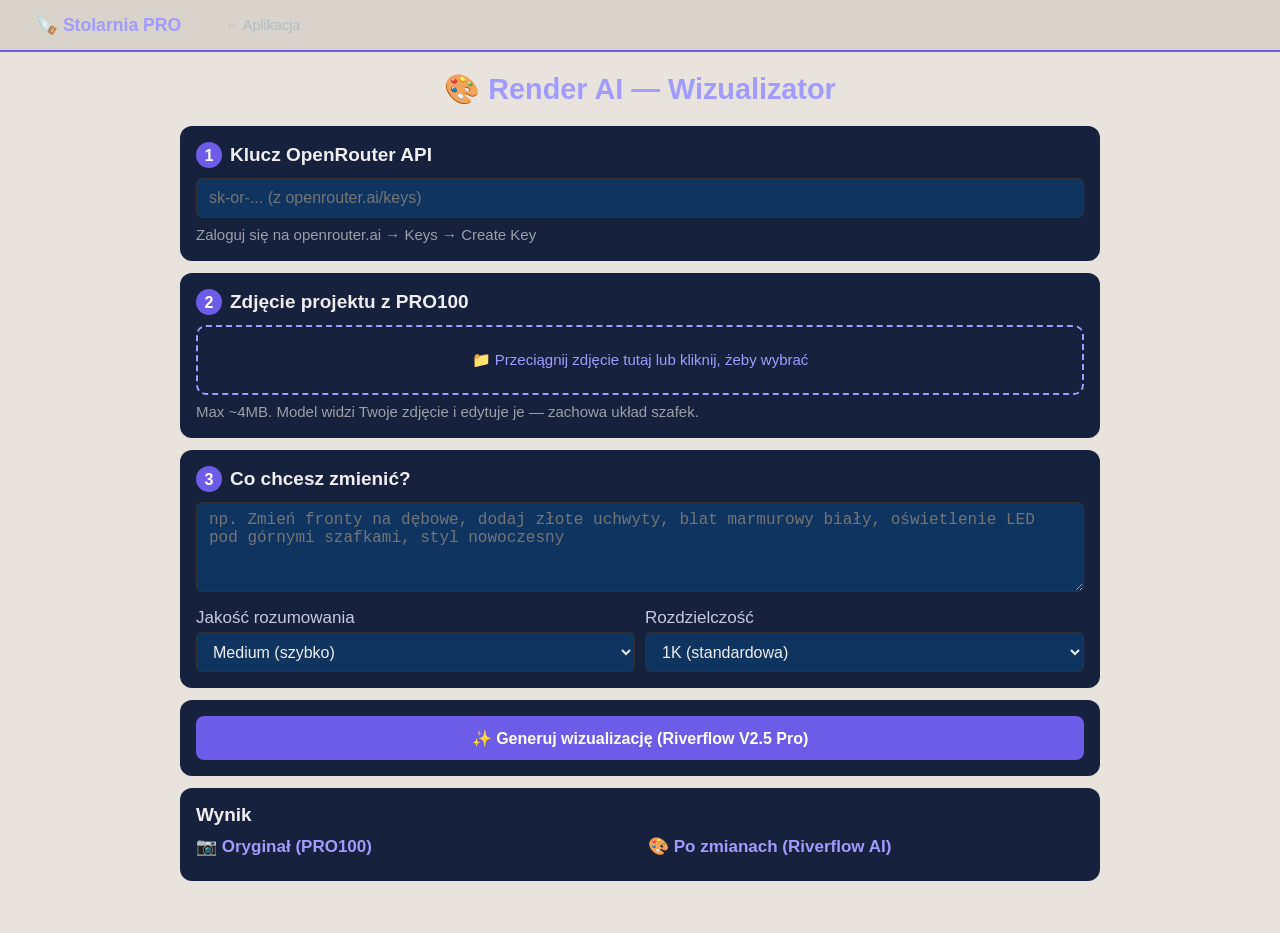
<file: render.html>
<!DOCTYPE html>
<html lang="pl">
<head>
    <meta charset="UTF-8">
    <meta name="viewport" content="width=device-width, initial-scale=1.0">
    <title>Stolarnia PRO — Render AI</title>
    <style>
        * { box-sizing: border-box; margin: 0; padding: 0; }
        body { font-family: 'Segoe UI', sans-serif; background: #E8E4DD; color: #3D3A36; min-height: 100vh; }

        nav {
            background: #D8D3CB; padding: 0 24px;
            display: flex; align-items: center; gap: 20px; height: 52px;
            border-bottom: 2px solid #6c5ce7;
        }
        nav.embed-hide { display: none; }
        nav .logo { font-size: 1.1em; font-weight: 800; color: #a29bfe; text-decoration: none; }
        nav a { color: #b2bec3; text-decoration: none; font-size: 0.9em; padding: 6px 12px; border-radius: 6px; }
        nav a:hover { background: #6c5ce7; color: white; }

        .container { max-width: 960px; margin: 0 auto; padding: 20px 20px 40px; }
        h1 { text-align: center; margin-bottom: 20px; font-size: 1.8em; color: #a29bfe; }

        .card { background: #16213e; border-radius: 12px; padding: 16px; margin-bottom: 12px; }
        .card-title { font-size: 19px; font-weight: bold; margin-bottom: 10px; color: #eee; }
        .step-badge {
            display: inline-block; background: #6c5ce7; color: white;
            border-radius: 50%; width: 26px; height: 26px; text-align: center;
            line-height: 26px; font-size: 0.85em; margin-right: 8px;
        }

        input[type="password"], textarea, select {
            width: 100%; padding: 8px 12px; border-radius: 6px;
            border: 1px solid #333; background: #0f3460; color: #eee;
            font-size: 16px; height: 40px;
        }
        textarea { resize: vertical; min-height: 90px; height: auto; }
        select option { background: #0f3460; }

        #drop-area {
            border: 2px dashed #a29bfe; border-radius: 10px; padding: 24px 16px;
            text-align: center; cursor: pointer; transition: background 0.2s; color: #a29bfe;
            font-size: 15px;
        }
        #drop-area:hover, #drop-area.dragover { background: #0f3460; }

        button {
            width: 100%; padding: 10px 14px; background: #6c5ce7; color: white;
            border: none; border-radius: 8px; font-size: 16px; cursor: pointer;
            min-height: 44px; font-weight: 600;
        }
        button:hover:not(:disabled) { background: #a29bfe; }
        button:disabled { background: #444; cursor: not-allowed; }

        #status {
            text-align: center; padding: 10px; border-radius: 8px; margin-top: 10px;
            background: #0f3460; font-size: 15px; display: none; line-height: 1.4;
        }
        #status.error { background: #5c1c1c; color: #ff7675; }

        .images-row { display: flex; gap: 16px; flex-wrap: wrap; }
        .img-box { flex: 1; min-width: 220px; }
        .img-box h3 { font-size: 17px; font-weight: 600; color: #a29bfe; margin-bottom: 8px; }
        .img-box img { width: 100%; border-radius: 8px; display: none; border: 1px solid #333; }

        .tip { font-size: 15px; color: #9aa0a6; margin-top: 6px; line-height: 1.4; }
        .row2 { display: flex; gap: 10px; }
        .row2 > div { flex: 1; }
        label { display: block; margin-bottom: 4px; font-size: 17px; font-weight: 500; color: #c8c8e0; }

        a.dl-btn {
            display: inline-block; margin-top: 10px; padding: 8px 16px;
            background: #00b894; color: white; border-radius: 6px; text-decoration: none;
            font-size: 0.85em; display: none;
        }

        @media (max-width: 768px) {
            .container { padding: 10px 10px 20px; }
            h1 { font-size: 1.35em; margin-bottom: 12px; }
            .card { padding: 14px; margin-bottom: 10px; }
            .card-title { font-size: 18px; }
            label { font-size: 18px; }
            .row2 { flex-direction: column; gap: 8px; }
            .img-box { min-width: 100%; }
            .tip { font-size: 14px; }
        }
    </style>
</head>
<body>

<nav id="nav">
    <a href="index.html#render" class="logo">🪚 Stolarnia PRO</a>
    <a href="index.html">← Aplikacja</a>
</nav>

<div class="container">
    <h1>🎨 Render AI — Wizualizator</h1>

    <div class="card">
        <div class="card-title"><span class="step-badge">1</span>Klucz OpenRouter API</div>
        <input type="password" id="api-key" placeholder="sk-or-... (z openrouter.ai/keys)">
        <p class="tip">Zaloguj się na openrouter.ai → Keys → Create Key</p>
    </div>

    <div class="card">
        <div class="card-title"><span class="step-badge">2</span>Zdjęcie projektu z PRO100</div>
        <div id="drop-area">📁 Przeciągnij zdjęcie tutaj lub kliknij, żeby wybrać</div>
        <input type="file" id="file-input" hidden accept="image/*">
        <p class="tip">Max ~4MB. Model widzi Twoje zdjęcie i edytuje je — zachowa układ szafek.</p>
    </div>

    <div class="card">
        <div class="card-title"><span class="step-badge">3</span>Co chcesz zmienić?</div>
        <textarea id="user-prompt" placeholder="np. Zmień fronty na dębowe, dodaj złote uchwyty, blat marmurowy biały, oświetlenie LED pod górnymi szafkami, styl nowoczesny"></textarea>
        <div class="row2" style="margin-top:12px;">
            <div>
                <label>Jakość rozumowania</label>
                <select id="reasoning">
                    <option value="medium" selected>Medium (szybko)</option>
                    <option value="high">High (lepsza jakość)</option>
                    <option value="xhigh">XHigh (najlepsza, wolniej)</option>
                </select>
            </div>
            <div>
                <label>Rozdzielczość</label>
                <select id="resolution">
                    <option value="1K" selected>1K (standardowa)</option>
                    <option value="2K">2K (wysoka)</option>
                    <option value="4K">4K (najwyższa)</option>
                </select>
            </div>
        </div>
    </div>

    <div class="card">
        <button id="send-btn">✨ Generuj wizualizację (Riverflow V2.5 Pro)</button>
        <div id="status"></div>
    </div>

    <div class="card">
        <div class="card-title">Wynik</div>
        <div class="images-row">
            <div class="img-box">
                <h3>📷 Oryginał (PRO100)</h3>
                <img id="preview-orig">
            </div>
            <div class="img-box">
                <h3>🎨 Po zmianach (Riverflow AI)</h3>
                <img id="preview-gen">
                <a id="dl-btn" class="dl-btn" download="wizualizacja.png">⬇ Pobierz</a>
            </div>
        </div>
    </div>
</div>

<script>
    if (new URLSearchParams(location.search).get('embed') === '1') {
        document.getElementById('nav').classList.add('embed-hide');
    }

    const dropArea  = document.getElementById('drop-area');
    const fileInput = document.getElementById('file-input');
    const origImg   = document.getElementById('preview-orig');
    const genImg    = document.getElementById('preview-gen');
    const sendBtn   = document.getElementById('send-btn');
    const statusEl  = document.getElementById('status');
    const dlBtn     = document.getElementById('dl-btn');

    let selectedFile = null;
    let imageDataUrl = null;

    dropArea.addEventListener('click', () => fileInput.click());
    dropArea.addEventListener('dragover', (e) => { e.preventDefault(); dropArea.classList.add('dragover'); });
    dropArea.addEventListener('dragleave', () => dropArea.classList.remove('dragover'));
    dropArea.addEventListener('drop', (e) => { e.preventDefault(); dropArea.classList.remove('dragover'); handleFile(e.dataTransfer.files[0]); });
    fileInput.addEventListener('change', (e) => handleFile(e.target.files[0]));

    function handleFile(file) {
        if (!file) return;
        selectedFile = file;
        const reader = new FileReader();
        reader.onload = (e) => {
            imageDataUrl = e.target.result;
            origImg.src = imageDataUrl;
            origImg.style.display = 'block';
            dropArea.textContent = '✅ ' + file.name + ' (' + (file.size / 1024).toFixed(0) + ' KB)';
        };
        reader.readAsDataURL(file);
    }

    function setStatus(msg, isError = false) {
        statusEl.style.display = 'block';
        statusEl.className = isError ? 'error' : '';
        statusEl.textContent = msg;
    }

    sendBtn.addEventListener('click', async () => {
        const apiKey     = document.getElementById('api-key').value.trim();
        const userPrompt = document.getElementById('user-prompt').value.trim();
        const reasoning  = document.getElementById('reasoning').value;
        const resolution = document.getElementById('resolution').value;

        if (!apiKey)       { setStatus('❌ Podaj klucz OpenRouter API!', true); return; }
        if (!selectedFile) { setStatus('❌ Wgraj zdjęcie projektu!', true); return; }
        if (!userPrompt)   { setStatus('❌ Opisz jakie zmiany chcesz!', true); return; }

        if (selectedFile.size > 4 * 1024 * 1024) {
            setStatus('❌ Plik za duży (max 4MB). Zmniejsz zdjęcie.', true); return;
        }

        sendBtn.disabled = true;
        genImg.style.display = 'none';
        dlBtn.style.display = 'none';

        try {
            setStatus(`🎨 Riverflow V2.5 Pro edytuje zdjęcie (${reasoning}, ${resolution})... może potrwać 30-60 sek.`);

            const prompt = `You are a professional interior designer and kitchen furniture visualizer.
You have a kitchen project image from PRO100 design software.
Apply these changes: ${userPrompt}.
IMPORTANT: Keep the EXACT same cabinet layout, dimensions, and room composition.
Only change what is specified. Make it photorealistic, high quality, professional interior photography.`;

            const body = {
                model: 'sourceful/riverflow-v2.5-pro:free',
                messages: [
                    {
                        role: 'user',
                        content: [
                            { type: 'text', text: prompt },
                            { type: 'image_url', image_url: { url: imageDataUrl } }
                        ]
                    }
                ],
                modalities: ['image'],
                image_config: {
                    image_size: resolution,
                    reasoning: reasoning,
                    scoring_prompt: 'Prefer photorealistic result, preserve cabinet layout, apply exactly the requested material and style changes.'
                }
            };

            const response = await fetch('https://openrouter.ai/api/v1/chat/completions', {
                method: 'POST',
                headers: {
                    'Authorization': `Bearer ${apiKey}`,
                    'Content-Type': 'application/json',
                    'HTTP-Referer': 'http://localhost:3000',
                    'X-Title': 'Stolarnia AI'
                },
                body: JSON.stringify(body)
            });

            const data = await response.json();

            if (!response.ok) {
                throw new Error(data?.error?.message || JSON.stringify(data));
            }

            const images = data?.choices?.[0]?.message?.images;
            if (!images || images.length === 0) {
                const txt = data?.choices?.[0]?.message?.content;
                throw new Error('Brak obrazu w odpowiedzi.' + (txt ? ' Info: ' + txt : ''));
            }

            const imgUrl = images[0].image_url.url;
            genImg.src = imgUrl;
            genImg.style.display = 'block';
            dlBtn.href = imgUrl;
            dlBtn.style.display = 'inline-block';
            setStatus('✅ Gotowe! Wizualizacja wygenerowana przez Riverflow V2.5 Pro.');

        } catch (err) {
            setStatus('❌ Błąd: ' + err.message, true);
            console.error(err);
        } finally {
            sendBtn.disabled = false;
        }
    });
</script>
</body>
</html>
</file>
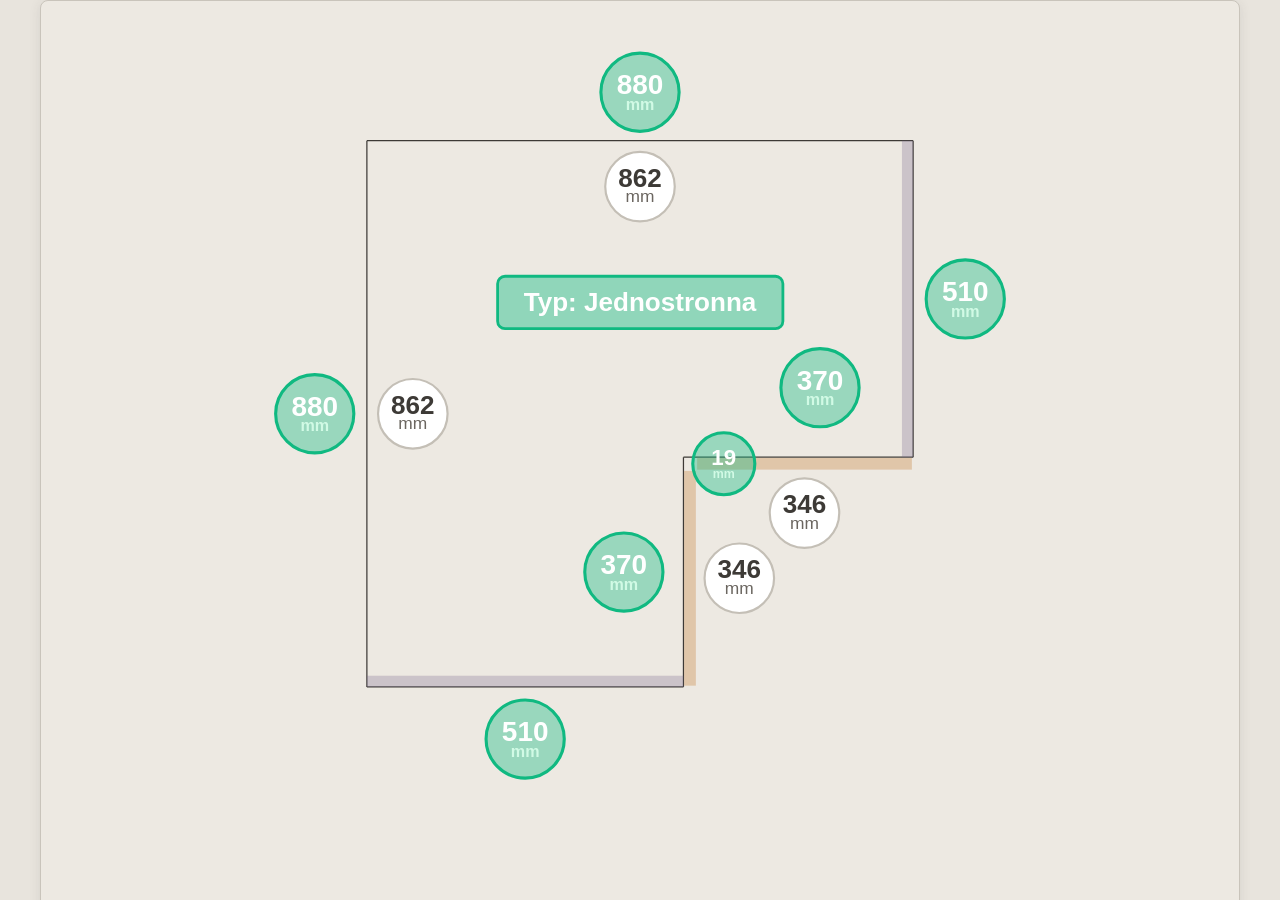
<file: rogowa.html>
<!DOCTYPE html>
<html lang="pl">
<head>
  <meta charset="UTF-8" />
  <meta name="viewport" content="width=device-width, initial-scale=1.0">
  <link rel="manifest" href="manifest.json">
  <link rel="icon" type="image/svg+xml" href="data:image/svg+xml,%3Csvg xmlns='http://www.w3.org/2000/svg' viewBox='0 0 64 64'%3E%3Crect width='64' height='64' fill='%23D8D3CB' rx='12'/%3E%3Ctext x='32' y='40' text-anchor='middle' font-size='32' font-weight='800' font-family='sans-serif' fill='%235C4F72'%3ESP%3C/text%3E%3C/svg%3E">
  <title>Szafka rogowa — parametry</title>
  <style>
    * { margin: 0; padding: 0; box-sizing: border-box; }
    html, body { height: 100%; }
    html, body { height: 100%; }
    body {
      font-family: 'Segoe UI', Arial, sans-serif;
      background: #E8E4DD;
      color: #3D3A36;
      font-size: 17px;
      display: flex;
      flex-direction: column;
      height: 100%;
    }



    .svg-wrap {
      flex: 1;
      position: relative;
      min-height: 0;
      display: flex;
      align-items: flex-start;
      justify-content: center;
      padding: 0;
      overflow: auto;
    }
    .svg-container {
      position: relative;
      display: inline-block;
      max-width: 100%;
      max-height: 100%;
      margin: 0;
      padding: 0;
    }
    .svg-container svg {
      display: block;
      max-width: 100%;
      max-height: 100%;
      border: 1px solid #C9C4BB;
      border-radius: 8px;
      background: #EDE9E2;
      box-shadow: 0 2px 12px rgba(61, 58, 54, 0.1);
    }

    /* === DIM EDITOR === */
    .dim-editor {
      position: absolute;
      z-index: 20;
      background: #FFFCF8;
      border: 2px solid #7A6B8F;
      border-radius: 8px;
      padding: 10px 12px;
      box-shadow: 0 6px 20px rgba(61, 58, 54, 0.18);
      display: flex;
      flex-direction: column;
      gap: 8px;
      min-width: 160px;
    }
    .dim-editor[hidden] { display: none !important; }
    .dim-editor label {
      font-size: 13px;
      font-weight: 600;
      color: #5C4F72;
    }
    .dim-editor input {
      height: 38px;
      font-size: 18px;
      font-weight: 600;
      padding: 4px 8px;
      border: 1px solid #C4BFB6;
      border-radius: 6px;
      font-family: inherit;
    }
    .dim-editor input:focus { outline: 2px solid #7A6B8F; outline-offset: -1px; }
    .dim-editor-actions {
      display: flex;
      gap: 6px;
    }
    .dim-editor-actions button {
      flex: 1;
      padding: 6px 10px;
      border: none;
      border-radius: 6px;
      font-size: 14px;
      font-weight: 600;
      cursor: pointer;
      font-family: inherit;
    }
    .dim-editor-ok { background: #7A6B8F; color: #fff; }
    .dim-editor-ok:hover { filter: brightness(1.08); }
    .dim-editor-cancel {
      background: #EDE9E2;
      color: #5A5550;
      border: 1px solid #C9C4BB !important;
    }

    /* === SVG DIM STYLES === */
    .dim-editable { cursor: pointer; pointer-events: all; }
    .dim-editable text { pointer-events: none; }

    .dim-editable.dim-green .dim-hit {
      fill: rgba(16, 185, 129, 0.42);
      stroke: #10b981;
      stroke-width: 4.5;
      animation: rogPulse 2.5s ease-in-out infinite;
    }
    .dim-editable.dim-green:hover .dim-hit {
      fill: rgba(16, 185, 129, 0.5);
      stroke: #34d399;
      stroke-width: 5;
    }
    .dim-editable.dim-green text {
      fill: #ffffff;
      font-weight: 800;
    }

    .dim-result-board-dim { pointer-events: none; }
    .dim-result-board-dim text {
      fill: #3D3A36;
      font-weight: 800;
      pointer-events: none;
    }
    .dim-result-board-dim .dim-hit-static {
      fill: rgba(255, 252, 248, 0.96);
      stroke: #C9C4BB;
      stroke-width: 4.5;
      pointer-events: none;
    }

    .dim-editable.dim-green-badge { cursor: pointer; }
    .dim-editable.dim-green-badge .dim-badge-ring {
      fill: rgba(16, 185, 129, 0.38);
      stroke: #10b981;
      stroke-width: 5;
      animation: rogPulse 2.5s ease-in-out infinite;
      pointer-events: all;
      cursor: pointer;
    }
    .dim-editable.dim-green-badge:hover .dim-badge-ring {
      fill: rgba(16, 185, 129, 0.55);
      stroke: #34d399;
      stroke-width: 6;
      animation-play-state: paused;
    }
    .dim-editable.dim-green-badge .dim-badge-num {
      fill: #ffffff;
      font-weight: 800;
      pointer-events: none;
    }
    .dim-editable.dim-green-badge .dim-badge-label {
      fill: #d1fae5;
      font-weight: 600;
      pointer-events: none;
    }

    .dim-result-badge { pointer-events: none; }
    .dim-result-badge .dim-badge-ring {
      fill: rgba(255, 252, 248, 0.96);
      stroke: #C9C4BB;
      stroke-width: 4.5;
    }
    .dim-result-badge .dim-badge-num {
      fill: #3D3A36;
      font-weight: 800;
      pointer-events: none;
    }
    .dim-result-badge .dim-badge-label {
      fill: #6E6962;
      font-weight: 600;
      pointer-events: none;
    }

    @keyframes rogPulse {
      0%, 100% { fill: rgba(16, 185, 129, 0.28); stroke-width: 4.5; }
      50% { fill: rgba(16, 185, 129, 0.52); stroke-width: 6; }
    }

    .params-hidden { display: none; }


  </style>
</head>
<body>


<input id="lenA" type="hidden" value="880">
<input id="lenB" type="hidden" value="880">
<input id="lenC" type="hidden" value="510">
<input id="lenF" type="hidden" value="510">
<input id="lenE" type="hidden" value="370">
<input id="lenD" type="hidden" value="370">
<input id="lenG" type="hidden" value="19">
<input id="lenT" type="hidden" value="jednostronna">

<div class="svg-wrap">
  <div class="svg-container" id="svgContainer">
    <svg id="visualizer" width="1200" height="1200">
      <g id="drawLayer" transform="scale(1)">
        <line id="liniaA" stroke="#3D3A36" stroke-width="2"/>
        <line id="liniaB" stroke="#3D3A36" stroke-width="2"/>
        <line id="liniaF" stroke="#3D3A36" stroke-width="2"/>
        <line id="liniaE" stroke="#3D3A36" stroke-width="2"/>
        <line id="liniaD" stroke="#3D3A36" stroke-width="2"/>
        <line id="liniaC" stroke="#3D3A36" stroke-width="2"/>

        <rect id="bokC" fill="#7A6B8F" opacity="0.3" />
        <rect id="bokF" fill="#7A6B8F" opacity="0.3" />
        <rect id="frontFD" fill="#D4A373" opacity="0.5" />
        <rect id="frontFE" fill="#D4A373" opacity="0.5" />

        <g id="dimsGroup"></g>
      </g>
    </svg>

    <div id="dimEditor" class="dim-editor" hidden>
      <label id="dimEditorLabel">Wymiar</label>
      <input type="number" id="dimEditorInput">
      <select id="dimEditorSelect" hidden>
        <option value="jednostronna">Rogowa jednostronna</option>
        <option value="dwustronna-lewa">Rogowa dwustronna lewa</option>
        <option value="dwustronna-prawa">Rogowa dwustronna prawa</option>
      </select>
      <div class="dim-editor-actions">
        <button type="button" class="dim-editor-cancel" id="dimEditorCancel">Anuluj</button>
        <button type="button" class="dim-editor-ok" id="dimEditorOk">OK</button>
      </div>
    </div>
  </div>
</div>



<script>
const SVG_NS = 'http://www.w3.org/2000/svg';
const COLOR_EDIT = '#10b981';

let dimEditorField = null;

const EDITABLE_DIMS = {
  A: { min: 1, max: 3000, step: 1, label: 'Wymiar A (zew. szer.)', unit: ' mm' },
  B: { min: 1, max: 3000, step: 1, label: 'Wymiar B (zew. wys.)', unit: ' mm' },
  C: { min: 1, max: 2000, step: 1, label: 'Wymiar C (dół)', unit: ' mm' },
  F: { min: 1, max: 2000, step: 1, label: 'Wymiar F (prawy bok)', unit: ' mm' },

  E: { min: 0, max: 2000, step: 1, label: 'Wymiar E (górny zwis)', unit: ' mm' },
  D: { min: 0, max: 2000, step: 1, label: 'Wymiar D (lewy zwis)', unit: ' mm' },
  G: { min: 4, max: 40, step: 1, label: 'Grubość frontu', unit: ' mm' },
  T: { min: 1, max: 3, step: 1, label: 'Typ szafki', unit: '' }
};

function placeHitRectFromElement(rectEl, textEl, padX, padY) {
  var bbox;
  try { bbox = textEl.getBBox(); } catch(e) { return false; }
  if (!bbox || bbox.width < 1 || bbox.height < 1) return false;
  rectEl.setAttribute('x', bbox.x - padX);
  rectEl.setAttribute('y', bbox.y - padY);
  rectEl.setAttribute('width', bbox.width + padX * 2);
  rectEl.setAttribute('height', bbox.height + padY * 2);
  return true;
}

function applyHitRectRound(rectEl) {
  const w = parseFloat(rectEl.getAttribute('width')) || 0;
  const h = parseFloat(rectEl.getAttribute('height')) || 0;
  const rx = Math.min(12, w * 0.2, h * 0.35);
  rectEl.setAttribute('rx', rx);
  rectEl.setAttribute('ry', rx);
}

function syncAllDimHitRects() {
  document.querySelectorAll('.dim-editable:not(.dim-green-badge), .dim-result-board-dim').forEach(g => {
    const text = g.querySelector('text');
    const rect = g.querySelector('.dim-hit, .dim-hit-static');
    if (!text || !rect) return;
    const padX = parseFloat(g.dataset.hitPadX || '21');
    const padY = parseFloat(g.dataset.hitPadY || '18');
    placeHitRectFromElement(rect, text, padX, padY);
    applyHitRectRound(rect);
  });
}

function openDimEditor(field, anchorEvent) {
  const cfg = EDITABLE_DIMS[field];
  const formInput = document.getElementById('len' + field);
  if (!cfg || !formInput) return;

  dimEditorField = field;
  const editor = document.getElementById('dimEditor');
  const editorInput = document.getElementById('dimEditorInput');
  const editorSelect = document.getElementById('dimEditorSelect');
  const editorLabel = document.getElementById('dimEditorLabel');

  editorLabel.textContent = field === 'T' ? 'Typ szafki' : cfg.label + (cfg.unit ? ` (${cfg.unit.trim()})` : '');

  if (field === 'T') {
    editorInput.hidden = true;
    editorSelect.hidden = false;
    editorSelect.value = formInput.value;
  } else {
    editorSelect.hidden = true;
    editorInput.hidden = false;
    editorInput.min = cfg.min;
    editorInput.max = cfg.max;
    editorInput.step = cfg.step;
    editorInput.value = formInput.value;
  }
  editor.hidden = false;

  const container = document.getElementById('svgContainer');
  const rect = container.getBoundingClientRect();
  const clientX = anchorEvent.clientX ?? (rect.left + rect.width / 2);
  const clientY = anchorEvent.clientY ?? (rect.top + rect.height / 2);
  let left = clientX - rect.left + 12;
  let top = clientY - rect.top - 20;
  left = Math.max(8, Math.min(left, rect.width - 180));
  top = Math.max(8, Math.min(top, rect.height - 120));
  editor.style.left = left + 'px';
  editor.style.top = top + 'px';

  if (field === 'T') {
    editorSelect.focus();
  } else {
    editorInput.focus();
    editorInput.select();
  }
}

function commitDimEditor() {
  if (!dimEditorField) return;
  const formInput = document.getElementById('len' + dimEditorField);

  if (dimEditorField === 'T') {
    const editorSelect = document.getElementById('dimEditorSelect');
    formInput.value = editorSelect.value;
    closeDimEditor();
    recalc();
    return;
  }

  const cfg = EDITABLE_DIMS[dimEditorField];
  const editorInput = document.getElementById('dimEditorInput');
  let value = parseFloat(editorInput.value);
  if (Number.isNaN(value)) { editorInput.focus(); return; }
  value = Math.max(cfg.min, Math.min(cfg.max, value));
  formInput.value = String(Math.round(value));

  // Propagate E/D to C/F or vice versa
  const A = parseFloat(document.getElementById('lenA').value) || 880;
  const B = parseFloat(document.getElementById('lenB').value) || 880;
  if (dimEditorField === 'E') {
    document.getElementById('lenC').value = String(Math.round(Math.max(0, A - value)));
  } else if (dimEditorField === 'D') {
    document.getElementById('lenF').value = String(Math.round(Math.max(0, B - value)));
  }

  closeDimEditor();
  recalc();
}

function closeDimEditor() {
  document.getElementById('dimEditor').hidden = true;
  dimEditorField = null;
}

function isDimUiTarget(node) {
  while (node && node !== document) {
    if (node.classList && (node.classList.contains('dim-editable') || node.classList.contains('dim-result-board-dim'))) return true;
    if (node.id === 'dimEditor') return true;
    node = node.parentNode;
  }
  return false;
}

function addEditableDim(layer, opts) {
  const g = document.createElementNS(SVG_NS, 'g');
  g.setAttribute('class', 'dim-editable dim-green' + (opts.className ? ' ' + opts.className : ''));
  g.setAttribute('data-field', opts.field);
  g.setAttribute('role', 'button');
  g.setAttribute('tabindex', '0');
  g.dataset.hitPadX = String(opts.hitPadX ?? 21);
  g.dataset.hitPadY = String(opts.hitPadY ?? 18);

  const hit = document.createElementNS(SVG_NS, 'rect');
  hit.setAttribute('class', 'dim-hit');
  g.appendChild(hit);

  const text = document.createElementNS(SVG_NS, 'text');
  text.setAttribute('x', opts.x);
  text.setAttribute('y', opts.y);
  text.setAttribute('font-size', opts.fontSize || 63);
  text.setAttribute('font-weight', '800');
  text.setAttribute('font-family', 'sans-serif');
  text.setAttribute('text-anchor', opts.anchor || 'middle');
  text.setAttribute('dominant-baseline', 'middle');
  if (opts.textTransform) text.setAttribute('transform', opts.textTransform);
  text.textContent = opts.text;
  g.appendChild(text);

  layer.appendChild(g);

  const activate = function(e) { e.preventDefault(); e.stopPropagation(); openDimEditor(opts.field, e); };
  g.addEventListener('pointerdown', activate);
  g.addEventListener('keydown', function(e) {
    if (e.key === 'Enter' || e.key === ' ') { e.preventDefault(); openDimEditor(opts.field, e); }
  });
}

function addResultDim(layer, opts) {
  const g = document.createElementNS(SVG_NS, 'g');
  g.setAttribute('class', 'dim-result-board-dim');
  if (opts.field) g.setAttribute('data-field', opts.field);
  g.dataset.hitPadX = String(opts.hitPadX ?? 21);
  g.dataset.hitPadY = String(opts.hitPadY ?? 18);
  if (opts.groupTransform) g.setAttribute('transform', opts.groupTransform);

  const hit = document.createElementNS(SVG_NS, 'rect');
  hit.setAttribute('class', 'dim-hit-static');
  g.appendChild(hit);

  const text = document.createElementNS(SVG_NS, 'text');
  text.setAttribute('x', opts.x);
  text.setAttribute('y', opts.y);
  text.setAttribute('font-size', opts.fontSize || 63);
  text.setAttribute('font-weight', '800');
  text.setAttribute('font-family', 'sans-serif');
  text.setAttribute('text-anchor', opts.anchor || 'middle');
  text.setAttribute('dominant-baseline', 'middle');
  if (opts.textTransform) text.setAttribute('transform', opts.textTransform);
  text.textContent = opts.text;
  g.appendChild(text);

  layer.appendChild(g);
}

function draw() {
  const svg = document.getElementById('visualizer');
  const dimsGroup = document.getElementById('dimsGroup');
  dimsGroup.innerHTML = '';

  const A = parseFloat(document.getElementById('lenA').value) || 880;
  const B = parseFloat(document.getElementById('lenB').value) || 880;
  const C = parseFloat(document.getElementById('lenC').value) || 510;
  const F = parseFloat(document.getElementById('lenF').value) || 510;
  const E = Math.max(0, A - C);
  const D = Math.max(0, B - F);
  document.getElementById('lenE').value = String(Math.round(E));
  document.getElementById('lenD').value = String(Math.round(D));

  const grubosc = parseInt(document.getElementById('lenG').value);
  const typ = document.getElementById('lenT').value;

  const x0 = 450, y0 = 450;
  const p1 = [x0, y0];
  const p2 = [x0 + A, y0];
  const p3 = [x0 + A, y0 + F];
  const p4 = [x0 + C, y0 + F];
  const p5 = [x0 + C, y0 + B];
  const p6 = [x0, y0 + B];

  // Lines
  const setLine = function(id, x1,y1,x2,y2) {
    const el = document.getElementById(id);
    el.setAttribute('x1', x1); el.setAttribute('y1', y1);
    el.setAttribute('x2', x2); el.setAttribute('y2', y2);
  };
  setLine('liniaA', p1[0],p1[1],p2[0],p2[1]);
  setLine('liniaB', p1[0],p1[1],p6[0],p6[1]);
  setLine('liniaF', p2[0],p2[1],p3[0],p3[1]);
  setLine('liniaE', p3[0],p3[1],p4[0],p4[1]);
  setLine('liniaD', p4[0],p4[1],p5[0],p5[1]);
  setLine('liniaC', p5[0],p5[1],p6[0],p6[1]);

  // Boczek C (bottom horizontal, 18mm thick going up)
  var boczekGrub = 18;
  var bokCEl = document.getElementById('bokC');
  bokCEl.setAttribute('x', p6[0]);
  bokCEl.setAttribute('y', p6[1] - boczekGrub);
  bokCEl.setAttribute('width', C);
  bokCEl.setAttribute('height', boczekGrub);

  // Boczek F (right vertical, 18mm thick going left)
  var bokFEl = document.getElementById('bokF');
  bokFEl.setAttribute('x', p2[0] - boczekGrub);
  bokFEl.setAttribute('y', p2[1]);
  bokFEl.setAttribute('width', boczekGrub);
  bokFEl.setAttribute('height', F);

  // Fronts
  const offset2 = 1;
  let pFE, pFD;
  if (typ === 'jednostronna') {
    pFE = grubosc === 18 ? 21 : 22;
    pFD = grubosc === 18 ? 21 : 22;
  } else if (typ === 'dwustronna-lewa') {
    pFE = 1 + grubosc + 4;
    pFD = 4;
  } else {
    pFE = 4;
    pFD = 1 + grubosc + 4;
  }

  const dxE = p4[0] - p3[0], dyE = p4[1] - p3[1];
  const lenEline = Math.sqrt(dxE*dxE + dyE*dyE);
  const uxE = dxE/lenEline, uyE = dyE/lenEline;
  const nxE = uyE, nyE = -uxE;
  const feX = p4[0] + nxE*offset2 - uxE*pFE;
  const feY = p4[1] + nyE*offset2 - uyE*pFE;
  const feLen = Math.max(0, lenEline - pFE - 2);

  const feEl = document.getElementById('frontFE');
  feEl.setAttribute('x', feX); feEl.setAttribute('y', feY);
  feEl.setAttribute('width', feLen); feEl.setAttribute('height', grubosc);

  const dxD = p5[0]-p4[0], dyD = p5[1]-p4[1];
  const lenDline = Math.sqrt(dxD*dxD + dyD*dyD);
  const uxD = dxD/lenDline, uyD = dyD/lenDline;
  const nxD = uyD, nyD = -uxD;
  const fdX = p4[0] + nxD*offset2 + uxD*pFD;
  const fdY = p4[1] + nyD*offset2 + uyD*pFD;
  const fdLen = Math.max(0, lenDline - pFD - 2);

  const fdEl = document.getElementById('frontFD');
  fdEl.setAttribute('x', fdX); fdEl.setAttribute('y', fdY);
  fdEl.setAttribute('width', grubosc); fdEl.setAttribute('height', fdLen);

  // Dimension labels
  const mid = function(a,b) { return [(a[0]+b[0])/2, (a[1]+b[1])/2]; };
  const labelOpts = function(field, midp, offX, offY, txt, transform) {
    return {
      field: field, x: midp[0]+offX, y: midp[1]+offY,
      text: txt, fontSize: 63, anchor: 'middle', textTransform: transform
    };
  };

  // All dimension labels are green/editable
  var m = mid(p1, p2);
  // White result badge (big number, small mm below)
  function addWhiteBadge(cx, cy, val) {
    var g = document.createElementNS(SVG_NS, 'g');
    g.setAttribute('class', 'dim-result-board-dim');
    var c = document.createElementNS(SVG_NS, 'circle');
    c.setAttribute('cx', cx); c.setAttribute('cy', cy);
      c.setAttribute('r', 56);
    c.setAttribute('fill', '#fff');
    c.setAttribute('stroke', '#C4BFB6');
    c.setAttribute('stroke-width', '3.5');
    g.appendChild(c);
    var t = document.createElementNS(SVG_NS, 'text');
    t.setAttribute('x', cx); t.setAttribute('y', cy);
    t.setAttribute('text-anchor', 'middle');
    t.setAttribute('dominant-baseline', 'middle');
    t.setAttribute('font-family', 'sans-serif');
    var n = document.createElementNS(SVG_NS, 'tspan');
    n.setAttribute('x', cx); n.setAttribute('dy', '-11');
    n.setAttribute('font-size', '42'); n.setAttribute('font-weight', '700');
    n.setAttribute('fill', '#3D3A36');
    n.textContent = val;
    t.appendChild(n);
    var u = document.createElementNS(SVG_NS, 'tspan');
    u.setAttribute('x', cx); u.setAttribute('dy', '28');
    u.setAttribute('font-size', '28'); u.setAttribute('font-weight', '400');
    u.setAttribute('fill', '#6B6660');
    u.textContent = 'mm';
    t.appendChild(u);
    g.appendChild(t);
    dimsGroup.appendChild(g);
  }
  // Green editable badge (circle)
  function addGreenBadge(cx, cy, val, field) {
    var g = document.createElementNS(SVG_NS, 'g');
    g.setAttribute('class', 'dim-editable dim-green-badge');
    g.setAttribute('data-field', field);
    g.setAttribute('role', 'button');
    g.setAttribute('tabindex', '0');
    var c = document.createElementNS(SVG_NS, 'circle');
    c.setAttribute('class', 'dim-badge-ring');
    c.setAttribute('cx', cx); c.setAttribute('cy', cy);
    c.setAttribute('r', 63);
    g.appendChild(c);
    var t = document.createElementNS(SVG_NS, 'text');
    t.setAttribute('x', cx); t.setAttribute('y', cy);
    t.setAttribute('text-anchor', 'middle');
    t.setAttribute('dominant-baseline', 'middle');
    t.setAttribute('font-family', 'sans-serif');
    var n = document.createElementNS(SVG_NS, 'tspan');
    n.setAttribute('class', 'dim-badge-num');
    n.setAttribute('x', cx); n.setAttribute('dy', '-8');
    n.setAttribute('font-size', '45');
    n.textContent = val;
    t.appendChild(n);
    var u = document.createElementNS(SVG_NS, 'tspan');
    u.setAttribute('class', 'dim-badge-label');
    u.setAttribute('x', cx); u.setAttribute('dy', '30');
    u.setAttribute('font-size', '26');
    u.textContent = 'mm';
    t.appendChild(u);
    g.appendChild(t);
    var activate = function(e) { e.preventDefault(); e.stopPropagation(); openDimEditor(field, e); };
    g.addEventListener('pointerdown', activate);
    g.addEventListener('keydown', function(e) {
      if (e.key === 'Enter' || e.key === ' ') { e.preventDefault(); openDimEditor(field, e); }
    });
    dimsGroup.appendChild(g);
  }
  addWhiteBadge(m[0], m[1] + 74, A - 18);
  addGreenBadge(m[0], m[1] - 78, A, 'A');

  m = mid(p1, p6);
  addGreenBadge(m[0] - 84, m[1], B, 'B');
  addWhiteBadge(m[0] + 74, m[1], B - 18);

  m = mid(p5, p6);
  addGreenBadge(m[0], m[1] + 84, C, 'C');

  m = mid(p2, p3);
  addGreenBadge(m[0] + 84, m[1], F, 'F');

  m = mid(p3, p4);
  addGreenBadge(m[0] + 35, m[1] - 112, E, 'E');

  m = mid(p4, p5);
  addGreenBadge(m[0] - 96, m[1], D, 'D');

  // Type label (green editable) inside cabinet
  var typLabels = { 'jednostronna': 'Jednostronna', 'dwustronna-lewa': 'Dwustronna lewa', 'dwustronna-prawa': 'Dwustronna prawa' };
  addEditableDim(dimsGroup, { field: 'T', x: x0 + A * 0.5, y: y0 + B * 0.3, text: 'Typ: ' + (typLabels[typ] || typ), fontSize: 42, hitPadX: 42 });

  // Front labels (white badges) — tangent to front edge from outside
  var feMid = [feX + feLen / 2, feY + grubosc / 2];
  addWhiteBadge(feX + feLen / 2, feY + grubosc + 70, Math.round(feLen));

  addWhiteBadge(fdX + grubosc + 70, fdY + fdLen / 2, Math.round(fdLen));

  // Green editable badge for front thickness
  var gBadge = document.createElementNS(SVG_NS, 'g');
  gBadge.setAttribute('class', 'dim-editable dim-green-badge');
  gBadge.setAttribute('data-field', 'G');
  gBadge.setAttribute('role', 'button');
  gBadge.setAttribute('tabindex', '0');
  var gCircle = document.createElementNS(SVG_NS, 'circle');
  gCircle.setAttribute('cx', feMid[0] - 130);
  gCircle.setAttribute('cy', feMid[1]);
  gCircle.setAttribute('r', '50');
  gCircle.setAttribute('class', 'dim-badge-ring');
  gBadge.appendChild(gCircle);
  var gText = document.createElementNS(SVG_NS, 'text');
  gText.setAttribute('x', feMid[0] - 130);
  gText.setAttribute('y', feMid[1]);
  gText.setAttribute('text-anchor', 'middle');
  gText.setAttribute('dominant-baseline', 'middle');
  gText.setAttribute('font-family', 'sans-serif');
  var gNum = document.createElementNS(SVG_NS, 'tspan');
  gNum.setAttribute('class', 'dim-badge-num');
  gNum.setAttribute('x', feMid[0] - 130);
  gNum.setAttribute('dy', '-8');
  gNum.setAttribute('font-size', '36');
  gNum.textContent = grubosc;
  gText.appendChild(gNum);
  var gLabel = document.createElementNS(SVG_NS, 'tspan');
  gLabel.setAttribute('class', 'dim-badge-label');
  gLabel.setAttribute('x', feMid[0] - 130);
  gLabel.setAttribute('dy', '26');
  gLabel.setAttribute('font-size', '20');
  gLabel.textContent = 'mm';
  gText.appendChild(gLabel);
  gBadge.appendChild(gText);
  var activate = function(e) { e.preventDefault(); e.stopPropagation(); openDimEditor('G', e); };
  gBadge.addEventListener('pointerdown', activate);
  gBadge.addEventListener('keydown', function(e) {
    if (e.key === 'Enter' || e.key === ' ') { e.preventDefault(); openDimEditor('G', e); }
  });
  dimsGroup.appendChild(gBadge);

  // Dynamic viewBox centered on drawing
  var scale = parseFloat(document.querySelector('#drawLayer').getAttribute('transform').match(/scale\(([\d.]+)\)/)[1]);
  var padding = 600;
  var extentX = (x0 + A) * scale;
  var extentY = (y0 + B) * scale;
  var vbSize = Math.max(extentX, extentY) + padding;
  var centerX = (x0 + A / 2) * scale;
  var centerY = (y0 + B / 2) * scale;
  var vbOffsetX = centerX - vbSize / 2;
  var vbOffsetY = centerY - vbSize / 2 + 300;
  svg.setAttribute('viewBox', vbOffsetX + ' ' + vbOffsetY + ' ' + vbSize + ' ' + vbSize);

  // Sync hit rects after a short delay
  setTimeout(function() { syncAllDimHitRects(); }, 10);
}

function recalc() {
  draw();
}

// Event wiring
document.getElementById('dimEditorOk').addEventListener('click', commitDimEditor);
document.getElementById('dimEditorCancel').addEventListener('click', closeDimEditor);
document.getElementById('dimEditorInput').addEventListener('keydown', function(e) {
  if (e.key === 'Enter') commitDimEditor();
  if (e.key === 'Escape') closeDimEditor();
});

document.getElementById('svgContainer').addEventListener('click', function(e) {
  if (!isDimUiTarget(e.target)) closeDimEditor();
});

window.addEventListener('resize', function() {
  setTimeout(function() {
    syncAllDimHitRects();
  }, 100);
});

// Trigger recalc on any input/select change
document.querySelectorAll('#lenA, #lenB, #lenC, #lenF, #lenE, #lenD, #lenG, #lenT').forEach(function(el) {
  el.addEventListener('input', recalc);
  el.addEventListener('change', recalc);
});

draw();
</script>
<script>if('serviceWorker'in navigator){navigator.serviceWorker.register('sw.js')}</script>

</body>
</html>
</file>
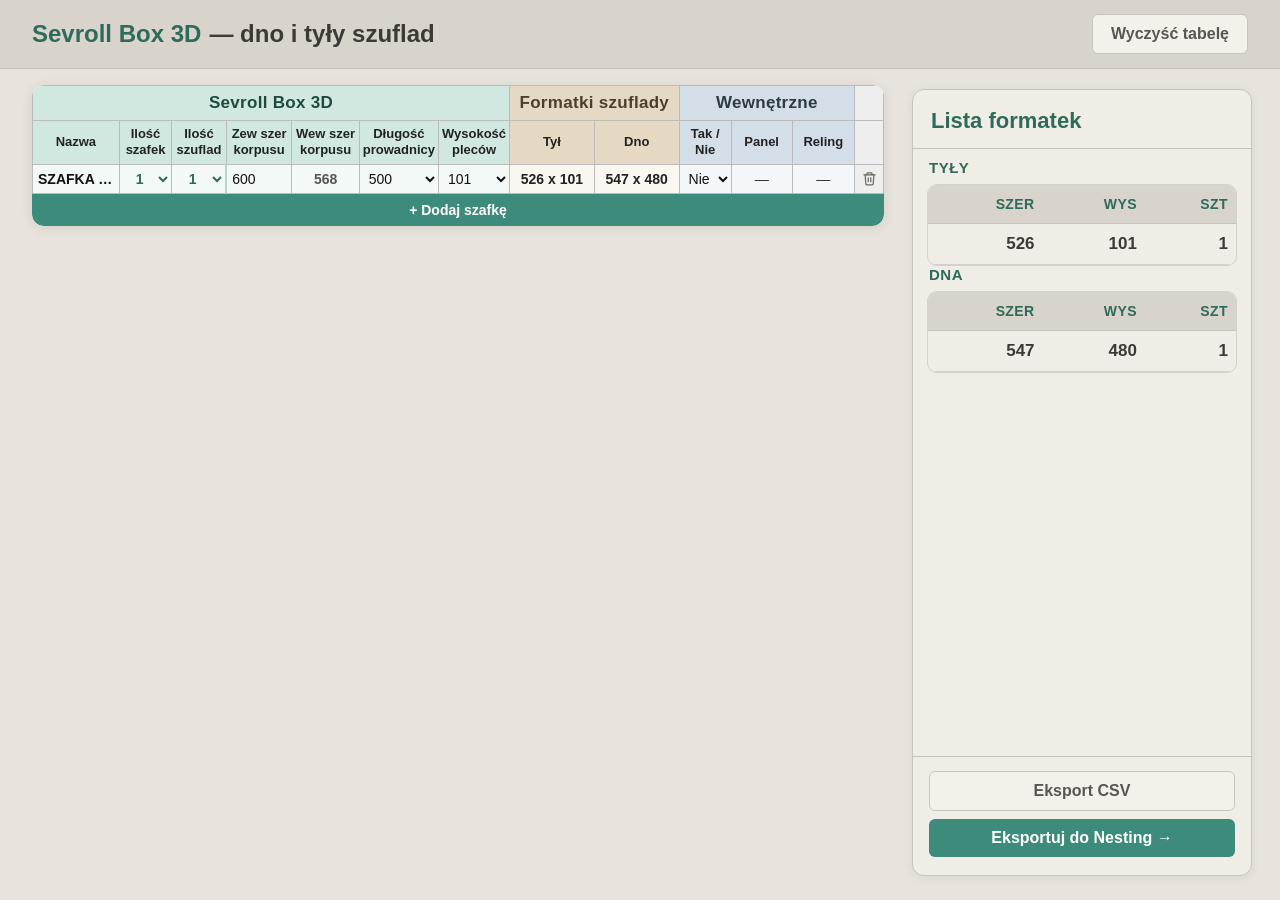
<file: sevroll.html>
<!DOCTYPE html>
<html lang="pl">
<head>
    <meta charset="UTF-8">
    <meta name="viewport" content="width=device-width, initial-scale=1.0, viewport-fit=cover">
    <title>Sevroll Box 3D — tabela formatek</title>
    <style>
        * { margin: 0; padding: 0; box-sizing: border-box; }
        html, body { height: 100%; }
        body {
            font-family: 'Segoe UI', Arial, sans-serif;
            background: #E8E4DD;
            color: #3D3A36;
            font-size: 17px;
            overflow: hidden;
            display: flex;
            flex-direction: column;
        }
        .toolbar {
            flex-shrink: 0;
            display: flex;
            align-items: center;
            justify-content: space-between;
            gap: 12px;
            padding: 14px 32px;
            background: #D8D3CB;
            border-bottom: 1px solid #C4BFB6;
        }
        .toolbar h1 {
            font-size: 24px;
            font-weight: 700;
            color: #3D3A36;
            display: flex;
            align-items: center;
            gap: 8px;
        }
        .toolbar h1 span { color: #2E6B5A; }
        .toolbar-actions { display: flex; gap: 10px; flex-wrap: wrap; }
        .btn {
            padding: 10px 18px;
            border: none;
            border-radius: 6px;
            font-size: 16px;
            font-weight: 600;
            cursor: pointer;
            font-family: inherit;
        }
        .btn-add { background: #3D8B7A; color: #fff; }
        .btn-add:hover { filter: brightness(1.08); }
        .btn-add-row {
            display: block;
            width: 100%;
            margin-top: 0;
            border-radius: 0 0 12px 12px;
            padding: 8px 14px;
            font-size: 14px;
        }
        .btn-clear { background: #F4F1EB; color: #5A5550; border: 1px solid #C9C4BB; }

        .main-content {
            flex: 1;
            display: flex;
            min-height: 0;
            overflow: hidden;
        }
        .table-wrap {
            flex: 1;
            overflow: auto;
            padding: 16px 16px 24px 32px;
            min-height: 0;
        }
        .sheet-table-wrap {
            border-radius: 12px;
            overflow: hidden;
            width: fit-content;
            max-width: 100%;
            margin: 0 auto;
            box-shadow: 0 2px 12px rgba(61, 58, 54, 0.12);
        }
        .summary-aside {
            flex: 0 0 380px;
            padding: 20px 28px 24px 12px;
            min-height: 0;
            display: flex;
        }
        .summary-panel {
            flex: 1;
            display: flex;
            flex-direction: column;
            background: #F0EDE7;
            border: 1px solid #C9C4BB;
            border-radius: 12px;
            overflow: hidden;
            min-height: 0;
            box-shadow: 0 2px 10px rgba(61, 58, 54, 0.08);
        }
        .summary-head {
            padding: 18px 18px 14px;
            border-bottom: 1px solid #C9C4BB;
        }
        .summary-head h2 {
            font-size: 22px;
            font-weight: 700;
            color: #2E6B5A;
        }
        .summary-list-wrap {
            flex: 1;
            overflow: auto;
            padding: 10px 14px;
            min-height: 0;
            display: flex;
            flex-direction: column;
            gap: 16px;
        }
        .summary-block-title {
            font-size: 15px;
            font-weight: 700;
            color: #2E6B5A;
            margin-bottom: 8px;
            padding: 0 2px;
            text-transform: uppercase;
            letter-spacing: 0.5px;
        }
        .summary-table-wrap {
            border-radius: 10px;
            overflow: hidden;
            border: 1px solid #D5D0C8;
        }
        .summary-table {
            width: 100%;
            border-collapse: collapse;
            font-size: 17px;
        }
        .summary-table th {
            position: sticky;
            top: 0;
            background: #D8D3CB;
            color: #2E6B5A;
            font-size: 14px;
            text-transform: uppercase;
            letter-spacing: 0.4px;
            padding: 11px 8px;
            text-align: right;
            border-bottom: 1px solid #C9C4BB;
        }
        .summary-table td {
            padding: 10px 8px;
            border-bottom: 1px solid #D5D0C8;
            vertical-align: top;
            color: #3D3A36;
        }
        .summary-table td.num {
            text-align: right;
            font-variant-numeric: tabular-nums;
            font-weight: 600;
            white-space: nowrap;
        }
        .summary-table td.summary-none {
            text-align: center;
            color: #9A9590;
            font-weight: 400;
            font-style: italic;
        }
        .summary-table tbody tr:hover { background: rgba(61, 139, 122, 0.08); }
        .summary-empty {
            padding: 28px 14px;
            text-align: center;
            color: #6E6962;
            font-size: 16px;
        }
        .summary-actions {
            padding: 14px 16px 18px;
            border-top: 1px solid #C9C4BB;
            display: flex;
            flex-direction: column;
            gap: 8px;
        }
        .btn-export {
            background: #3D8B7A;
            color: #fff;
            width: 100%;
        }
        .btn-export:hover { filter: brightness(1.08); }
        .btn-export:disabled { opacity: 0.45; cursor: not-allowed; filter: none; }
        .btn-export-csv {
            background: #F4F1EB;
            color: #5A5550;
            border: 1px solid #C9C4BB;
            width: 100%;
        }
        .btn-export-csv:hover:not(:disabled) { background: #EDE9E2; }
        .btn-export-csv:disabled { opacity: 0.45; cursor: not-allowed; }
        .sheet-table {
            width: auto;
            max-width: 100%;
            table-layout: fixed;
            border-collapse: collapse;
            background: #fff;
            color: #222;
            font-size: 14px;
        }
        .sheet-table th,
        .sheet-table td {
            border: 1px solid #bbb;
            padding: 0;
            vertical-align: middle;
        }
        .sheet-table thead th {
            font-weight: 700;
            text-align: center;
            padding: 6px 4px;
            white-space: nowrap;
            color: #222;
        }
        .group-title {
            font-size: 17px;
            letter-spacing: 0.3px;
            padding: 14px 6px;
            line-height: 1.3;
        }
        .group-title.sec-sevroll { background: #B8D4CB; color: #1E4A3F; }
        .group-title.sec-formatki { background: #D9CDB5; color: #4A4030; }
        .group-title.sec-wewnetrzne { background: #C4D0DC; color: #2E3A45; }
        .sheet-table thead tr:first-child .col-del { padding: 14px 0; }
        .sheet-table thead th.sec-sevroll { background: #D0E8E0; }
        .sheet-table thead th.sec-formatki { background: #E5D9C4; }
        .sheet-table thead th.sec-wewnetrzne { background: #D4DEE8; }
        .sheet-table tbody td.sec-sevroll { background: #F2F9F7; }
        .sheet-table tbody td.sec-formatki { background: #FAF7F0; }
        .sheet-table tbody td.sec-wewnetrzne { background: #F4F7FA; }
        .sheet-table tbody tr:nth-child(even) td.sec-sevroll { background: #E8F3EF; }
        .sheet-table tbody tr:nth-child(even) td.sec-formatki { background: #F3EDE3; }
        .sheet-table tbody tr:nth-child(even) td.sec-wewnetrzne { background: #EAF0F5; }
        .sheet-table tbody tr:hover td.sec-sevroll { background: #D8EDE6; }
        .sheet-table tbody tr:hover td.sec-formatki { background: #EBE3D4; }
        .sheet-table tbody tr:hover td.sec-wewnetrzne { background: #DFE8EF; }
        .sheet-table .col-header {
            font-size: 13px;
            line-height: 1.25;
            padding: 5px 3px;
        }
        .sheet-table input,
        .sheet-table select {
            width: 100%;
            border: none;
            background: transparent;
            padding: 4px 5px;
            font-size: 14px;
            font-family: inherit;
            color: #111;
            min-height: 0;
            line-height: 1.3;
        }
        .sheet-table input:focus,
        .sheet-table select:focus {
            outline: 2px solid #3D8B7A;
            outline-offset: -2px;
            background: #fffde7;
        }
        .sheet-table select { cursor: pointer; }
        .cell-calc {
            padding: 4px 5px;
            text-align: center;
            font-weight: 700;
            font-size: 14px;
            white-space: nowrap;
            font-variant-numeric: tabular-nums;
            overflow: hidden;
            text-overflow: ellipsis;
        }
        .cell-calc.empty { color: #999; font-weight: 400; }
        .cell-calc.muted { color: #555; font-weight: 600; }
        .cell-calc.out-panel,
        .cell-calc.out-reling { color: #333; }
        .col-name { width: 110px; max-width: 110px; }
        .col-szafek { width: 56px; }
        .col-szuflad { width: 56px; }
        .cabinet-cell-name, .cabinet-cell-szafek, .cabinet-cell-szuflad {
            vertical-align: top;
            padding: 0 !important;
        }
        .cabinet-cell-szuflad {
            border-right: 2px solid #B8D4CB !important;
        }
        .cabinet-cell-name .inp-name {
            width: 100%;
            padding: 4px 5px;
            font-weight: 600;
            text-align: left;
            min-width: 0;
        }
        .cabinet-cell-szafek select,
        .cabinet-cell-szuflad select {
            width: 100%;
            text-align: center;
            font-weight: 700;
            color: #2E6B5A;
            padding: 4px 2px;
        }
        .col-del {
            width: 34px;
            text-align: center;
            background: #eee !important;
            padding: 0 !important;
            vertical-align: top;
        }
        .cabinet-del-cell { border-left: 1px solid #bbb; }
        .btn-del-group {
            background: none;
            border: none;
            color: #6E6962;
            cursor: pointer;
            width: 100%;
            min-height: 28px;
            display: flex;
            align-items: center;
            justify-content: center;
            padding: 4px 2px;
        }
        .btn-del-group:hover {
            background: rgba(61, 58, 54, 0.08);
            color: #3D3A36;
        }
        .btn-del-group svg { width: 15px; height: 15px; display: block; }
        .col-num { width: 68px; }
        .col-runner { width: 78px; }
        .col-height { width: 68px; }
        .col-yn { width: 62px; }
        .col-out { width: 72px; }
        .col-out-wide { width: 88px; }
        .sheet-table select:disabled {
            opacity: 0.7;
            cursor: default;
            color: #666;
        }
        .inp-name { text-overflow: ellipsis; }
        td:first-child { overflow: hidden; }

        @media (max-width: 1100px) {
            .main-content { flex-direction: column; overflow: auto; }
            body { overflow: auto; }
            .table-wrap { padding: 16px 20px; overflow: visible; }
            .summary-aside {
                flex: none;
                width: 100%;
                padding: 0 20px 20px;
            }
            .summary-panel { max-height: 420px; }
        }
        @media (max-width: 768px) {
            html { height: auto; }
            body {
                display: block;
                height: auto;
                min-height: 100dvh;
                overflow-y: auto;
                overflow-x: hidden;
                -webkit-text-size-adjust: 100%;
                font-size: 16px;
                touch-action: manipulation;
            }
            .toolbar {
                position: sticky;
                top: 0;
                z-index: 50;
                flex-direction: column;
                align-items: stretch;
                gap: 8px;
                padding: 10px 12px;
            }
            .toolbar h1 {
                font-size: 17px;
                line-height: 1.3;
            }
            .toolbar-actions { width: 100%; }
            .toolbar-actions .btn {
                flex: 1;
                min-height: 44px;
                font-size: 16px;
                padding: 10px 12px;
            }
            .main-content {
                display: block;
                overflow: visible;
            }
            .table-wrap {
                display: block;
                padding: 0 0 12px;
                overflow: visible;
            }
            .sheet-table-wrap {
                display: block;
                width: 100%;
                max-width: 100%;
                margin: 0;
                border-radius: 0;
                overflow-x: auto;
                -webkit-overflow-scrolling: touch;
                touch-action: pan-x pan-y;
            }
            .sheet-table {
                min-width: 860px;
            }
            .sheet-table thead th {
                position: sticky;
                top: 0;
                z-index: 5;
            }
            .sheet-table input,
            .sheet-table select {
                font-size: 16px !important;
                min-height: 44px;
                padding: 10px 8px;
            }
            .sheet-table .col-header {
                font-size: 12px;
                white-space: normal;
            }
            .cell-calc {
                padding: 10px 6px;
                font-size: 14px;
            }
            .btn-add-row {
                width: fit-content;
                max-width: calc(100% - 24px);
                margin: 12px;
                border-radius: 999px;
                padding: 12px 26px;
                min-height: 48px;
                font-size: 16px;
                position: sticky;
                left: 12px;
                box-shadow: 0 2px 10px rgba(61, 58, 54, 0.25);
            }
            .summary-aside {
                display: block;
                width: 100%;
                padding: 0 12px calc(20px + env(safe-area-inset-bottom, 0px));
            }
            .summary-panel {
                display: block;
                max-height: none;
                overflow: visible;
            }
            .summary-list-wrap {
                display: block;
                overflow: visible;
            }
            .summary-actions .btn {
                min-height: 48px;
                font-size: 16px;
            }

        }
    </style>
</head>
<body>

<div class="toolbar">
    <h1><span>Sevroll Box 3D</span> — dno i tyły szuflad</h1>
    <div class="toolbar-actions">
        <button type="button" class="btn btn-clear" id="clearRowsBtn">Wyczyść tabelę</button>
    </div>
</div>


<div class="main-content">
<div class="table-wrap">
    <div class="sheet-table-wrap">
    <table class="sheet-table" id="sevrollTable">
        <thead>
            <tr>
                <th colspan="7" class="group-title sec-sevroll">Sevroll Box 3D</th>
                <th colspan="2" class="group-title sec-formatki">Formatki szuflady</th>
                <th colspan="3" class="group-title sec-wewnetrzne">Wewnętrzne</th>
                <th class="col-del"></th>
            </tr>
            <tr>
                <th class="col-header col-name sec-sevroll">Nazwa</th>
                <th class="col-header col-szafek sec-sevroll">Ilość<br>szafek</th>
                <th class="col-header col-szuflad sec-sevroll">Ilość<br>szuflad</th>
                <th class="col-header col-num sec-sevroll">Zew szer<br>korpusu</th>
                <th class="col-header col-num sec-sevroll">Wew szer<br>korpusu</th>
                <th class="col-header col-runner sec-sevroll">Długość<br>prowadnicy</th>
                <th class="col-header col-height sec-sevroll">Wysokość<br>pleców</th>
                <th class="col-header col-out-wide sec-formatki">Tył</th>
                <th class="col-header col-out-wide sec-formatki">Dno</th>
                <th class="col-header col-yn sec-wewnetrzne">Tak /<br>Nie</th>
                <th class="col-header col-out sec-wewnetrzne">Panel</th>
                <th class="col-header col-out sec-wewnetrzne">Reling</th>
                <th class="col-del"></th>
            </tr>
        </thead>
        <tbody id="tableBody"></tbody>
    </table>
    <button type="button" class="btn btn-add btn-add-row" id="addRowBtn">+ Dodaj szafkę</button>
    </div>
</div>

<div class="summary-aside">
<aside class="summary-panel">
    <div class="summary-head">
        <h2>Lista formatek</h2>
    </div>
    <div class="summary-list-wrap" id="summaryListWrap">
        <p class="summary-empty" id="summaryEmpty">Brak formatek do wyświetlenia.</p>
        <div id="summaryTablesWrap" hidden>
            <div class="summary-block">
                <h3 class="summary-block-title">Tyły</h3>
                <div class="summary-table-wrap">
                    <table class="summary-table">
                        <thead>
                            <tr>
                                <th class="num">Szer</th>
                                <th class="num">Wys</th>
                                <th class="num">Szt</th>
                            </tr>
                        </thead>
                        <tbody id="summaryBodyTyl"></tbody>
                    </table>
                </div>
            </div>
            <div class="summary-block">
                <h3 class="summary-block-title">Dna</h3>
                <div class="summary-table-wrap">
                    <table class="summary-table">
                        <thead>
                            <tr>
                                <th class="num">Szer</th>
                                <th class="num">Wys</th>
                                <th class="num">Szt</th>
                            </tr>
                        </thead>
                        <tbody id="summaryBodyDno"></tbody>
                    </table>
                </div>
            </div>
        </div>
    </div>
    <div class="summary-actions">
        <button type="button" class="btn btn-export-csv" id="exportCsvBtn" disabled>Eksport CSV</button>
        <button type="button" class="btn btn-export" id="exportNestingBtn" disabled>Eksportuj do Nesting →</button>
    </div>
</aside>
</div>
</div>

<script>
const NESTING_STORAGE_KEY = 'stolarnia_nesting_parts';
const BOARD_OFFSET = 32;
const OFFSETS = { dnoWidth: 21, dnoDepth: 20, tylWidth: 42, panel: 100, rail: 87 };
const HEIGHT_NO_INTERNAL = 60;
const HEIGHT_PANEL_ONLY = 101;

const RUNNER_OPTIONS = [270, 300, 350, 400, 450, 500, 550];
const HEIGHT_OPTIONS = [60, 101, 148, 183];

const DEFAULT_DRAWER = { ext: 600, runner: 500, height: 101, internal: 'Nie' };

const DEFAULT_CABINETS = [
    { name: '', szafek: 1, szuflad: 1, drawers: [{ ...DEFAULT_DRAWER }] }
];

function szafekSelect(selected) {
    return [1, 2, 3, 4, 5, 6, 7, 8, 9, 10].map(v =>
        `<option value="${v}"${v === selected ? ' selected' : ''}>${v}</option>`
    ).join('');
}

function szufladSelect(selected) {
    return [1, 2, 3, 4, 5, 6].map(v =>
        `<option value="${v}"${v === selected ? ' selected' : ''}>${v}</option>`
    ).join('');
}

function defaultDrawer() {
    return { ...DEFAULT_DRAWER };
}

function escapeAttr(s) {
    return String(s).replace(/&/g, '&amp;').replace(/"/g, '&quot;').replace(/</g, '&lt;');
}

function runnerSelect(selected) {
    return RUNNER_OPTIONS.map(v =>
        `<option value="${v}"${v === selected ? ' selected' : ''}>${v}</option>`
    ).join('');
}

function heightSelect(selected) {
    return HEIGHT_OPTIONS.map(v =>
        `<option value="${v}"${v === selected ? ' selected' : ''}>${v}</option>`
    ).join('');
}

function getGroupRows(groupId) {
    return Array.from(document.querySelectorAll(`#tableBody tr[data-group-id="${groupId}"]`));
}

function getGroupFirstRow(groupId) {
    return document.querySelector(`#tableBody tr[data-group-id="${groupId}"][data-group-first="1"]`);
}

function getCabinetName(groupId) {
    const first = getGroupFirstRow(groupId);
    if (!first) return '';
    const raw = first.querySelector('.inp-name')?.value.trim() || '';
    return raw || 'Szafka';
}

function drawerRowHtml(data) {
    const d = { ...defaultDrawer(), ...data };
    return `
        <td class="sec-sevroll"><input type="number" class="inp-ext" value="${d.ext}" min="100" step="1"></td>
        <td class="sec-sevroll cell-calc muted out-int">—</td>
        <td class="sec-sevroll"><select class="inp-runner">${runnerSelect(d.runner)}</select></td>
        <td class="sec-sevroll"><select class="inp-height">${heightSelect(d.height)}</select></td>
        <td class="sec-formatki cell-calc out-tyl">—</td>
        <td class="sec-formatki cell-calc out-dno">—</td>
        <td class="sec-wewnetrzne"><select class="inp-internal">
            <option value="Nie"${d.internal === 'Nie' ? ' selected' : ''}>Nie</option>
            <option value="Tak"${d.internal === 'Tak' ? ' selected' : ''}>Tak</option>
        </select></td>
        <td class="sec-wewnetrzne cell-calc out-panel empty">—</td>
        <td class="sec-wewnetrzne cell-calc out-reling empty">—</td>
    `;
}

function bindDrawerRow(tr) {
    tr.querySelectorAll('.inp-ext, .inp-runner, .inp-height, .inp-internal').forEach(el => {
        el.addEventListener('input', () => updateRow(tr));
        el.addEventListener('change', () => updateRow(tr));
    });
}

function createDrawerRow(groupId, isFirst, data, rowspan) {
    const tr = document.createElement('tr');
    tr.dataset.groupId = groupId;
    if (isFirst) tr.dataset.groupFirst = '1';

    const d = { ...defaultDrawer(), ...data };
    let html = '';

    if (isFirst) {
        const name = data.name ?? '';
        const szafek = data.szafek ?? 1;
        const szuflad = data.szuflad ?? 1;
        html += `
        <td class="sec-sevroll cabinet-cell-name" rowspan="${rowspan}">
            <input type="text" class="inp-name" value="${escapeAttr(name)}" placeholder="SZAFKA 001" maxlength="28">
        </td>
        <td class="sec-sevroll cabinet-cell-szafek" rowspan="${rowspan}">
            <select class="inp-szafek" title="Ilość szafek">${szafekSelect(szafek)}</select>
        </td>
        <td class="sec-sevroll cabinet-cell-szuflad" rowspan="${rowspan}">
            <select class="inp-szuflad" title="Ilość szuflad">${szufladSelect(szuflad)}</select>
        </td>`;
    }

    html += drawerRowHtml(d);

    if (isFirst) {
        html += `
        <td class="col-del cabinet-del-cell" rowspan="${rowspan}">
            <button type="button" class="btn-del-group" title="Usuń szafkę" aria-label="Usuń szafkę">
                <svg viewBox="0 0 24 24" fill="none" stroke="currentColor" stroke-width="2" stroke-linecap="round" stroke-linejoin="round"><path d="M3 6h18"/><path d="M8 6V4a1 1 0 0 1 1-1h6a1 1 0 0 1 1 1v2"/><path d="M19 6l-1 14a2 2 0 0 1-2 2H8a2 2 0 0 1-2-2L5 6"/><path d="M10 11v6"/><path d="M14 11v6"/></svg>
            </button>
        </td>`;
    }

    tr.innerHTML = html;
    bindDrawerRow(tr);

    if (isFirst) {
        tr.querySelector('.inp-name').addEventListener('input', () => updateSummary());
        tr.querySelector('.inp-szafek').addEventListener('change', () => updateSummary());
        tr.querySelector('.inp-szuflad').addEventListener('change', (e) => {
            setGroupQty(groupId, parseInt(e.target.value, 10));
        });
        tr.querySelector('.btn-del-group').addEventListener('click', () => removeCabinetGroup(groupId));
    }

    updateRow(tr);
    return tr;
}

function getDrawerDataFromRow(tr) {
    return {
        ext: parseFloat(tr.querySelector('.inp-ext')?.value) || 600,
        runner: parseFloat(tr.querySelector('.inp-runner')?.value) || 500,
        height: parseFloat(tr.querySelector('.inp-height')?.value) || 101,
        internal: tr.querySelector('.inp-internal')?.value || 'Nie'
    };
}

function setGroupQty(groupId, newQty) {
    newQty = Math.max(1, Math.min(6, parseInt(newQty, 10) || 1));
    let rows = getGroupRows(groupId);
    const first = rows[0];
    if (!first) return;

    const nameCell = first.querySelector('.cabinet-cell-name');
    const szafekCell = first.querySelector('.cabinet-cell-szafek');
    const szufladCell = first.querySelector('.cabinet-cell-szuflad');
    const delCell = first.querySelector('.cabinet-del-cell');
    const qtySel = first.querySelector('.inp-szuflad');
    const current = rows.length;

    if (newQty > current) {
        for (let i = current; i < newQty; i++) {
            const rowsNow = getGroupRows(groupId);
            const last = rowsNow[rowsNow.length - 1];
            const template = getDrawerDataFromRow(last);
            const tr = createDrawerRow(groupId, false, template);
            last.after(tr);
        }
    } else if (newQty < current) {
        rows = getGroupRows(groupId);
        for (let i = rows.length - 1; i >= newQty; i--) {
            rows[i].remove();
        }
    }

    if (nameCell) nameCell.rowSpan = newQty;
    if (szafekCell) szafekCell.rowSpan = newQty;
    if (szufladCell) szufladCell.rowSpan = newQty;
    if (delCell) delCell.rowSpan = newQty;
    if (qtySel) qtySel.value = String(newQty);

    getGroupRows(groupId).forEach(updateRow);
    updateSummary();
}

function removeCabinetGroup(groupId) {
    getGroupRows(groupId).forEach(tr => tr.remove());
    if (!document.querySelector('#tableBody tr')) addCabinetGroup();
    else updateSummary();
}

function nextCabinetName() {
    const used = new Set();
    let max = 0;
    document.querySelectorAll('#tableBody .inp-name').forEach(inp => {
        const v = String(inp.value || '').trim();
        if (v) used.add(v);
        const m = v.match(/(\d+)\s*$/);
        if (m) max = Math.max(max, parseInt(m[1], 10));
    });
    let n = max + 1;
    let name = 'SZAFKA ' + String(n).padStart(3, '0');
    while (used.has(name)) {
        n++;
        name = 'SZAFKA ' + String(n).padStart(3, '0');
    }
    return name;
}

function addCabinetGroup(data = {}) {
    if (data.name == null || String(data.name).trim() === '') {
        data = { ...data, name: nextCabinetName() };
    }
    const groupId = 'g' + Date.now().toString(36) + Math.random().toString(36).slice(2, 6);
    const szuflad = Math.max(1, Math.min(6, parseInt(data.szuflad, 10) || 1));
    const szafek = Math.max(1, Math.min(10, parseInt(data.szafek, 10) || 1));
    const drawers = Array.isArray(data.drawers) && data.drawers.length
        ? data.drawers
        : Array.from({ length: szuflad }, () => defaultDrawer());

    const tbody = document.getElementById('tableBody');
    const fragment = document.createDocumentFragment();

    for (let i = 0; i < szuflad; i++) {
        const rowData = i === 0
            ? { name: data.name ?? '', szafek, szuflad, ...drawers[i] }
            : drawers[i] || defaultDrawer();
        fragment.appendChild(createDrawerRow(groupId, i === 0, rowData, szuflad));
    }

    tbody.appendChild(fragment);
    updateSummary();
}

function calcRow(ext, runner, height, internal) {
    const intW = ext - BOARD_OFFSET;
    if (intW <= 0) return null;

    const dnoW = intW - OFFSETS.dnoWidth;
    const dnoD = runner - OFFSETS.dnoDepth;
    const tylW = intW - OFFSETS.tylWidth;
    const tylH = height;

    const dno = dnoW > 0 && dnoD > 0 ? `${dnoW} x ${dnoD}` : '—';
    const tyl = tylW > 0 && tylH > 0 ? `${tylW} x ${tylH}` : '—';

    const isInternal = internal === 'Tak' && height !== HEIGHT_NO_INTERNAL;
    const panelW = isInternal && intW - OFFSETS.panel > 0 ? intW - OFFSETS.panel : 0;
    const needsRail = isInternal && height !== HEIGHT_NO_INTERNAL && height !== HEIGHT_PANEL_ONLY;
    const railW = needsRail && intW - OFFSETS.rail > 0 ? intW - OFFSETS.rail : 0;

    return {
        intW,
        dno,
        tyl,
        panel: panelW ? String(panelW) : '',
        reling: railW ? String(railW) : '',
        dnoW, dnoD, tylW, tylH, panelW, railW
    };
}

function getRowParts(tr) {
    const groupId = tr.dataset.groupId;
    const groupRows = getGroupRows(groupId);
    const drawerIdx = groupRows.indexOf(tr) + 1;
    const cabinetName = getCabinetName(groupId);
    const baseName = groupRows.length > 1
        ? `${cabinetName} — szufl. ${drawerIdx}`
        : cabinetName;

    const ext = parseFloat(tr.querySelector('.inp-ext').value) || 0;
    const runner = parseFloat(tr.querySelector('.inp-runner').value) || 0;
    const height = parseFloat(tr.querySelector('.inp-height').value) || 0;
    const internal = tr.querySelector('.inp-internal').value;
    const r = calcRow(ext, runner, height, internal);
    if (!r) return [];

    const firstRow = groupRows[0];
    const cabinetQty = parseInt(firstRow?.querySelector('.inp-szafek')?.value) || 1;

    const items = [];
    if (r.tylW > 0 && r.tylH > 0) {
        items.push({ type: 'Tył', name: `${baseName} — tył`, w: r.tylW, h: r.tylH, cabinetQty });
    }
    if (r.dnoW > 0 && r.dnoD > 0) {
        items.push({ type: 'Dno', name: `${baseName} — dno`, w: r.dnoW, h: r.dnoD, cabinetQty });
    }
    return items;
}

function aggregateParts(allItems) {
    const map = new Map();
    for (const item of allItems) {
        const key = `${item.type}|${item.w}|${item.h}`;
        if (map.has(key)) {
            map.get(key).qty += item.cabinetQty || 1;
        } else {
            map.set(key, {
                type: item.type,
                name: `${item.type} ${item.w}×${item.h}`,
                w: item.w,
                h: item.h,
                qty: item.cabinetQty || 1
            });
        }
    }
    return Array.from(map.values()).sort((a, b) => {
        const typeOrder = { Tył: 0, Dno: 1 };
        const ta = typeOrder[a.type] ?? 9;
        const tb = typeOrder[b.type] ?? 9;
        if (ta !== tb) return ta - tb;
        if (a.w !== b.w) return b.w - a.w;
        return b.h - a.h;
    });
}

let lastSummaryParts = [];

function sortBySize(a, b) {
    if (a.w !== b.w) return b.w - a.w;
    return b.h - a.h;
}

function renderSummaryRows(parts) {
    if (!parts.length) {
        return '<tr><td colspan="3" class="summary-none">—</td></tr>';
    }
    return parts.map(p => `
        <tr>
            <td class="num">${p.w}</td>
            <td class="num">${p.h}</td>
            <td class="num">${p.qty}</td>
        </tr>
    `).join('');
}

function updateSummary() {
    const rows = Array.from(document.querySelectorAll('#tableBody tr[data-group-id]'));
    const allItems = rows.flatMap(tr => getRowParts(tr));
    lastSummaryParts = aggregateParts(allItems);

    const tyly = lastSummaryParts.filter(p => p.type === 'Tył').sort(sortBySize);
    const dna = lastSummaryParts.filter(p => p.type === 'Dno').sort(sortBySize);

    const emptyEl = document.getElementById('summaryEmpty');
    const tablesWrap = document.getElementById('summaryTablesWrap');
    const exportBtn = document.getElementById('exportNestingBtn');
    const exportCsvBtn = document.getElementById('exportCsvBtn');

    if (!lastSummaryParts.length) {
        emptyEl.hidden = false;
        tablesWrap.hidden = true;
        exportBtn.disabled = true;
        exportCsvBtn.disabled = true;
        return;
    }

    emptyEl.hidden = true;
    tablesWrap.hidden = false;
    exportBtn.disabled = false;
    exportCsvBtn.disabled = false;

    document.getElementById('summaryBodyTyl').innerHTML = renderSummaryRows(tyly);
    document.getElementById('summaryBodyDno').innerHTML = renderSummaryRows(dna);
}

function csvCell(value) {
    const s = String(value);
    if (/[;"\n\r]/.test(s)) return `"${s.replace(/"/g, '""')}"`;
    return s;
}

function exportCsv() {
    if (!lastSummaryParts.length) return;
    const lines = ['Typ;Szer mm;Wys mm;Szt'];
    const ordered = [
        ...lastSummaryParts.filter(p => p.type === 'Tył').sort(sortBySize),
        ...lastSummaryParts.filter(p => p.type === 'Dno').sort(sortBySize)
    ];
    ordered.forEach(p => {
        lines.push([p.type, p.w, p.h, p.qty].map(csvCell).join(';'));
    });
    const blob = new Blob(['\ufeff' + lines.join('\r\n')], { type: 'text/csv;charset=utf-8' });
    const url = URL.createObjectURL(blob);
    const a = document.createElement('a');
    const date = new Date().toISOString().slice(0, 10);
    a.href = url;
    a.download = `sevroll_formateki_${date}.csv`;
    document.body.appendChild(a);
    a.click();
    document.body.removeChild(a);
    URL.revokeObjectURL(url);
}

function toNestingPayload() {
    return lastSummaryParts.map((p, i) => ({
        id: String(i + 1),
        name: p.name,
        w: p.w,
        h: p.h,
        qty: p.qty,
        rot: p.type === 'Tył' ? 'none' : 'any'
    }));
}

function exportToNesting() {
    if (!lastSummaryParts.length) return;
    const payload = toNestingPayload();
    try {
        localStorage.setItem(NESTING_STORAGE_KEY, JSON.stringify(payload));
    } catch (e) {
        alert('Nie udało się zapisać listy: ' + e.message);
        return;
    }
    if (window.parent && window.parent !== window) {
        window.parent.postMessage({ type: 'STOLARNIA_IMPORT_NESTING', parts: payload }, '*');
    } else {
        alert('Lista zapisana. Przejdź do zakładki Nesting.');
        window.location.href = 'index.html#kalkulator/nesting';
    }
}

function updateRow(tr) {
    const ext = parseFloat(tr.querySelector('.inp-ext').value) || 0;
    const runner = parseFloat(tr.querySelector('.inp-runner').value) || 0;
    const height = parseFloat(tr.querySelector('.inp-height').value) || 0;
    const internalSel = tr.querySelector('.inp-internal');

    if (height === HEIGHT_NO_INTERNAL) {
        internalSel.value = 'Nie';
        internalSel.disabled = true;
    } else {
        internalSel.disabled = false;
    }

    const internal = internalSel.value;
    const r = calcRow(ext, runner, height, internal);

    const elInt = tr.querySelector('.out-int');
    const elDno = tr.querySelector('.out-dno');
    const elTyl = tr.querySelector('.out-tyl');
    const elPanel = tr.querySelector('.out-panel');
    const elReling = tr.querySelector('.out-reling');

    if (!r) {
        elInt.textContent = '—';
        elInt.classList.add('empty');
        elDno.textContent = '—';
        elTyl.textContent = '—';
        elPanel.textContent = '—';
        elReling.textContent = '—';
        elDno.classList.add('empty');
        elTyl.classList.add('empty');
        elPanel.classList.add('empty');
        elReling.classList.add('empty');
        updateSummary();
        return;
    }

    elInt.textContent = r.intW;
    elInt.classList.remove('empty');

    elDno.textContent = r.dno;
    elDno.classList.toggle('empty', r.dno === '—');

    elTyl.textContent = r.tyl;
    elTyl.classList.toggle('empty', r.tyl === '—');

    elPanel.textContent = r.panel || '—';
    elPanel.classList.toggle('empty', !r.panel);

    elReling.textContent = r.reling || '—';
    elReling.classList.toggle('empty', !r.reling);

    updateSummary();
}

document.getElementById('addRowBtn').addEventListener('click', () => addCabinetGroup());
document.getElementById('clearRowsBtn').addEventListener('click', () => {
    document.getElementById('tableBody').innerHTML = '';
    addCabinetGroup();
    updateSummary();
});

document.getElementById('exportNestingBtn').addEventListener('click', exportToNesting);
document.getElementById('exportCsvBtn').addEventListener('click', exportCsv);

DEFAULT_CABINETS.forEach(cab => addCabinetGroup(cab));
updateSummary();
</script>
</body>
</html>
</file>
<file: nesting/styles.css>
:root {
    --bg-main: #E8E4DD;
    --bg-panel: #F4F1EB;
    --bg-panel-hover: #EDE9E2;
    --text-main: #3D3A36;
    --text-muted: #6E6962;
    --accent: #7A6B8F;
    --accent-hover: #5C4F72;
    --border: #C9C4BB;
    --success: #2d6a4f;
    --error: #c0392b;
    --board-bg: #F0EDE7;
    --part-bg: rgba(122, 107, 143, 0.2);
    --part-border: rgba(92, 79, 114, 0.75);
}

* {
    box-sizing: border-box;
    margin: 0;
    padding: 0;
}

html, body {
    height: 100%;
}

body {
    font-family: 'Inter', sans-serif;
    background-color: var(--bg-main);
    color: var(--text-main);
    overflow: hidden;
}

.app-container {
    display: flex;
    height: 100%;
}

.sidebar {
    width: 480px;
    background-color: var(--bg-panel);
    border-right: 1px solid var(--border);
    display: flex;
    flex-direction: column;
    padding: 20px;
    z-index: 10;
    box-shadow: 2px 0 15px rgba(0,0,0,0.3);
}

.logo h2 {
    font-size: 1.2rem;
    font-weight: 600;
    color: var(--text-main);
}

.logo p {
    font-size: 0.8rem;
    color: var(--accent);
    margin-bottom: 20px;
}

.panel {
    background-color: rgba(255, 255, 255, 0.02);
    border: 1px solid var(--border);
    border-radius: 8px;
    padding: 15px;
    margin-bottom: 15px;
}

.panel h3 {
    font-size: 0.9rem;
    color: var(--text-muted);
    margin-bottom: 10px;
    text-transform: uppercase;
    letter-spacing: 0.5px;
}

.input-group {
    display: flex;
    flex-direction: column;
    margin-bottom: 10px;
}

.input-group label {
    font-size: 0.8rem;
    margin-bottom: 5px;
    color: var(--text-muted);
}

.input-group input,
.input-group select {
    width: 100%;
    background-color: var(--bg-main);
    border: 1px solid var(--border);
    color: var(--text-main);
    padding: 8px 10px;
    border-radius: 4px;
    font-family: inherit;
    font-size: 0.9rem;
    transition: border-color 0.2s;
}

.input-group input:focus {
    outline: none;
    border-color: var(--accent);
}

.row {
    display: flex;
    gap: 10px;
}

.row .input-group {
    flex: 1;
}

.mt-2 {
    margin-top: 10px;
}

.list-panel {
    flex: 1;
    display: flex;
    flex-direction: column;
    overflow: hidden;
    min-height: 0;
}

.panel-header {
    display: flex;
    justify-content: space-between;
    align-items: center;
    margin-bottom: 10px;
}

.btn-icon {
    background: var(--accent);
    color: white;
    border: none;
    width: 24px;
    height: 24px;
    border-radius: 50%;
    cursor: pointer;
    display: flex;
    align-items: center;
    justify-content: center;
    font-weight: bold;
    transition: background 0.2s;
}

.btn-icon:hover {
    background: var(--accent-hover);
}

.table-container {
    flex: 1;
    overflow-y: auto;
    border: 1px solid var(--border);
    border-radius: 4px;
    background: var(--bg-main);
    min-height: 0;
}

.table-container::-webkit-scrollbar {
    width: 6px;
}

.table-container::-webkit-scrollbar-thumb {
    background: var(--border);
    border-radius: 3px;
}

.excel-table {
    width: 100%;
    border-collapse: collapse;
    font-size: 0.8rem;
}

.excel-table th {
    background: var(--bg-panel);
    border-bottom: 1px solid var(--border);
    border-right: 1px solid var(--border);
    padding: 8px 6px;
    color: var(--text-muted);
    font-weight: 600;
    text-align: left;
    position: sticky;
    top: 0;
    z-index: 1;
}

.excel-table td {
    border-bottom: 1px solid var(--border);
    border-right: 1px solid var(--border);
    padding: 0;
}

.excel-table input, .excel-table select {
    width: 100%;
    background: transparent;
    border: none;
    color: var(--text-main);
    padding: 8px 6px;
    font-family: 'Inter', sans-serif;
    font-size: 0.85rem;
    outline: none;
}

.excel-table select {
    cursor: pointer;
}

.excel-table select option {
    background: var(--bg-panel);
    color: var(--text-main);
}

.excel-table input[type="number"] {
    text-align: right;
    -moz-appearance: textfield;
}

.excel-table input[type="number"]::-webkit-outer-spin-button,
.excel-table input[type="number"]::-webkit-inner-spin-button {
    -webkit-appearance: none;
    margin: 0;
}

.excel-table input:focus, .excel-table select:focus {
    background: rgba(99, 102, 241, 0.1);
    box-shadow: inset 0 0 0 1px var(--accent);
}

.excel-table tr:hover {
    background: rgba(255, 255, 255, 0.02);
}

.btn-remove-row {
    background: transparent;
    border: none;
    color: var(--error);
    cursor: pointer;
    font-size: 1.2rem;
    width: 100%;
    height: 100%;
    display: flex;
    align-items: center;
    justify-content: center;
    padding: 4px;
}

.btn-remove-row:hover {
    background: rgba(239, 68, 68, 0.1);
}

.actions {
    margin-top: 15px;
}

.btn-primary {
    width: 100%;
    background: linear-gradient(135deg, var(--accent), #8b5cf6);
    color: white;
    border: none;
    padding: 12px;
    border-radius: 6px;
    font-size: 1rem;
    font-weight: 600;
    cursor: pointer;
    transition: transform 0.1s, opacity 0.2s;
    display: flex;
    justify-content: center;
    align-items: center;
    gap: 10px;
}

.btn-primary:hover {
    opacity: 0.9;
}

.btn-primary:active {
    transform: scale(0.98);
}

.btn-secondary {
    background: transparent;
    color: var(--text-main);
    border: 1px solid var(--border);
    padding: 8px 16px;
    border-radius: 4px;
    cursor: pointer;
    font-size: 0.9rem;
    transition: background 0.2s;
}

.btn-secondary:hover:not(:disabled) {
    background: var(--bg-panel-hover);
}

.btn-secondary:disabled {
    opacity: 0.5;
    cursor: not-allowed;
}

.status-msg {
    margin-top: 10px;
    font-size: 0.85rem;
    text-align: center;
    min-height: 20px;
}

.status-msg.error {
    color: var(--error);
}

.status-msg.success {
    color: var(--success);
}

.workspace {
    flex: 1;
    display: flex;
    flex-direction: column;
    background-color: var(--board-bg);
    position: relative;
    overflow: hidden;
    min-width: 0;
}

.toolbar {
    height: 60px;
    background-color: var(--bg-panel);
    border-bottom: 1px solid var(--border);
    display: flex;
    justify-content: space-between;
    align-items: center;
    padding: 0 20px;
    z-index: 5;
    flex-shrink: 0;
}

.stats {
    display: flex;
    gap: 20px;
    font-size: 0.9rem;
    color: var(--text-muted);
}

.stats strong {
    color: var(--text-main);
    font-size: 1rem;
}

.boards-container {
    flex: 1;
    display: flex;
    flex-direction: column;
    align-items: center;
    padding: 24px;
    overflow-y: auto;
    background: var(--board-bg);
    gap: 32px;
    min-height: 0;
}

.board-wrapper {
    display: flex;
    flex-direction: column;
    align-items: stretch;
    gap: 10px;
    width: 100%;
    max-width: 920px;
}

.board-title {
    color: var(--text-muted);
    font-size: 0.9rem;
    font-weight: 600;
    text-align: center;
}

.nesting-svg {
    display: block;
    width: 100%;
    height: auto;
    background: transparent;
    box-shadow: none;
}

.svg-part {
    fill: rgba(122, 107, 143, 0.18);
    stroke: #5C4F72;
    stroke-width: 1;
    transition: fill 0.2s, stroke-width 0.1s;
    cursor: pointer;
}

.svg-part:hover {
    fill: rgba(122, 107, 143, 0.32);
    stroke-width: 2;
}

.svg-text {
    fill: #3D3A36;
    font-family: 'Inter', sans-serif;
    font-size: 24px;
    font-weight: 600;
    pointer-events: none;
    text-anchor: middle;
    dominant-baseline: central;
}

.svg-dims {
    fill: #6E6962;
    font-family: 'Inter', sans-serif;
    font-size: 18px;
    pointer-events: none;
    text-anchor: middle;
}

@media (max-width: 900px) {
    html { height: auto; }

    body {
        display: block;
        height: auto;
        min-height: 100dvh;
        overflow-y: auto;
        overflow-x: hidden;
        -webkit-text-size-adjust: 100%;
        touch-action: manipulation;
    }

    .app-container {
        display: block;
        height: auto;
        overflow: visible;
    }

    .sidebar {
        width: 100%;
        max-height: none;
        border-right: none;
        border-bottom: 1px solid var(--border);
        overflow: visible;
        padding: 12px;
        box-shadow: none;
    }

    .list-panel {
        overflow: visible;
    }

    .table-container {
        overflow-x: auto;
        overflow-y: visible;
        max-height: none;
        -webkit-overflow-scrolling: touch;
    }

    .excel-table {
        min-width: 560px;
    }

    .excel-table th {
        font-size: 0.75rem;
        padding: 8px 6px;
    }

    .excel-table input,
    .excel-table select {
        font-size: 16px;
        min-height: 44px;
        padding: 8px 6px;
    }

    .workspace {
        display: block;
        overflow: visible;
    }

    .panel {
        padding: 10px;
        margin-bottom: 10px;
    }

    .panel h3 {
        font-size: 0.8rem;
        margin-bottom: 6px;
    }

    .input-group {
        margin-bottom: 6px;
    }

    .input-group input,
    .input-group select {
        font-size: 16px;
        min-height: 44px;
        padding: 8px 10px;
    }

    .actions {
        padding-top: 6px;
    }

    .btn-primary {
        min-height: 52px;
        padding: 12px;
        font-size: 1rem;
    }

    .btn-icon {
        width: 44px;
        height: 44px;
        font-size: 1.4rem;
        flex-shrink: 0;
    }

    .stats {
        font-size: 0.85rem;
        gap: 12px;
        flex-wrap: wrap;
    }

    .toolbar {
        height: auto;
        padding: 10px 12px;
        gap: 8px;
        flex-wrap: wrap;
    }

    .toolbar .btn-secondary {
        min-height: 44px;
        font-size: 16px;
    }

    .boards-container {
        overflow: visible;
        padding: 12px;
        gap: 24px;
    }

    .board-wrapper {
        max-width: 100%;
    }
}

@media (max-width: 480px) {
    .sidebar {
        padding: 8px;
    }

    .row {
        gap: 6px;
    }
}
</file>
